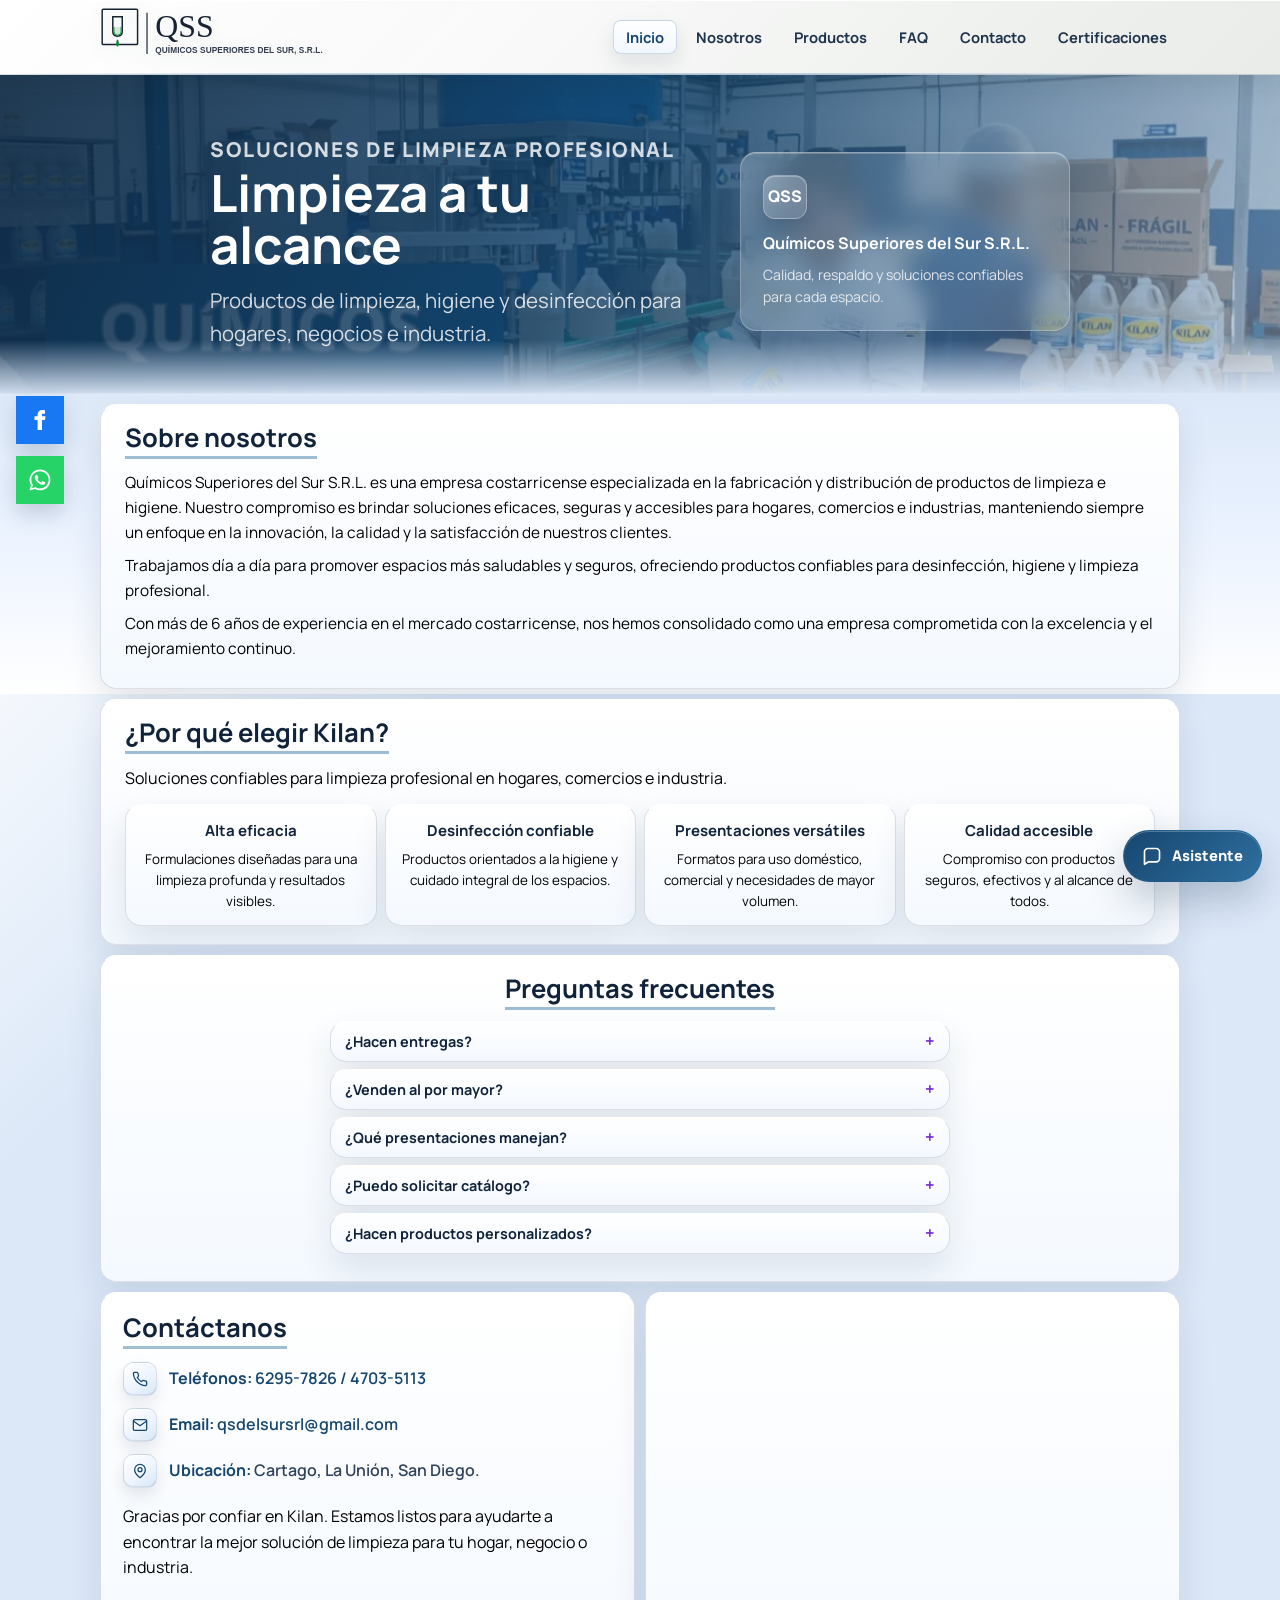
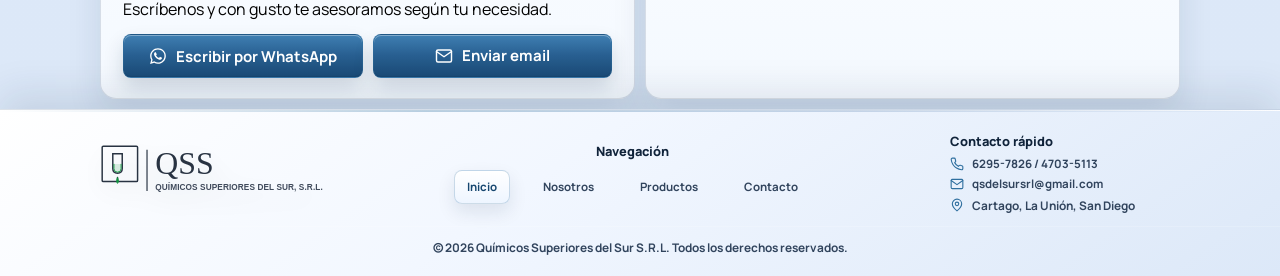
<file: index.html>
<!DOCTYPE html>
<html lang="es">
<head>
<meta charset="UTF-8" />
<meta name="viewport" content="width=device-width, initial-scale=1.0" />
<link rel="icon" type="image/png" href="images/favicon.png">
<title>Productos de limpieza CR | Químicos Superiores del Sur</title>
<meta name="description" content="Productos de limpieza, desinfectantes e higiene profesional en Costa Rica. Químicos Superiores del Sur.">
<meta name="robots" content="index, follow" />
<meta name="theme-color" content="#0f5132" />
<link rel="canonical" href="https://quimicossuperioresdelsur.com/" />
<meta property="og:type" content="website" />
<meta property="og:locale" content="es_CR" />
<meta property="og:site_name" content="QSS Químicos Superiores del Sur">
<meta property="og:title" content="Kilan | Químicos Superiores del Sur S.R.L." />
<meta property="og:description" content="Productos de limpieza, higiene y desinfección para hogares, negocios e industria en Costa Rica." />

<meta property="og:url" content="https://quimicossuperioresdelsur.com/" />
<meta property="og:image" content="https://quimicossuperioresdelsur.com/images/image-upload1778200246.webp" />

<meta name="twitter:card" content="summary_large_image" />
<link rel="preconnect" href="https://fonts.googleapis.com">
<link rel="preconnect" href="https://fonts.gstatic.com" crossorigin>
<link href="https://fonts.googleapis.com/css2?family=Manrope:wght@400;500;600;700;800&display=swap" rel="stylesheet">
<link rel="stylesheet" href="css/styles.css?v=20260525-pyme-grid-card" />
<script src="js/chatbot.js?v=20260523-chatbot" defer></script>
<script type="application/ld+json">
{
  "@context": "https://schema.org",
  "@type": "Organization",
  "name": "QSS Químicos Superiores del Sur",
  "url": "https://quimicossuperioresdelsur.com/",
  "logo": "https://quimicossuperioresdelsur.com/logo.svg"
}
</script>
<script type="application/ld+json">
{
  "@context": "https://schema.org",
  "@type": "LocalBusiness",
  "name": "Químicos Superiores del Sur S.R.L.",
  "alternateName": "Kilan",
  "url": "https://quimicossuperioresdelsur.com/",
  "logo": "https://quimicossuperioresdelsur.com/logo.svg",
  "image": "https://quimicossuperioresdelsur.com/images/image-upload1778200246.webp",
  "description": "Fabricación y distribución de productos de limpieza, higiene y desinfección para hogares, comercios e industria.",
  "telephone": "+50662957826",
  "email": "qsdelsursrl@gmail.com",
  "address": {
    "@type": "PostalAddress",
    "addressLocality": "San Diego",
    "addressRegion": "Cartago",
    "addressCountry": "CR"
  },
  "sameAs": [
    "https://www.facebook.com/osokilan/?locale=es_LA"
  ]
}
</script>
</head>
<body>
<header class="site-header" id="top">
  <div class="container nav-container">
    <div class="brand-lockup">
      <a href="index.html" class="brand brand-logo" aria-label="Químicos Superiores del Sur">
        <img src="logo.svg?v=20260523-logo-text" alt="Químicos Superiores del Sur" />
      </a>
    </div>
    <nav class="nav-links">
      <a href="index.html">Inicio</a>
      <a href="index.html#nosotros">Nosotros</a>
      <a href="catalog.html">Productos</a>
      <a href="index.html#faq">FAQ</a>
      <a href="index.html#contacto">Contacto</a>
      <a href="Certificaciones.html">Certificaciones</a>

    </nav>
  </div>
</header>

<aside class="floating-social" aria-label="Redes sociales">
  <a class="floating-social-link facebook-link" href="https://www.facebook.com/osokilan/?locale=es_LA" target="_blank" rel="noopener noreferrer" aria-label="Facebook">
    <svg viewBox="0 0 24 24" aria-hidden="true" focusable="false"><path fill="currentColor" d="M14 8.2V6.8c0-.7.3-1.1 1.2-1.1H17V2.3c-.9-.1-1.8-.2-2.7-.2-2.8 0-4.7 1.7-4.7 4.8v1.3H6.5V12h3.1v9.9H14V12h3l.5-3.8H14z"/></svg>
  </a>
  <a class="floating-social-link whatsapp-link" href="https://wa.me/50662957826?text=Hola%2C%20quiero%20informaci%C3%B3n%20sobre%20productos%20Kilan." target="_blank" rel="noopener noreferrer" aria-label="WhatsApp">
    <svg viewBox="0 0 448 512" aria-hidden="true" focusable="false"><path fill="currentColor" d="M380.9 97.1C339 55.1 283.2 32 223.9 32 101 32 1 132 1 254.9c0 39.1 10.2 77.3 29.6 111L0 480l116.7-30.6c32.4 17.7 68.9 27 107.1 27h.1c122.9 0 222.9-100 222.9-222.9 0-59.3-23.1-115.1-65.9-156.4zM223.9 438.8c-33.7 0-66.7-9.1-95.5-26.2l-6.8-4-69.2 18.2 18.5-67.4-4.4-6.9c-18.8-29.9-28.7-64.4-28.7-99.6 0-102.1 83.1-185.2 185.2-185.2 49.5 0 96 19.3 131 54.3s54.3 81.5 54.3 131c.1 102.1-83 185.8-184.4 185.8zm101.6-138.7c-5.5-2.8-32.8-16.2-37.9-18-5.1-1.9-8.8-2.8-12.5 2.8s-14.3 18-17.6 21.8c-3.2 3.7-6.5 4.2-12 1.4-32.8-16.4-54.2-29.2-75.7-66.2-5.7-9.8 5.7-9.1 16.4-30.3 1.8-3.7.9-6.9-.5-9.7s-12.5-30.1-17.1-41.2c-4.5-10.8-9.1-9.3-12.5-9.5-3.2-.2-6.9-.2-10.6-.2s-9.7 1.4-14.8 6.9c-5.1 5.6-19.4 19-19.4 46.3s19.9 53.7 22.6 57.4c2.8 3.7 39.1 59.7 94.8 83.8 35.2 15.2 49 16.5 66.6 13.9 10.7-1.6 32.8-13.4 37.4-26.4 4.6-13 4.6-24.1 3.2-26.4-1.3-2.5-5-3.9-10.4-6.4z"/></svg>
  </a>
</aside>

<section class="catalog-hero home-hero reveal" id="inicio">
  <div class="container home-hero-grid">
    <div>
      <p class="cert-eyebrow">Soluciones de limpieza profesional</p>
      <h1>Limpieza a tu alcance</h1>
      <p>Productos de limpieza, higiene y desinfección para hogares, negocios e industria.</p>
    </div>
    <div class="cert-hero-note home-hero-note">
      <span>QSS</span>
      <strong>Químicos Superiores del Sur S.R.L.</strong>
      <p>Calidad, respaldo y soluciones confiables para cada espacio.</p>
    </div>
  </div>
</section>

<section class="section about reveal" id="nosotros">
  <div class="container narrow">
    <h2 class="section-title">Sobre nosotros</h2>
    <p>Químicos Superiores del Sur S.R.L. es una empresa costarricense especializada en la fabricación y distribución de productos de limpieza e higiene. Nuestro compromiso es brindar soluciones eficaces, seguras y accesibles para hogares, comercios e industrias, manteniendo siempre un enfoque en la innovación, la calidad y la satisfacción de nuestros clientes.</p>
    <p>Trabajamos día a día para promover espacios más saludables y seguros, ofreciendo productos confiables para desinfección, higiene y limpieza profesional.</p>
    <p>Con más de 6 años de experiencia en el mercado costarricense, nos hemos consolidado como una empresa comprometida con la excelencia y el mejoramiento continuo.</p>
  </div>
</section>

<section class="section benefits-section reveal">
  <div class="container">
    <div class="section-intro">
      <h2 class="section-title">¿Por qué elegir Kilan?</h2>
      <p>Soluciones confiables para limpieza profesional en hogares, comercios e industria.</p>
    </div>
    <div class="benefits-grid">
      <article class="benefit-card">
        <h3>Alta eficacia</h3>
        <p>Formulaciones diseñadas para una limpieza profunda y resultados visibles.</p>
      </article>
      <article class="benefit-card">
        <h3>Desinfección confiable</h3>
        <p>Productos orientados a la higiene y cuidado integral de los espacios.</p>
      </article>
      <article class="benefit-card">
        <h3>Presentaciones versátiles</h3>
        <p>Formatos para uso doméstico, comercial y necesidades de mayor volumen.</p>
      </article>
      <article class="benefit-card">
        <h3>Calidad accesible</h3>
        <p>Compromiso con productos seguros, efectivos y al alcance de todos.</p>
      </article>
    </div>
  </div>
</section>


<section class="section faq-section reveal" id="faq">
  <div class="container narrow">
    <h2 class="section-title">Preguntas frecuentes</h2>
    <div class="faq-list">
      <details><summary>¿Hacen entregas?</summary><p>Sí, coordinamos entregas según zona y volumen del pedido.</p></details>
      <details><summary>¿Venden al por mayor?</summary><p>Sí, atendemos hogares, comercios y clientes mayoristas.</p></details>
      <details><summary>¿Qué presentaciones manejan?</summary><p>Trabajamos desde 75ml y 240ml hasta litro y galón, según la línea de producto.</p></details>
      <details><summary>¿Puedo solicitar catálogo?</summary><p>Sí, escríbenos por WhatsApp o correo y te compartimos el catálogo actualizado.</p></details>
      <details><summary>¿Hacen productos personalizados?</summary><p>Podemos evaluar desarrollos específicos según necesidad y volumen.</p></details>
    </div>
  </div>
</section>

<section class="section contact-section reveal" id="contacto">
  <div class="container contact-grid">
    <div class="contact-card">
      <h2 class="section-title">Contáctanos</h2>
      <ul class="contact-list">
        <li>
          <svg viewBox="0 0 24 24" aria-hidden="true" focusable="false"><path d="M22 16.92v3a2 2 0 0 1-2.18 2A19.79 19.79 0 0 1 11.19 19 19.5 19.5 0 0 1 5 12.81 19.79 19.79 0 0 1 2.08 4.18 2 2 0 0 1 4.06 2h3a2 2 0 0 1 2 1.72c.12.9.33 1.77.63 2.6a2 2 0 0 1-.45 2.11L8 9.67a16 16 0 0 0 6.33 6.33l1.24-1.24a2 2 0 0 1 2.11-.45c.83.3 1.7.51 2.6.63A2 2 0 0 1 22 16.92z"/></svg>
          <span><strong>Teléfonos:</strong> <a href="https://wa.me/50662957826?text=Hola%2C%20quiero%20informaci%C3%B3n%20sobre%20productos%20Kilan." target="_blank" rel="noopener noreferrer">6295-7826 / 4703-5113</a></span>
        </li>
        <li>
          <svg viewBox="0 0 24 24" aria-hidden="true" focusable="false"><path d="M4 4h16a2 2 0 0 1 2 2v12a2 2 0 0 1-2 2H4a2 2 0 0 1-2-2V6a2 2 0 0 1 2-2z"/><path d="m22 6-10 7L2 6"/></svg>
          <span><strong>Email:</strong> <a href="mailto:qsdelsursrl@gmail.com">qsdelsursrl@gmail.com</a></span>
        </li>
        <li>
          <svg viewBox="0 0 24 24" aria-hidden="true" focusable="false"><path d="M20 10c0 6-8 12-8 12S4 16 4 10a8 8 0 1 1 16 0z"/><circle cx="12" cy="10" r="3"/></svg>
          <span><strong>Ubicación:</strong> Cartago, La Unión, San Diego.</span>
        </li>
      </ul>
      <p>Gracias por confiar en Kilan. Estamos listos para ayudarte a encontrar la mejor solución de limpieza para tu hogar, negocio o industria.</p>
      <p>Escríbenos y con gusto te asesoramos según tu necesidad.</p>
      <div class="contact-actions">
        <a class="btn btn-primary whatsapp-btn" href="https://wa.me/50662957826?text=Hola%2C%20quiero%20informaci%C3%B3n%20sobre%20productos%20Kilan." target="_blank" rel="noopener noreferrer">
          <svg class="whatsapp-icon" viewBox="0 0 448 512" aria-hidden="true" focusable="false">
            <path fill="currentColor" d="M380.9 97.1C339 55.1 283.2 32 223.9 32 101 32 1 132 1 254.9c0 39.1 10.2 77.3 29.6 111L0 480l116.7-30.6c32.4 17.7 68.9 27 107.1 27h.1c122.9 0 222.9-100 222.9-222.9 0-59.3-23.1-115.1-65.9-156.4zM223.9 438.8c-33.7 0-66.7-9.1-95.5-26.2l-6.8-4-69.2 18.2 18.5-67.4-4.4-6.9c-18.8-29.9-28.7-64.4-28.7-99.6 0-102.1 83.1-185.2 185.2-185.2 49.5 0 96 19.3 131 54.3s54.3 81.5 54.3 131c.1 102.1-83 185.8-184.4 185.8zm101.6-138.7c-5.5-2.8-32.8-16.2-37.9-18-5.1-1.9-8.8-2.8-12.5 2.8s-14.3 18-17.6 21.8c-3.2 3.7-6.5 4.2-12 1.4-32.8-16.4-54.2-29.2-75.7-66.2-5.7-9.8 5.7-9.1 16.4-30.3 1.8-3.7.9-6.9-.5-9.7s-12.5-30.1-17.1-41.2c-4.5-10.8-9.1-9.3-12.5-9.5-3.2-.2-6.9-.2-10.6-.2s-9.7 1.4-14.8 6.9c-5.1 5.6-19.4 19-19.4 46.3s19.9 53.7 22.6 57.4c2.8 3.7 39.1 59.7 94.8 83.8 35.2 15.2 49 16.5 66.6 13.9 10.7-1.6 32.8-13.4 37.4-26.4 4.6-13 4.6-24.1 3.2-26.4-1.3-2.5-5-3.9-10.4-6.4z" />
          </svg>
          <span>Escribir por WhatsApp</span>
        </a>
        <a class="btn email-btn" href="mailto:qsdelsursrl@gmail.com?subject=Consulta%20sobre%20productos%20Kilan&body=Hola%2C%20quiero%20informaci%C3%B3n%20sobre%20productos%20Kilan.">
          <svg viewBox="0 0 24 24" aria-hidden="true" focusable="false"><path d="M4 4h16a2 2 0 0 1 2 2v12a2 2 0 0 1-2 2H4a2 2 0 0 1-2-2V6a2 2 0 0 1 2-2z"/><path d="m22 6-10 7L2 6"/></svg>
          <span>Enviar email</span>
        </a>
      </div>
    </div>
    <div class="map-card">
      <iframe src="https://maps.google.com/maps?q=Cartago%2C%20La%20Uni%C3%B3n%2C%20San%20Diego&t=&z=14&ie=UTF8&iwloc=&output=embed" allowfullscreen loading="lazy" referrerpolicy="no-referrer-when-downgrade"></iframe>
    </div>
  </div>
</section>

<footer class="footer">
  <div class="container footer-grid">
    <div class="footer-brand">
      <a href="index.html" class="footer-logo-link" aria-label="Ir al inicio">
        <img src="logo.svg?v=20260523-logo-text" alt="Kilan" />
      </a>
    </div>
    <div class="footer-nav">
      <h4>Navegación</h4>
      <a href="index.html">Inicio</a>
      <a href="index.html#nosotros">Nosotros</a>
      <a href="catalog.html">Productos</a>
      <a href="index.html#contacto">Contacto</a>
    </div>
    <div class="footer-contact">
      <h4>Contacto rápido</h4>
      <p>
        <svg viewBox="0 0 24 24" aria-hidden="true" focusable="false"><path d="M22 16.92v3a2 2 0 0 1-2.18 2A19.79 19.79 0 0 1 11.19 19 19.5 19.5 0 0 1 5 12.81 19.79 19.79 0 0 1 2.08 4.18 2 2 0 0 1 4.06 2h3a2 2 0 0 1 2 1.72c.12.9.33 1.77.63 2.6a2 2 0 0 1-.45 2.11L8 9.67a16 16 0 0 0 6.33 6.33l1.24-1.24a2 2 0 0 1 2.11-.45c.83.3 1.7.51 2.6.63A2 2 0 0 1 22 16.92z"/></svg>
        <a href="https://wa.me/50662957826?text=Hola%2C%20quiero%20informaci%C3%B3n%20sobre%20productos%20Kilan." target="_blank" rel="noopener noreferrer">6295-7826 / 4703-5113</a>
      </p>
      <p>
        <svg viewBox="0 0 24 24" aria-hidden="true" focusable="false"><path d="M4 4h16a2 2 0 0 1 2 2v12a2 2 0 0 1-2 2H4a2 2 0 0 1-2-2V6a2 2 0 0 1 2-2z"/><path d="m22 6-10 7L2 6"/></svg>
        <a href="mailto:qsdelsursrl@gmail.com?subject=Consulta%20sobre%20productos%20Kilan&body=Hola%2C%20quiero%20informaci%C3%B3n%20sobre%20productos%20Kilan.">qsdelsursrl@gmail.com</a>
      </p>
      <p>
        <svg viewBox="0 0 24 24" aria-hidden="true" focusable="false"><path d="M20 10c0 6-8 12-8 12S4 16 4 10a8 8 0 1 1 16 0z"/><circle cx="12" cy="10" r="3"/></svg>
        <span>Cartago, La Unión, San Diego</span>
      </p>
    </div>
  </div>
  <p class="footer-copy">© 2026 Químicos Superiores del Sur S.R.L. Todos los derechos reservados.</p>
</footer>


<script>
function activateReveal() {
  const revealItems = document.querySelectorAll('.reveal');
  if (!('IntersectionObserver' in window)) {
    revealItems.forEach(item => item.classList.add('visible'));
    return;
  }

  const observer = new IntersectionObserver(entries => {
    entries.forEach(entry => {
      if (entry.isIntersecting) entry.target.classList.add('visible');
    });
  }, { threshold: 0.16 });

  revealItems.forEach(item => observer.observe(item));
}

if ('scrollRestoration' in history) {
  history.scrollRestoration = 'manual';
}

function keepHomeAtTop() {
  if (!window.location.hash || window.location.hash === '#inicio') {
    if (window.location.hash === '#inicio') {
      history.replaceState(null, '', window.location.pathname);
    }
    window.scrollTo({ top: 0, left: 0, behavior: 'auto' });
  }
}

keepHomeAtTop();
window.addEventListener('pageshow', keepHomeAtTop);

activateReveal();

function markActiveNavigation() {
  const current = `${window.location.pathname.split('/').pop() || 'index.html'}${window.location.hash}`;
  document.querySelectorAll('.nav-links a, .footer-nav a').forEach(link => {
    const url = new URL(link.getAttribute('href'), window.location.href);
    const target = `${url.pathname.split('/').pop() || 'index.html'}${url.hash}`;
    const isHome = !window.location.hash && target === 'index.html';
    link.classList.toggle('active', target === current || isHome);
  });
}

markActiveNavigation();
window.addEventListener('hashchange', markActiveNavigation);
</script>
</body>
</html>
</file>
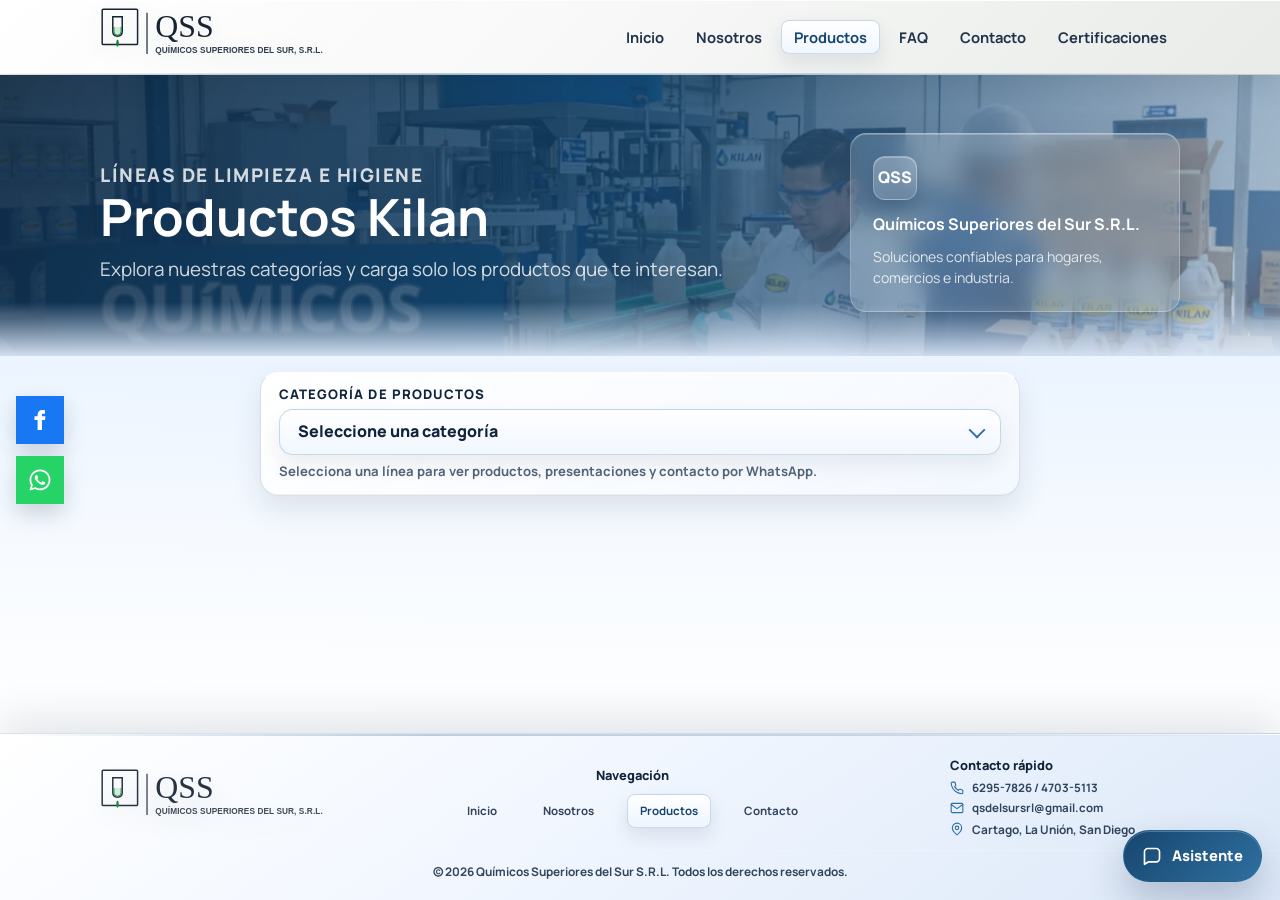
<file: catalog.html>
<!DOCTYPE html>
<html lang="es">
<head>
<meta charset="UTF-8" />
<meta name="viewport" content="width=device-width, initial-scale=1.0" />
<link rel="icon" type="image/png" href="images/favicon.png">
<title>Productos de limpieza CR | Químicos Superiores del Sur</title>
<meta name="description" content="Productos de limpieza, desinfectantes e higiene profesional en Costa Rica. Químicos Superiores del Sur.">
<meta name="robots" content="index, follow" />
<meta name="theme-color" content="#0f5132" />
<link rel="canonical" href="https://quimicossuperioresdelsur.com/" />
<meta property="og:type" content="website" />
<meta property="og:locale" content="es_CR" />
<meta property="og:site_name" content="Kilan | Químicos Superiores del Sur" />
<meta property="og:title" content="Productos Kilan | Químicos Superiores del Sur S.R.L." />
<meta property="og:description" content="Productos de cloros, desinfectantes, alcoholes, lavamanos, lavaplatos, aromatizantes y más líneas Kilan." />
<meta property="og:url" content="https://quimicossuperioresdelsur.com/" />
<meta property="og:image" content="https://quimicossuperioresdelsur.com/images/image-upload1778200246.webp" />
<meta name="twitter:card" content="summary_large_image" />
<link rel="preconnect" href="https://fonts.googleapis.com">
<link rel="preconnect" href="https://fonts.gstatic.com" crossorigin>
<link href="https://fonts.googleapis.com/css2?family=Manrope:wght@400;500;600;700;800&display=swap" rel="stylesheet">
<link rel="stylesheet" href="css/styles.css?v=20260530-styled-touch-category-v2" />
<script src="js/chatbot.js?v=20260523-chatbot" defer></script>
</head>
<body>
<header class="site-header" id="top">
  <div class="container nav-container">
    <div class="brand-lockup">
      <a href="index.html" class="brand brand-logo" aria-label="Químicos Superiores del Sur">
        <img src="logo.svg?v=20260523-logo-text" alt="Químicos Superiores del Sur" />
      </a>
    </div>
    <nav class="nav-links">
      <a href="index.html">Inicio</a>
      <a href="index.html#nosotros">Nosotros</a>
      <a href="catalog.html">Productos</a>
      <a href="index.html#faq">FAQ</a>
      <a href="index.html#contacto">Contacto</a>
      <a href="Certificaciones.html">Certificaciones</a>

    </nav>
  </div>
</header>
<aside class="floating-social" aria-label="Redes sociales">
  <a class="floating-social-link facebook-link" href="https://www.facebook.com/osokilan/?locale=es_LA" target="_blank" rel="noopener noreferrer" aria-label="Facebook">
    <svg viewBox="0 0 24 24" aria-hidden="true" focusable="false"><path fill="currentColor" d="M14 8.2V6.8c0-.7.3-1.1 1.2-1.1H17V2.3c-.9-.1-1.8-.2-2.7-.2-2.8 0-4.7 1.7-4.7 4.8v1.3H6.5V12h3.1v9.9H14V12h3l.5-3.8H14z"/></svg>
  </a>
  <a class="floating-social-link whatsapp-link" href="https://wa.me/50662957826?text=Hola%2C%20quiero%20informaci%C3%B3n%20sobre%20productos%20Kilan." target="_blank" rel="noopener noreferrer" aria-label="WhatsApp">
    <svg viewBox="0 0 448 512" aria-hidden="true" focusable="false"><path fill="currentColor" d="M380.9 97.1C339 55.1 283.2 32 223.9 32 101 32 1 132 1 254.9c0 39.1 10.2 77.3 29.6 111L0 480l116.7-30.6c32.4 17.7 68.9 27 107.1 27h.1c122.9 0 222.9-100 222.9-222.9 0-59.3-23.1-115.1-65.9-156.4zM223.9 438.8c-33.7 0-66.7-9.1-95.5-26.2l-6.8-4-69.2 18.2 18.5-67.4-4.4-6.9c-18.8-29.9-28.7-64.4-28.7-99.6 0-102.1 83.1-185.2 185.2-185.2 49.5 0 96 19.3 131 54.3s54.3 81.5 54.3 131c.1 102.1-83 185.8-184.4 185.8zm101.6-138.7c-5.5-2.8-32.8-16.2-37.9-18-5.1-1.9-8.8-2.8-12.5 2.8s-14.3 18-17.6 21.8c-3.2 3.7-6.5 4.2-12 1.4-32.8-16.4-54.2-29.2-75.7-66.2-5.7-9.8 5.7-9.1 16.4-30.3 1.8-3.7.9-6.9-.5-9.7s-12.5-30.1-17.1-41.2c-4.5-10.8-9.1-9.3-12.5-9.5-3.2-.2-6.9-.2-10.6-.2s-9.7 1.4-14.8 6.9c-5.1 5.6-19.4 19-19.4 46.3s19.9 53.7 22.6 57.4c2.8 3.7 39.1 59.7 94.8 83.8 35.2 15.2 49 16.5 66.6 13.9 10.7-1.6 32.8-13.4 37.4-26.4 4.6-13 4.6-24.1 3.2-26.4-1.3-2.5-5-3.9-10.4-6.4z"/></svg>
  </a>
</aside>
<section class="cert-hero catalog-hero reveal">
  <div class="container cert-hero-grid catalog-hero-grid">
    <div>
      <p class="cert-eyebrow">Líneas de limpieza e higiene</p>
      <h1>Productos Kilan</h1>
      <p>Explora nuestras categorías y carga solo los productos que te interesan.</p>
    </div>
    <div class="cert-hero-note catalog-hero-note">
      <span>QSS</span>
      <strong>Químicos Superiores del Sur S.R.L.</strong>
      <p>Soluciones confiables para hogares, comercios e industria.</p>
    </div>
  </div>
</section>
<section class="section catalog-page reveal">
  <div class="container">
    <div class="category-menu category-select-panel" id="categoryMenu"></div>
  </div>

</section>
<footer class="footer">
  <div class="container footer-grid">
    <div class="footer-brand">
      <a href="index.html" class="footer-logo-link" aria-label="Ir al inicio">
        <img src="logo.svg?v=20260523-logo-text" alt="Kilan" />
      </a>
    </div>
    <div class="footer-nav">
      <h4>Navegación</h4>
      <a href="index.html">Inicio</a>
      <a href="index.html#nosotros">Nosotros</a>
      <a href="catalog.html">Productos</a>
      <a href="index.html#contacto">Contacto</a>
    </div>
    <div class="footer-contact">
      <h4>Contacto rápido</h4>
      <p>
        <svg viewBox="0 0 24 24" aria-hidden="true" focusable="false"><path d="M22 16.92v3a2 2 0 0 1-2.18 2A19.79 19.79 0 0 1 11.19 19 19.5 19.5 0 0 1 5 12.81 19.79 19.79 0 0 1 2.08 4.18 2 2 0 0 1 4.06 2h3a2 2 0 0 1 2 1.72c.12.9.33 1.77.63 2.6a2 2 0 0 1-.45 2.11L8 9.67a16 16 0 0 0 6.33 6.33l1.24-1.24a2 2 0 0 1 2.11-.45c.83.3 1.7.51 2.6.63A2 2 0 0 1 22 16.92z"/></svg>
        <a href="https://wa.me/50662957826?text=Hola%2C%20quiero%20informaci%C3%B3n%20sobre%20productos%20Kilan." target="_blank" rel="noopener noreferrer">6295-7826 / 4703-5113</a>
      </p>
      <p>
        <svg viewBox="0 0 24 24" aria-hidden="true" focusable="false"><path d="M4 4h16a2 2 0 0 1 2 2v12a2 2 0 0 1-2 2H4a2 2 0 0 1-2-2V6a2 2 0 0 1 2-2z"/><path d="m22 6-10 7L2 6"/></svg>
        <a href="mailto:qsdelsursrl@gmail.com?subject=Consulta%20sobre%20productos%20Kilan&body=Hola%2C%20quiero%20informaci%C3%B3n%20sobre%20productos%20Kilan.">qsdelsursrl@gmail.com</a>
      </p>
      <p>
        <svg viewBox="0 0 24 24" aria-hidden="true" focusable="false"><path d="M20 10c0 6-8 12-8 12S4 16 4 10a8 8 0 1 1 16 0z"/><circle cx="12" cy="10" r="3"/></svg>
        <span>Cartago, La Unión, San Diego</span>
      </p>
    </div>
  </div>
  <p class="footer-copy">© 2026 Químicos Superiores del Sur S.R.L. Todos los derechos reservados.</p>
</footer>
<script>
const catalogData = [
  {
    "category": "Cloro",
    "image": "images/productos-hd/CLORO KILAN PREMIUM.jpeg",
    "description": "Cloros y derivados para limpieza y desinfección de uso general.",
    "products": [
      {
        "name": "Cloro 4%",
        "image": "images/productos-hd/CLORO KILAN PREMIUM.jpeg",
        "presentation": "Galón",
        "description": "Desinfectante clorado para superficies lavables. Presentación Galón."
      },
      {
        "name": "Cloro 3.5%",
        "image": "images/productos-hd/CLORO AROMA LIMON 1000 ML.jpeg",
        "presentation": "1 Litro",
        "description": "Desinfectante clorado para superficies lavables. Presentación 1 Litro."
      },
      {
        "name": "Cloro 3,5%",
        "image": "images/productos-hd/CLORO-KILAN-GALON-3500.jpeg",
        "presentation": "Galón",
        "description": "Desinfectante clorado para superficies lavables. Presentación Galón."
      },
      {
        "name": "Cloro 4%",
        "image": "images/productos-hd/cloro medio galón.jpeg",
        "presentation": "Medio Galón",
        "description": "Desinfectante clorado para superficies lavables. Presentación Medio Galón."
      },
      
    ]
  },

  {
    "category": "Desinfectantes",
    "image": "images/productos-hd/desinfectante neutro.jpeg",
    "description": "Desinfectantes por aroma y variante para pisos y superficies.",
    "products": [
      {
        "name": "Desinfectante Neutro",
        "image": "images/productos-hd/desinfectante neutro.jpeg",
        "presentation": "Galón",
        "description": "Desinfección de uso general con aroma discreto. Presentación Galón."
      },
      {
        "name": "Desinfectante Bebe niño",
        "image": "images/productos-hd/bebe niño.jpeg",
        "presentation": "Galón",
        "description": "Desinfectante aroma bebe niño para pisos y superficies. Presentación Galón."
      },
      {
        "name": "Desinfectante Cipres",
        "image": "images/productos-hd/cipres.jpeg",
        "presentation": "Galón",
        "description": "Desinfectante aroma ciprés para pisos y superficies. Presentación Galón."
      },
      {
        "name": "Desinfectante Citronela",
        "image": "images/productos-hd/citronela.jpeg",
        "presentation": "Galón",
        "description": "Desinfectante aroma citronela para pisos y superficies. Presentación Galón."
      },
      {
        "name": "Desinfectante Maracuya",
        "image": "images/productos-hd/Desinfectante Galon maracuya.jpeg",
        "presentation": "Galón",
        "description": "Desinfectante aroma maracuyá para pisos y superficies. Presentación Galón."
      },
      {
        "name": "Desinfectante Caramelo",
        "image": "images/productos-hd/Desinfectante Galon floral.jpeg",
        "presentation": "Galón",
        "description": "Desinfectante aroma caramelo para pisos y superficies. Presentación Galón."
      },
      {
        "name": "Desinfectante Bouquet",
        "image": "images/productos-hd/bouquet.jpeg",
        "presentation": "Galón",
        "description": "Desinfectante aroma bouquet para pisos y superficies. Presentación Galón."
      },
      {
        "name": "Desinfectante Floral",
        "image": "images/productos-hd/Desinfectante Galon floral.jpeg",
        "presentation": "Galón",
        "description": "Desinfectante aroma floral para pisos y superficies. Presentación Galón."
      },
      {
        "name": "Desinfectante Lavanda",
        "image": "images/productos-hd/Desinfectante Galon lavanda.jpeg",
        "presentation": "Galón",
        "description": "Desinfectante aroma lavanda para pisos y superficies. Presentación Galón."
      },
      {
        "name": "Desinfectante Pino",
        "image": "images/productos-hd/Desinfectante Galon pino.jpeg",
        "presentation": "Galón",
        "description": "Desinfectante aroma pino para pisos y superficies. Presentación Galón."
      },
      {
        "name": "Desinfectante Bebe niña",
        "image": "images/productos-hd/bebe niña.jpeg",
        "presentation": "Galón",
        "description": "Desinfectante aroma bebe niña para pisos y superficies. Presentación Galón."
      },
      {
        "name": "Desinfectante Manzana Verde",
        "image": "images/productos-hd/Desinfectante Galon manzana verde.jpeg",
        "presentation": "Galón",
        "description": "Desinfectante aroma manzana verde para pisos y superficies. Presentación Galón."
      },
      {
        "name": "Desinfectante Manzana Canela",
        "image": "images/productos-hd/Desinfectante Galon manzan canela.jpeg",
        "presentation": "Galón",
        "description": "Desinfectante aroma manzana canela para pisos y superficies. Presentación Galón."
      }
    ]
  },
  {
    "category": "Desinfectantes concentrados",
    "image": "images/productos-hd/desinfectante concentrado limon 120 ml.jpeg",
    "description": "Presentaciones concentradas de 120 ml para preparar solución desinfectante.",
    "products": [
      {
        "name": "Desinfectante concentrado Limon",
        "image": "images/productos-hd/desinfectante concentrado limon 120 ml.jpeg",
        "presentation": "120 ml",
        "description": "Fragancia cítrica de limón que brinda frescura y limpieza duradera. Presentación 120 ml."
      },
      {
        "name": "Desinfectante concentrado Floral",
        "image": "images/productos-hd/desinfectante concentrado 120 ml.jpeg",
        "presentation": "120 ml",
        "description": "Aroma floral suave y agradable, ideal para mantener los espacios frescos. Presentación 120 ml."
      },
      {
        "name": "Desinfectante concentrado Bouquet",
        "image": "images/productos-hd/desinfectante concentrado bouquet 120 ml.jpeg",
        "presentation": "120 ml",
        "description": "Fragancia bouquet con notas delicadas que dejan un ambiente limpio y perfumado. Presentación 120 ml."
      }
    ]
  },
  {
    "category": "Desinfectantes trigger",
    "image": "images/productos-hd/Desinfectante Limon TRIGEER 1 LITRO.jpeg",
    "description": "Desinfectantes en formato trigger de 1 litro para aplicación directa.",
    "products": [
       {
        "name": "Desinfectante Lavanda trigger",
        "image": "images/productos-hd/Desinfectante Limon TRIGEER 1 LITRO.jpeg",
        "presentation": "1 Litro",
        "description": "Aplicación directa en spray con aroma lavanda. Presentación 1 Litro."
      },
     
      {
        "name": "Desinfectante Floral trigger",
        "image": "images/productos-hd/DESINFECTANTE MARACUYA 1 LITRO.jpeg",
        "presentation": "1 Litro",
        "description": "Aplicación directa en spray con aroma floral. Presentación 1 Litro."
      }
    ]
  },
  {
    "category": "Aromatizantes",
    "image": "images/productos-hd/AROMATIZANTE FLORAL 1000 ML.jpeg",
    "description": "Aromatizantes líquidos de 1 litro para refrescar ambientes.",
    "products": [
      {
        "name": "Aromatizante Floral",
        "image": "images/productos-hd/AROMATIZANTE FLORAL 1000 ML.jpeg",
        "presentation": "1 Litro",
        "description": "Aromatizante ambiental aroma floral para refrescar espacios. Presentación 1 Litro."
      },
      {
        "name": "Aromatizante modernity",
        "image": "images/productos-hd/AROMATIZANTE MODERNITY.jpeg",
        "presentation": "1 Litro",
        "description": "Aromatizante ambiental aroma modernity para refrescar espacios. Presentación 1 Litro."
      },
      {
        "name": "Aromatizante ballerina",
        "image": "images/productos-hd/AROMATIZANTE BALLERINA 1000 ML.jpeg",
        "presentation": "1 Litro",
        "description": "Aromatizante ambiental aroma ballerina para refrescar espacios. Presentación 1 Litro."
      }
    ]
  },
  {
    "category": "Lavamanos",
    "image": "images/productos-hd/lavamanos aloe galón y 1 litro.jpeg",
    "description": "Jabones lavamanos por aroma y presentación.",
    "products": [
      {
        "name": "Lavamanos Aloe",
        "image": "images/productos-hd/lavamanos aloe galón y 1 litro.jpeg",
        "presentation": "Galón/Litro",
        "description": "Jabón lavamanos aroma aloe para uso frecuente. Presentación GALÓN 3.500 ML Y 1 LITRO."
      },
    
      {
        "name": "Lavamanos Floral",
        "image": "images/productos-hd/lavamanos floral galon 3.500 ml 1 litro.jpeg",
        "presentation": "Galón/Litro",
        "description": "Jabón lavamanos aroma floral para uso frecuente. Presentación GALÓN 3.500 ML Y 1 LITRO."
      },
      {
        "name": "Lavamanos Fresh",
        "image": "images/productos-hd/lavamanos fres galon 30500 ml y 1 litro.jpeg",
        "presentation": "Galón/Litro",
        "description": "Jabón lavamanos aroma fresh para uso frecuente. Presentación GALÓN 3.500 ML Y 1 LITRO."
      },
      {
        "name": "Lavamanos Coco",
        "image": "images/productos-hd/lavamanos coco galón 3.500 ml y 1 litro.jpeg",
        "presentation": "Galon/Litro",
        "description": "Jabón lavamanos aroma coco para uso frecuente. Presentación GALÓN 3.500 ML Y 1 LITRO."
      },
      {
        "name": "Lavamanos Durazno-Yogurt",
        "image": "images/productos-hd/LAVAMANOS DURAZNO GALÓN 3.500 ML Y 1 LITRO.jpeg",
        "presentation": "Galon/Litro",
        "description": "Jabón lavamanos aroma durazno-yogurt para uso frecuente. Presentación GALÓN 3.500 ML Y 1 LITRO."
      },
    
      {
        "name": "Lavamanos Fresh",
        "image": "images/productos-hd/lavamanos fres galon 30500 ml y 1 litro.jpeg",
        "presentation": "Galon/Litro",
        "description": "Jabón lavamanos aroma fresh para uso frecuente. Presentación GALÓN 3.500 ML Y 1 LITRO."
      },
      {
        "name": "Lavamanos Manzana Canela",
        "image": "images/productos-hd/lavamanos manzan canela 1 litro.jpeg",
        "presentation": "1 Litro",
        "description": "Jabón lavamanos aroma manzana canela para uso frecuente. Presentación 1 Litro."
      },
      {
        "name": "Lavamanos Neutro",
        "image": "images/productos-hd/lavamanos neutro.jpeg",
        "presentation": "1 Litro",
        "description": "Jabón lavamanos suave de aroma neutro. Presentación 1 Litro."
      }
    ]
  },
  {
    "category": "Lavamanos antibacteriales",
    "image": "images/productos-hd/lavamanos kilan kids.jpeg",
    "description": "Lavamanos antibacteriales para higiene frecuente.",
    "products": [
      {
        "name": "Lavamanos Antibacterial Aloe",
        "image": "images/productos-hd/lavamanos kilan kids.jpeg",
        "presentation": "Kids",
        "description": "Lavamanos antibacterial aroma aloe para higiene diaria. Presentación Kids."
      },
      {
        "name": "Lavamanos Antibacterial Fresh",
        "image": "images/productos-hd/lavamanos fresh.jpeg",
        "presentation": "Galón",
        "description": "Lavamanos antibacterial aroma fresh para higiene diaria. Presentacion 1 Litro."
      },
      {
        "name": "Lavamanos Antibacterial Floral",
        "image": "images/productos-hd/lavamanos floral.jpeg",
        "presentation": "1 Litro",
        "description": "Lavamanos antibacterial aroma floral para higiene diaria. Presentación 1 Litro."
      },
      {
        "name": "Lavamanos Antibacterial Cucumber",
        "image": "images/productos-hd/lavamanos pepino.jpeg",
        "presentation": "1 Litro",
        "description": "Lavamanos antibacterial aroma cucumber para higiene diaria. Presentación 1 Litro."
      }
    ]
  },
  {
    "category": "Lavaplatos",
    "image": "images/productos-hd/LAVAPLATOS CREMA LIMON 1 KILO.jpeg",
    "description": "Lavaplatos en crema y líquido para cocina y uso general.",
    "products": [
      {
        "name": "Lavaplatos Crema Aroma Limón",
        "image": "images/productos-hd/LAVAPLATOS CREMA LIMON 1 KILO.jpeg",
        "presentation": "Kilo",
        "description": "Lavaplatos en crema aroma limón para remover grasa. Presentación Kilo."
      },
      {
        "name": "Lavaplatos Crema Aroma Naranja",
        "image": "images/productos-hd/CREMA LAVAPLATOS NARANJA 1 KILO.jpeg",
        "presentation": "Kilo",
        "description": "Lavaplatos en crema  para remover grasa. Presentación Kilo."
      },
      {
        "name": "Lavaplatos Crema Aroma Avena",
        "image": "images/productos-hd/LAVAPLATOS AVENA 1 KILO.jpeg",
        "presentation": "Kilo",
        "description": "Lavaplatos en crema  para remover grasa. Presentación Kilo."
      },
      {
        "name": "Lavaplatos Crema Aroma Manzana Canela",
        "image": "images/productos-hd/LAVAPLATOS MANZANA CANELA 1 KILO.jpeg",
        "presentation": "Kilo",
        "description": "Lavaplatos en crema aroma manzana canela para remover grasa. Presentación Kilo."
      },
      {
        "name": "Lavaplatos liquido Aroma Limon",
        "image": "images/productos-hd/LAVAPLATOS LIQUIDO AROMA LIMON 3.500 ML.jpeg",
        "presentation": "Galón",
        "description": "Lavaplatos líquido aroma limón para vajilla y cocina. Presentación Galón."
      }
    ]
  },
  {
    "category": "Limpiavidrios",
    "image": "images/productos-hd/LIMPIAVIDRIOS GALÓN 3.500 ML 1 LITRO 1000 ML.jpeg",
    "description": "Limpiadores para vidrios en galón, litro y trigger.",
    "products": [
    
      {
        "name": "Limpiavidrios Trigger",
        "image": "images/productos-hd/LIMPIAVIDRIOS TRIGEER 1 LITRO.jpeg",
        "presentation": "1 Litro",
        "description": "Limpiavidrios listo para aplicar en spray. Presentación 1 Litro."
      },
      {
        "name": "Limpiavidrios",
        "image": "images/productos-hd/LIMPIAVIDRIOS GALÓN 3.500 ML 1 LITRO 1000 ML.jpeg",
        "presentation": "Galon/Litro",
        "description": "Limpieza de vidrios y superficies brillantes sin opacar. Presentación GALÓN 3.500 ML Y 1 LITRO."
      }
    ]
  },
  {
    "category": "Productos para autos",
    "image": "images/productos-hd/shampoo autobrillo galón y 1 litro.jpeg",
    "description": "Productos para lavado, brillo y cuidado automotriz.",
    "products": [
    
      {
        "name": "Shampoo para carro autobrillo",
        "image": "images/productos-hd/shampoo autobrillo galón y 1 litro.jpeg",
        "presentation": "Galón/Litro",
        "description": "Shampoo automotriz autobrillo para acabado limpio. Presentación GALÓN 3.500 ML Y 1 LITRO."
      },
      {
        "name": "Shampoo para carro c/cera",
        "image": "images/productos-hd/SHAMPOO CON CERA GALÓN 3.500 ML Y 1 LITRO.jpeg",
        "presentation": "Galón/Litro",
        "description": "Shampoo automotriz con cera para lavar y proteger. Presentación GALÓN 3.500 ML Y 1 LITRO."
      },
      {
        "name": "Llantín",
        "image": "images/productos-hd/ABRILLANTADOR PARA LLANTAS LLANTIN GALON 3.500 ML.jpeg",
        "presentation": "Galón",
        "description": "Limpiador para llantas con acabado renovado. Presentación Galón."
      }
    ]
  },
  {
    "category": "Suavizantes",
    "image": "images/productos-hd/SUAVIZANTE ABRAZO GALÓN 3.500 ML Y 1 LITRO.jpeg",
    "description": "Suavizantes de telas por aroma y presentación.",
    "products": [
      {
        "name": "Suavizante Abrazos de Amor",
        "image": "images/productos-hd/SUAVIZANTE ABRAZO GALÓN 3.500 ML Y 1 LITRO.jpeg",
        "presentation": "Galón/Litro",
        "description": "Suavizante de telas aroma abrazos de amor para ropa fresca y suave. Presentación GALÓN 3.500 ML Y 1 LITRO."
      },
      {
        "name": "Suavizante Bebe",
        "image": "images/productos-hd/SUAVIZANTE BEBE GALON 3.500ML Y 1 LITRO.jpeg",
        "presentation": "Galón/Litro",
        "description": "Suavizante de telas  para ropa fresca y suave. Presentación GALÓN 3.500 ML Y 1 LITRO."
      },
      {
        "name": "Suavizante Bouquet",
        "image": "images/productos-hd/SUAVIZANTE BOUQUET GALON 3500 ML Y LITRO.jpeg",
        "presentation": "Galón/Litro",
        "description": "Suavizante de telas aroma bouquet para ropa fresca y suave. Presentación GALÓN 3.500 ML Y 1 LITRO."
      },
      {
        "name": "Suavizante Pink Soft",
        "image": "images/productos-hd/SUAVIZANTE PINK ROSE GALON 3.500ML Y LITRO.jpeg",
        "presentation": "Galón/Litro",
        "description": "Suavizante de telas aroma pink soft para ropa fresca y suave. Presentación GALÓN 3.500 ML Y 1 LITRO."
      },
      {
        "name": "Suavizante Primaveral",
        "image": "images/productos-hd/SUAVIZANTE PROMAVERAL GALON 3.500 ML Y 1 LIGTRO.jpeg",
        "presentation": "Galón/Litro",
        "description": "Suavizante de telas  para ropa fresca y suave. Presentación GALÓN 3.500 ML Y 1 LITRO."
      },
      {
        "name": "Suavizante sport Men",
        "image": "images/productos-hd/SUAVIZANTE SPORT MEN.jpeg",
        "presentation": "Galón",
        "description": "Suavizante de telas aroma sport men para ropa fresca y suave. Presentación Galón."
      },
              
    ]
  },
  {
    "category": "Detergentes",
    "image": "images/productos-hd/DETERGENTE LIQUIDO PARA ROPA AROMA FRESCO GALÓN 3.500 ML Y 1 LITRO.jpeg",
    "description": "Detergentes líquidos y en polvo para ropa.",
    "products": [
   
      {
        "name": "Detergente Liquido",
        "image": "images/productos-hd/DETERGENTE LIQUIDO PARA ROPA AROMA FRESCO GALÓN 3.500 ML Y 1 LITRO.jpeg",
        "presentation": "Galon/Litro",
        "description": "Detergente líquido para lavado de ropa. Presentación GALÓN 3.500 ML Y 1 LITRO."
      },
      {
        "name": "Detergente Liquido Pepino",
        "image": "images/productos-hd/DETERGENTE LIQUIDO PARA ROPA AROMA PEPINO GALÓN 3.500 ML Y 1 LITRO.jpeg",
        "presentation": "Galon/Litro",
        "description": "Detergente líquido aroma pepino para ropa. Presentación GALÓN 3.500 ML Y 1 LITRO."
      },
      {
        "name": "Detergente en polvo 1 KILO",
        "image": "images/productos-hd/detergente en polvo blanco de 1 kilo.jpeg",
        "presentation": "1 Kilo",
        "description": "Detergente en polvo para lavado de ropa. Presentación 1 Kilo."
      },
      {
        "name": "Detergente en polvo 5 KILO",
        "image": "images/productos-hd/detergente en polvo de 5 kilos.jpeg",
        "presentation": "5 Kilo",
        "description": "Detergente en polvo para lavado de ropa. Presentación 5 Kilo."
      }
    ]
  },
  {
    "category": "Ceras",
    "image": "images/productos-hd/CERA BLANCA GALON 3.500 ML Y LITRO.jpeg",
    "description": "Ceras líquidas para acabado y mantenimiento de pisos.",
    "products": [
    
      {
        "name": "Cera Blaca",
        "image": "images/productos-hd/CERA BLANCA GALON 3.500 ML Y LITRO.jpeg",
        "presentation": "Galon/Litro",
        "description": "Cera líquida color blanco para brillo y mantenimiento de pisos. Presentación GALÓN 3.500 ML Y 1 LITRO."
      },
      {
        "name": "Cera Roja",
        "image": "images/productos-hd/CERA ROJA GALÓN 3.500 ML Y 1 LITRO.jpeg",
        "presentation": "Galon/Litro",
        "description": "Cera líquida color rojo para brillo y mantenimiento de pisos. Presentación GALÓN 3.500 ML Y 1 LITRO."
      }
    ]
  },


  {
    "category": "Biodegradables",
    // "image": "images/productos-hd/CERA BLANCA GALON 3.500 ML Y LITRO.jpeg",
    "description": "Ceras líquidas para acabado y mantenimiento de pisos.",
    "products": [
      {
        "name": "Desinfectante Flores Bless",
        "image": "images/productos-hd/desinfectante floral bless 3.785 ml.jpeg",
        "presentation": "Galón",
        "description": "Cera líquida color blanco para brillo y mantenimiento de pisos. Presentación Galón."
      },
      {
        "name": "Desinfectante Lavanda Bless",
        "image": "images/productos-hd/desinfectante lavanda 3.785 ml bless.jpeg",
        "presentation": "Galón",
        "description": "Cera líquida color rojo para brillo y mantenimiento de pisos. Presentación Galón."
      },
      {
        "name": "Desinfectante Limon Bless",
        "image": "images/productos-hd/desinfectante limon 3.785 ml bless.jpeg",
        "presentation": "Galón",
        "description": "Cera líquida color blanco para brillo y mantenimiento de pisos. Presentación Galón."
      },
      {
        "name": "Sustituto de Cloro Bless",
        "image": "images/productos-hd/sustituto de cloro bless 3.785 ml.jpeg",
        "presentation": "Galón",
        "description": "Cera líquida color rojo para brillo y mantenimiento de pisos. Presentación Galón."
      },

       {
        "name": "Desengrasante Biodegradable Bless",
        "image": "images/productos-hd/desengrasante bless 5 litros bless.jpeg",
        "presentation": "Galón",
        "description": "Cera líquida color rojo para brillo y mantenimiento de pisos. Presentación Galón."
      }
    ]
  },

  
  {
    "category": "Alcoholes",
    "image": "images/productos-hd/ALCOHOL LIQUIDO GALÓN 3.500 ML.jpeg",
    "description": "Alcohol líquido y alcohol en gel.",
    "products": [
       {
        "name": "Alcohol en gel",
        "image": "images/productos-hd/ALCOHOL GEL LITRO.jpeg",
        "presentation": "1 Litro",
        "description": "Alcohol en gel para higiene rápida de manos. Presentación 1 Litro."
      },
      {
        "name": "Alcohol en Gel",
        "image": "images/productos-hd/ALCOHOL GEL GALÓN.jpeg",
        "presentation": "Galón",
        "description": "Alcohol en gel para higiene rápida de manos. Presentación Galón."
      }
    ]
  },
  {
    "category": "Varios",
    "image": "images/productos-hd/potaza 300 gr.jpeg",
    "description": "Productos complementarios del listado principal.",
    "products": [
      {
        "name": "Potasa",
        "image": "images/productos-hd/potaza 300 gr.jpeg",
        "presentation": "300 GRMS",
        "description": "Producto alcalino para limpieza pesada controlada. Presentación 300 GRMS."
      },
      {
        "name": "Controlador de Malos Olores",
        "image": "images/productos-hd/CONTROLADOR DE MALOS OLORES 3.500 ML.jpeg",
        "presentation": "Galón",
        "description": "Ayuda a neutralizar malos olores en áreas de alto uso. Presentación Galón."
      },
      {
        "name": "Silicon",
        "image": "images/productos-hd/SILICON ABRILLANTADOR GALON 3.500 ML Y 1 LITRO.jpeg",
        "presentation": "Galón/Litro",
        "description": "Silicón abrillantador para brillo y protección. Presentación GALÓN 3.500 ML Y 1 LITRO."
      },
      {
        "name": "Silicon",
        "image": "images/productos-hd/SILICON TRIGEER 1 LITRO.jpeg",
        "presentation": "1 Litro",
        "description": "Silicón abrillantador para brillo y protección. Presentación 1 Litro."
      },
      {
        "name": "Desengrasante",
        "image": "images/productos-hd/DESENGRASANRE GALÓN 3.500 ML  Y 1 LITRO.jpeg",
        "presentation": "Galón/Litro",
        "description": "Desengrasante multiuso para grasa difícil. Presentación GALÓN 3.500 ML Y 1 LITRO."
      },
     
      {
        "name": "Desengrasante Trigger",
        "image": "images/productos-hd/DESENGRASANTE TRIGEER 1 LITRO.jpeg",
        "presentation": "1 Litro",
        "description": "Desengrasante en spray para aplicar directo. Presentación 1 Litro."
      }
    ]
  }
];
const categoryMenu = document.getElementById('categoryMenu');
let selectedProductsWrap = document.getElementById('selectedProductsWrap');
const selectedCategoryTitle = document.getElementById('selectedCategoryTitle');
const resultsCount = document.getElementById('resultsCount');
const productImageVersion = '20260519-ultrahd-uniform';


function escapeAttribute(value) {
  return String(value || '')
    .replace(/&/g, '&amp;')
    .replace(/"/g, '&quot;')
    .replace(/</g, '&lt;')
    .replace(/>/g, '&gt;');
}

function productImageSrc(src) {
  const image = src;
  if (!image) return '';
  return image.includes('?') ? `${image}&v=${productImageVersion}` : `${image}?v=${productImageVersion}`;
}

function productImageMarkup(product) {
  if (!product.image) {
    return '<div class="selected-product-image-placeholder" aria-hidden="true"></div>';
  }
  return `<img src="${productImageSrc(product.image)}" alt="${escapeAttribute(product.name)}" />`;
}

function bindProductImageZoomReset(scope) {
  scope.querySelectorAll('.selected-product-media').forEach(media => {
    const resetImageZoom = () => {
      media.classList.add('is-zoom-reset');
      media.closest('.selected-product-card')?.blur();
    };

    media.addEventListener('pointerdown', resetImageZoom);
    media.addEventListener('click', resetImageZoom);
    media.addEventListener('dblclick', event => {
      event.preventDefault();
      resetImageZoom();
    });
    media.addEventListener('pointerleave', () => {
      media.classList.remove('is-zoom-reset');
    });
  });
}

function getSelectedProductsWrap() {
  if (!selectedProductsWrap) {
    selectedProductsWrap = document.createElement('div');
    selectedProductsWrap.className = 'selected-products-wrap';
    selectedProductsWrap.id = 'selectedProductsWrap';
    categoryMenu.insertAdjacentElement('afterend', selectedProductsWrap);
  }

  return selectedProductsWrap;
}

function activateReveal() {
  const revealItems = document.querySelectorAll('.reveal');
  if (!('IntersectionObserver' in window)) {
    revealItems.forEach(item => item.classList.add('visible'));
    return;
  }

  const observer = new IntersectionObserver(entries => {
    entries.forEach(entry => {
      if (entry.isIntersecting) entry.target.classList.add('visible');
    });
  }, { threshold: 0.16 });
  revealItems.forEach(item => observer.observe(item));
}

/*  <img src="${category.image}" alt="${category.category}" /> */

function categoryInitials(name) {
  return name
    .split(/\s+/)
    .filter(Boolean)
    .slice(0, 2)
    .map(word => word.charAt(0))
    .join('')
    .toUpperCase();
}

function renderCategoryMenu() {
  if (resultsCount) {
    resultsCount.textContent = `${catalogData.length} categorías disponibles`;
  }
  const sortedCategories = [...catalogData].sort((a, b) => a.category.localeCompare(b.category, 'es', { sensitivity: 'base' }));
  categoryMenu.innerHTML = `
    <span class="category-select-label" id="categorySelectLabel">Categoría de productos</span>
    <div class="category-select-shell">
      <button class="category-select" id="categorySelectButton" type="button" aria-haspopup="listbox" aria-expanded="false" aria-labelledby="categorySelectLabel categorySelectValue" aria-describedby="categorySelectHelp">
        <span id="categorySelectValue">Seleccione una categoría</span>
      </button>
      <div class="category-select-list" id="categorySelectList" role="listbox" aria-labelledby="categorySelectLabel">
        ${sortedCategories.map(category => `
          <button class="category-select-option" type="button" role="option" data-category="${escapeAttribute(category.category)}" aria-selected="false">
            <span class="category-option-name">${category.category}</span>
            <span class="category-option-count">${category.products.length} productos</span>
          </button>
        `).join('')}
      </div>
    </div>
    <p class="category-select-help" id="categorySelectHelp">Selecciona una línea para ver productos, presentaciones y contacto por WhatsApp.</p>
  `;

  const categorySelectButton = document.getElementById('categorySelectButton');
  const categorySelectValue = document.getElementById('categorySelectValue');
  const categorySelectList = document.getElementById('categorySelectList');
  const categoryOptions = categoryMenu.querySelectorAll('.category-select-option');
  let categoryPointerStart = null;
  let categoryPointerMoved = false;

  function closeCategoryDropdown() {
    categoryMenu.classList.remove('is-open');
    document.body.classList.remove('category-picker-open');
    categorySelectButton.setAttribute('aria-expanded', 'false');
  }

  function updateCategoryListHeight() {
    const buttonRect = categorySelectButton.getBoundingClientRect();
    const availableHeight = window.innerHeight - buttonRect.bottom - 18;
    const listHeight = Math.max(160, Math.min(520, availableHeight));
    categoryMenu.style.setProperty('--category-list-max-height', `${listHeight}px`);
  }

  function openCategoryDropdown() {
    updateCategoryListHeight();
    categoryMenu.classList.add('is-open');
    document.body.classList.add('category-picker-open');
    categorySelectButton.setAttribute('aria-expanded', 'true');
  }

  categorySelectButton.addEventListener('click', () => {
    if (categoryMenu.classList.contains('is-open')) {
      closeCategoryDropdown();
    } else {
      openCategoryDropdown();
    }
  });

  function selectCategory(category, selectedOption) {
    if (!category) return;

    categoryOptions.forEach(item => item.setAttribute('aria-selected', 'false'));
    const option = selectedOption || Array.from(categoryOptions).find(item => item.dataset.category === category.category);
    if (option) option.setAttribute('aria-selected', 'true');
    categorySelectValue.textContent = `${category.category} - ${category.products.length} productos`;
    closeCategoryDropdown();

    renderCategoryProducts(category);
  }

  function selectCategoryOption(option) {
    const category = catalogData.find(item => item.category === option.dataset.category);
    selectCategory(category, option);
  }

  categorySelectList.addEventListener('pointerdown', event => {
    categoryPointerStart = {
      x: event.clientX,
      y: event.clientY,
      scrollTop: categorySelectList.scrollTop
    };
    categoryPointerMoved = false;
  }, { passive: true });

  categorySelectList.addEventListener('pointermove', event => {
    if (!categoryPointerStart) return;
    const movedX = Math.abs(event.clientX - categoryPointerStart.x);
    const movedY = Math.abs(event.clientY - categoryPointerStart.y);
    if (movedX > 8 || movedY > 8) categoryPointerMoved = true;
  }, { passive: true });

  categorySelectList.addEventListener('scroll', () => {
    if (categoryPointerStart && categorySelectList.scrollTop !== categoryPointerStart.scrollTop) {
      categoryPointerMoved = true;
    }
  }, { passive: true });

  categorySelectList.addEventListener('pointerup', () => {
    categoryPointerStart = null;
  });

  categorySelectList.addEventListener('click', event => {
    const option = event.target.closest('.category-select-option');
    if (!option) return;

    if (categoryPointerMoved) {
      event.preventDefault();
      event.stopPropagation();
      categoryPointerMoved = false;
      return;
    }

    selectCategoryOption(option);
  });

  document.addEventListener('click', event => {
    if (!categoryMenu.contains(event.target)) closeCategoryDropdown();
  });

  categorySelectList.addEventListener('keydown', event => {
    if (event.key === 'Escape') closeCategoryDropdown();
  });

  window.addEventListener('resize', () => {
    if (categoryMenu.classList.contains('is-open')) updateCategoryListHeight();
  });
}

let currentPage = 1;
const productsPerPage = 3;



function renderCategoryProducts(category, page = 1) {
  currentPage = page;
  const productsWrap = getSelectedProductsWrap();

  const totalPages = Math.ceil(category.products.length / productsPerPage);
  const start = (currentPage - 1) * productsPerPage;
  const end = start + productsPerPage;
  const productsToShow = category.products.slice(start, end);

  if (selectedCategoryTitle) {
    selectedCategoryTitle.textContent = category.category;
  }
  productsWrap.classList.remove('active');

  window.requestAnimationFrame(() => {
    productsWrap.innerHTML = `
      <div class="selected-products-grid">
        ${productsToShow.map(product => `
          <article class="selected-product-card" tabindex="0" data-comment="${escapeAttribute(product.description)}">
            <div class="selected-product-media">
              ${productImageMarkup(product)}
            </div>
            <div class="selected-product-content">
              <h4>${product.name}</h4>
              <p class="selected-product-presentation">${product.presentation}</p>
              <p>${product.description}</p>
              <a class="btn btn-primary selected-product-wa whatsapp-btn" href="https://wa.me/50662957826?text=${encodeURIComponent(`Hola, quiero cotizar ${product.name} de la categoría ${category.category}.`)}" target="_blank" rel="noopener noreferrer">
                <svg class="whatsapp-icon" viewBox="0 0 448 512" aria-hidden="true" focusable="false">
                  <path fill="currentColor" d="M380.9 97.1C339 55.1 283.2 32 223.9 32 101 32 1 132 1 254.9c0 39.1 10.2 77.3 29.6 111L0 480l116.7-30.6c32.4 17.7 68.9 27 107.1 27h.1c122.9 0 222.9-100 222.9-222.9 0-59.3-23.1-115.1-65.9-156.4zM223.9 438.8c-33.7 0-66.7-9.1-95.5-26.2l-6.8-4-69.2 18.2 18.5-67.4-4.4-6.9c-18.8-29.9-28.7-64.4-28.7-99.6 0-102.1 83.1-185.2 185.2-185.2 49.5 0 96 19.3 131 54.3s54.3 81.5 54.3 131c.1 102.1-83 185.8-184.4 185.8zm101.6-138.7c-5.5-2.8-32.8-16.2-37.9-18-5.1-1.9-8.8-2.8-12.5 2.8s-14.3 18-17.6 21.8c-3.2 3.7-6.5 4.2-12 1.4-32.8-16.4-54.2-29.2-75.7-66.2-5.7-9.8 5.7-9.1 16.4-30.3 1.8-3.7.9-6.9-.5-9.7s-12.5-30.1-17.1-41.2c-4.5-10.8-9.1-9.3-12.5-9.5-3.2-.2-6.9-.2-10.6-.2s-9.7 1.4-14.8 6.9c-5.1 5.6-19.4 19-19.4 46.3s19.9 53.7 22.6 57.4c2.8 3.7 39.1 59.7 94.8 83.8 35.2 15.2 49 16.5 66.6 13.9 10.7-1.6 32.8-13.4 37.4-26.4 4.6-13 4.6-24.1 3.2-26.4-1.3-2.5-5-3.9-10.4-6.4z" />
                </svg>
                <span>Contactar por WhatsApp</span>
              </a>
            </div>
          </article>
        `).join('')}
      </div>

      <div class="pagination-wrap">
        <button class="btn btn-pagination" id="prevPage" ${currentPage === 1 ? 'disabled' : ''}>Anterior</button>
        <span>Página ${currentPage} de ${totalPages}</span>
        <button class="btn btn-pagination" id="nextPage" ${currentPage === totalPages ? 'disabled' : ''}>Siguiente</button>
      </div>
    `;

    

    const prevPageButton = document.getElementById('prevPage');
    const nextPageButton = document.getElementById('nextPage');
    if (prevPageButton) {
      prevPageButton.addEventListener('click', () => {
        renderCategoryProducts(category, currentPage - 1);
      });
    }
    if (nextPageButton) {
      nextPageButton.addEventListener('click', () => {
        renderCategoryProducts(category, currentPage + 1);
      });
    }

    bindProductImageZoomReset(productsWrap);

    productsWrap.classList.add('active');
  });
}

  renderCategoryMenu();
  activateReveal();

function markActiveNavigation() {
  const current = `${window.location.pathname.split('/').pop() || 'index.html'}${window.location.hash}`;
  document.querySelectorAll('.nav-links a, .footer-nav a').forEach(link => {
    const url = new URL(link.getAttribute('href'), window.location.href);
    const target = `${url.pathname.split('/').pop() || 'index.html'}${url.hash}`;
    link.classList.toggle('active', target === current);
  });
}

markActiveNavigation();
window.addEventListener('hashchange', markActiveNavigation);

</script>
</body>
</html>
</file>
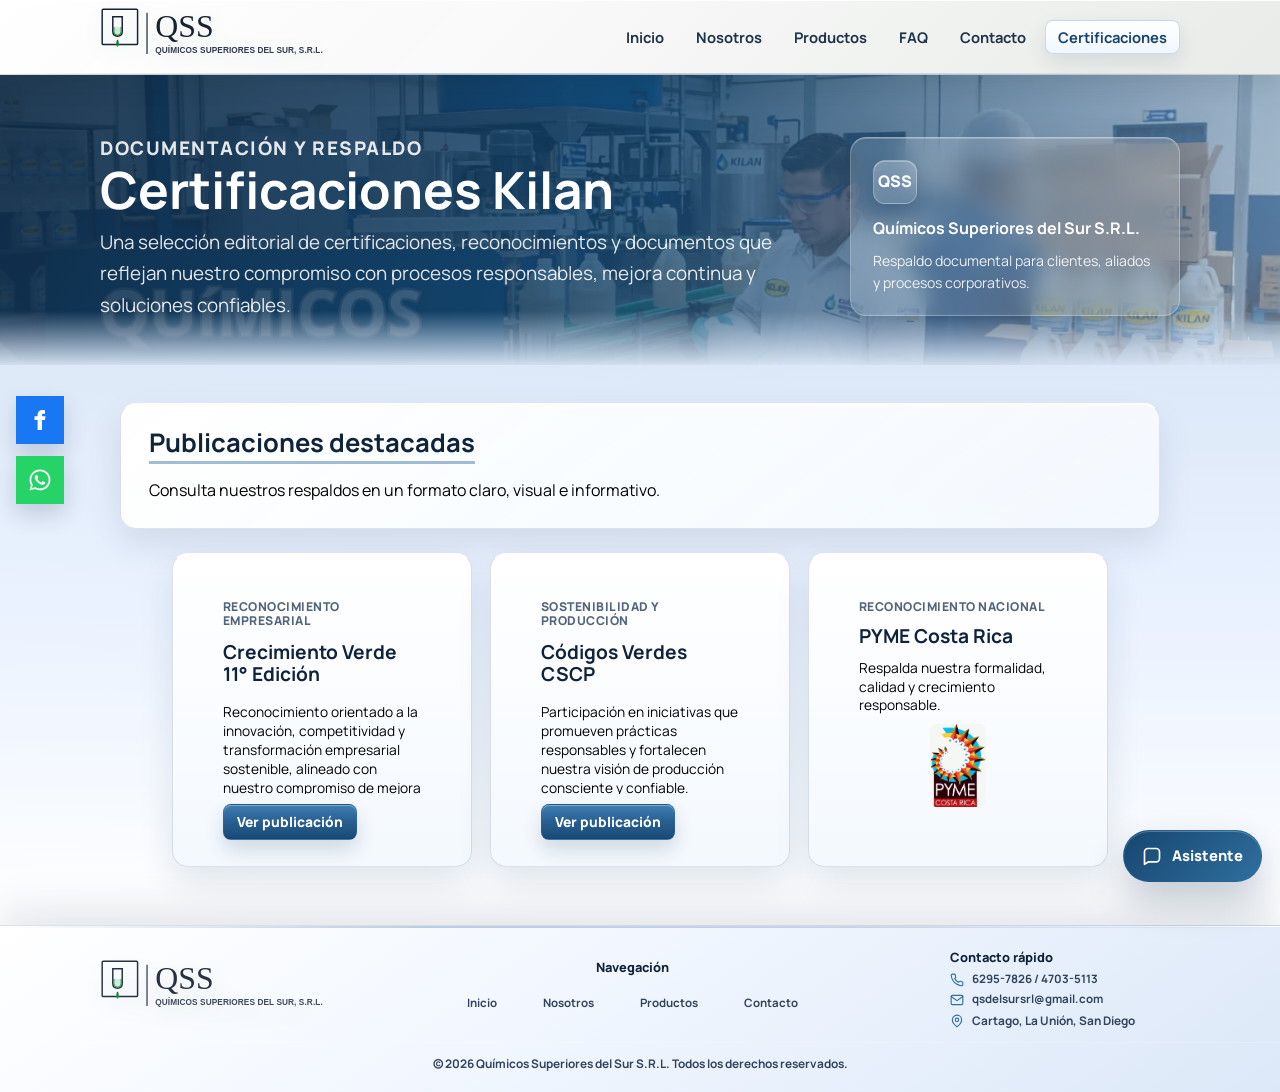
<file: Certificaciones.html>
<!DOCTYPE html>
<html lang="es">
<head>
<meta charset="UTF-8" />
<meta name="viewport" content="width=device-width, initial-scale=1.0" />
<link rel="icon" type="image/png" href="images/favicon.png">
<title>Productos de limpieza CR | Químicos Superiores del Sur</title>
<meta name="description" content="Productos de limpieza, desinfectantes e higiene profesional en Costa Rica. Químicos Superiores del Sur.">
<meta name="robots" content="index, follow" />
<meta name="theme-color" content="#0f5132" />
<link rel="canonical" href="https://quimicossuperioresdelsur.com/" />
<meta property="og:type" content="website" />
<meta property="og:locale" content="es_CR" />
<meta property="og:site_name" content="Kilan | Químicos Superiores del Sur" />
<meta property="og:title" content="Certificaciones Kilan | Químicos Superiores del Sur S.R.L." />
<meta property="og:description" content="Certificaciones, respaldos y publicaciones oficiales de Químicos Superiores del Sur S.R.L." />
<meta property="og:url" content="https://quimicossuperioresdelsur.com/" />
<meta property="og:image" content="https://quimicossuperioresdelsur.com/images/image-upload1778200246.webp" />
<meta name="twitter:card" content="summary_large_image" />
<link rel="preconnect" href="https://fonts.googleapis.com">
<link rel="preconnect" href="https://fonts.gstatic.com" crossorigin>
<link href="https://fonts.googleapis.com/css2?family=Manrope:wght@400;500;600;700;800&display=swap" rel="stylesheet">
<link rel="stylesheet" href="css/styles.css?v=20260525-pyme-grid-card" />
<script src="js/chatbot.js?v=20260523-chatbot" defer></script>
</head>
<body class="certifications-page">
<header class="site-header" id="top">
  <div class="container nav-container">
    <div class="brand-lockup">
      <a href="index.html" class="brand brand-logo" aria-label="Químicos Superiores del Sur">
        <img src="logo.svg?v=20260523-logo-text" alt="Químicos Superiores del Sur" />
      </a>
    </div>
    <nav class="nav-links">
      <a href="index.html">Inicio</a>
      <a href="index.html#nosotros">Nosotros</a>
      <a href="catalog.html">Productos</a>
      <a href="index.html#faq">FAQ</a>
      <a href="index.html#contacto">Contacto</a>
      <a href="Certificaciones.html">Certificaciones</a>
    </nav>
  </div>
</header>

<aside class="floating-social" aria-label="Redes sociales">
  <a class="floating-social-link facebook-link" href="https://www.facebook.com/osokilan/?locale=es_LA" target="_blank" rel="noopener noreferrer" aria-label="Facebook">
    <svg viewBox="0 0 24 24" aria-hidden="true" focusable="false"><path fill="currentColor" d="M14 8.2V6.8c0-.7.3-1.1 1.2-1.1H17V2.3c-.9-.1-1.8-.2-2.7-.2-2.8 0-4.7 1.7-4.7 4.8v1.3H6.5V12h3.1v9.9H14V12h3l.5-3.8H14z"/></svg>
  </a>
  <a class="floating-social-link whatsapp-link" href="https://wa.me/50662957826?text=Hola%2C%20quiero%20informaci%C3%B3n%20sobre%20productos%20Kilan." target="_blank" rel="noopener noreferrer" aria-label="WhatsApp">
    <svg viewBox="0 0 448 512" aria-hidden="true" focusable="false"><path fill="currentColor" d="M380.9 97.1C339 55.1 283.2 32 223.9 32 101 32 1 132 1 254.9c0 39.1 10.2 77.3 29.6 111L0 480l116.7-30.6c32.4 17.7 68.9 27 107.1 27h.1c122.9 0 222.9-100 222.9-222.9 0-59.3-23.1-115.1-65.9-156.4zM223.9 438.8c-33.7 0-66.7-9.1-95.5-26.2l-6.8-4-69.2 18.2 18.5-67.4-4.4-6.9c-18.8-29.9-28.7-64.4-28.7-99.6 0-102.1 83.1-185.2 185.2-185.2 49.5 0 96 19.3 131 54.3s54.3 81.5 54.3 131c.1 102.1-83 185.8-184.4 185.8zm101.6-138.7c-5.5-2.8-32.8-16.2-37.9-18-5.1-1.9-8.8-2.8-12.5 2.8s-14.3 18-17.6 21.8c-3.2 3.7-6.5 4.2-12 1.4-32.8-16.4-54.2-29.2-75.7-66.2-5.7-9.8 5.7-9.1 16.4-30.3 1.8-3.7.9-6.9-.5-9.7s-12.5-30.1-17.1-41.2c-4.5-10.8-9.1-9.3-12.5-9.5-3.2-.2-6.9-.2-10.6-.2s-9.7 1.4-14.8 6.9c-5.1 5.6-19.4 19-19.4 46.3s19.9 53.7 22.6 57.4c2.8 3.7 39.1 59.7 94.8 83.8 35.2 15.2 49 16.5 66.6 13.9 10.7-1.6 32.8-13.4 37.4-26.4 4.6-13 4.6-24.1 3.2-26.4-1.3-2.5-5-3.9-10.4-6.4z"/></svg>
  </a>
</aside>

<section class="cert-hero reveal">
  <div class="container cert-hero-grid">
    <div>
      <p class="cert-eyebrow">Documentación y respaldo</p>
      <h1>Certificaciones Kilan</h1>
      <p>Una selección editorial de certificaciones, reconocimientos y documentos que reflejan nuestro compromiso con procesos responsables, mejora continua y soluciones confiables.</p>
    </div>
    <div class="cert-hero-note">
      <span>QSS</span>
      <strong>Químicos Superiores del Sur S.R.L.</strong>
      <p>Respaldo documental para clientes, aliados y procesos corporativos.</p>
    </div>
  </div>
</section>

<main id="certificaciones" class="certifications-section certifications-editorial reveal">
  <div class="container">
    <div class="section-intro cert-section-heading">
      <h2 class="section-title">Publicaciones destacadas</h2>
      <p>Consulta nuestros respaldos en un formato claro, visual e informativo.</p>
    </div>

    <div class="certifications-grid cert-publication-grid">
      <article class="cert-card cert-publication-card cert-text-only">
        <div class="cert-card-body">
          <p class="cert-meta">Reconocimiento empresarial</p>
          <h3>Crecimiento Verde 11° Edición</h3>
          <p>Reconocimiento orientado a la innovación, competitividad y transformación empresarial sostenible, alineado con nuestro compromiso de mejora continua.</p>
          <a class="cert-read-link" href="pdf/CRECIMIENTO VERDE 11° EDICION.pdf" target="_blank" rel="noopener noreferrer">Ver publicación</a>
        </div>
      </article>

      <article class="cert-card cert-publication-card cert-text-only">
        <div class="cert-card-body">
          <p class="cert-meta">Sostenibilidad y producción</p>
          <h3>Códigos Verdes CSCP</h3>
          <p>Participación en iniciativas que promueven prácticas responsables y fortalecen nuestra visión de producción consciente y confiable.</p>
          <a class="cert-read-link" href="pdf/CODIGOS VERDES (CSCP) (1).pdf" target="_blank" rel="noopener noreferrer">Ver publicación</a>
        </div>
      </article>

      <article class="cert-card cert-publication-card cert-text-only pyme-publication-card">
        <div class="cert-card-body">
          <p class="cert-meta">Reconocimiento nacional</p>
          <h3>PYME Costa Rica</h3>
          <p>Respalda nuestra formalidad, calidad y crecimiento responsable.</p>
          <img src="images/pyme.gif" alt="PYME Costa Rica" loading="lazy" />
        </div>
      </article>
    </div>
  </div>
</main>

<footer class="footer">
  <div class="container footer-grid">
    <div class="footer-brand">
      <a href="index.html" class="footer-logo-link" aria-label="Ir al inicio">
        <img src="logo.svg?v=20260523-logo-text" alt="Kilan" />
      </a>
    </div>
    <div class="footer-nav">
      <h4>Navegación</h4>
      <a href="index.html">Inicio</a>
      <a href="index.html#nosotros">Nosotros</a>
      <a href="catalog.html">Productos</a>
      <a href="index.html#contacto">Contacto</a>
    </div>
    <div class="footer-contact">
      <h4>Contacto rápido</h4>
      <p>
        <svg viewBox="0 0 24 24" aria-hidden="true" focusable="false"><path d="M22 16.92v3a2 2 0 0 1-2.18 2A19.79 19.79 0 0 1 11.19 19 19.5 19.5 0 0 1 5 12.81 19.79 19.79 0 0 1 2.08 4.18 2 2 0 0 1 4.06 2h3a2 2 0 0 1 2 1.72c.12.9.33 1.77.63 2.6a2 2 0 0 1-.45 2.11L8 9.67a16 16 0 0 0 6.33 6.33l1.24-1.24a2 2 0 0 1 2.11-.45c.83.3 1.7.51 2.6.63A2 2 0 0 1 22 16.92z"/></svg>
        <a href="https://wa.me/50662957826?text=Hola%2C%20quiero%20informaci%C3%B3n%20sobre%20productos%20Kilan." target="_blank" rel="noopener noreferrer">6295-7826 / 4703-5113</a>
      </p>
      <p>
        <svg viewBox="0 0 24 24" aria-hidden="true" focusable="false"><path d="M4 4h16a2 2 0 0 1 2 2v12a2 2 0 0 1-2 2H4a2 2 0 0 1-2-2V6a2 2 0 0 1 2-2z"/><path d="m22 6-10 7L2 6"/></svg>
        <a href="mailto:qsdelsursrl@gmail.com?subject=Consulta%20sobre%20productos%20Kilan&body=Hola%2C%20quiero%20informaci%C3%B3n%20sobre%20productos%20Kilan.">qsdelsursrl@gmail.com</a>
      </p>
      <p>
        <svg viewBox="0 0 24 24" aria-hidden="true" focusable="false"><path d="M20 10c0 6-8 12-8 12S4 16 4 10a8 8 0 1 1 16 0z"/><circle cx="12" cy="10" r="3"/></svg>
        <span>Cartago, La Unión, San Diego</span>
      </p>
    </div>
  </div>
  <p class="footer-copy">© 2026 Químicos Superiores del Sur S.R.L. Todos los derechos reservados.</p>
</footer>

<script>
function activateReveal() {
  const revealItems = document.querySelectorAll('.reveal');
  if (!('IntersectionObserver' in window)) {
    revealItems.forEach(item => item.classList.add('visible'));
    return;
  }

  const observer = new IntersectionObserver(entries => {
    entries.forEach(entry => {
      if (entry.isIntersecting) entry.target.classList.add('visible');
    });
  }, { threshold: 0.16 });

  revealItems.forEach(item => observer.observe(item));
}

function markActiveNavigation() {
  const current = `${window.location.pathname.split('/').pop() || 'index.html'}${window.location.hash}`;
  document.querySelectorAll('.nav-links a, .footer-nav a').forEach(link => {
    const url = new URL(link.getAttribute('href'), window.location.href);
    const target = `${url.pathname.split('/').pop() || 'index.html'}${url.hash}`;
    link.classList.toggle('active', target === current);
  });
}

activateReveal();
markActiveNavigation();
window.addEventListener('hashchange', markActiveNavigation);
</script>
</body>
</html>
</file>
<file: css/styles.css>
:root {
  --brand: #0f5132;
  --brand-deep: #0b3d25;
  --brand-accent: #1f9a63;
  --white: #ffffff;
  --bg: #dce8f8;
  --text: #1b2a22;
  --muted: #607068;
  --border: #d8e1dc;
  --shadow: 0 14px 40px rgba(15, 81, 50, 0.14);
}
* {
  box-sizing: border-box;
}
html {
  scroll-behavior: smooth;
}
body {
  margin: 0;
  font-family: 'Manrope', 'Segoe UI', system-ui, -apple-system, sans-serif;
  background: var(--bg);
  color: var(--text);
}
a {
  text-decoration: none;
  color: inherit;
}
img {
  max-width: 100%;
  display: block;
}
.container {
  width: min(1120px, 92%);
  margin: 0 auto;
}
.narrow {
  width: min(900px, 100%);
}
.section {
  padding: 64px 0;
}
.section-title {
  margin: 0 0 14px;
  font-size: clamp(1.6rem, 2.5vw, 2.2rem);
  color: var(--brand);
}
.btn {
  border: 0;
  border-radius: 999px;
  padding: 12px 22px;
  font-weight: 700;
  cursor: pointer;
  display: inline-flex;
  align-items: center;
  justify-content: center;
  gap: 8px;
  transition: transform .24s ease, background-color .24s ease, box-shadow .24s ease;
}
.btn:hover {
  transform: translateY(-2px);
}
.btn-primary {
  background: var(--brand-accent);
  color: var(--white);
}
.btn-primary:hover {
  background: var(--brand);
  box-shadow: 0 10px 26px rgba(15, 81, 50, 0.26);
}
.btn-outline {
  border: 1px solid var(--border);
  color: var(--brand);
  background: var(--white);
}
.btn-outline-light {
  border: 1px solid rgba(255, 255, 255, 0.72);
  color: var(--white);
  background: rgba(255, 255, 255, 0.1);
}
.site-header {
  position: sticky;
  top: 0;
  z-index: 50;
  background: rgba(255, 255, 255, 0.94);
  border-bottom: 1px solid var(--border);
  backdrop-filter: blur(8px);
}
.nav-container {
  display: flex;
  justify-content: space-between;
  align-items: center;
  min-height: 132px;
}
.brand {
  display: flex;
  align-items: center;
  gap: 18px;
  font-weight: 800;
  color: var(--brand);
  font-size: 2.25rem;
  line-height: 1;
  letter-spacing: 0;
}
.brand span {
  font-family: 'Manrope', 'Segoe UI', system-ui, -apple-system, sans-serif;
  font-size: 2.25rem;
  font-weight: 800;
  line-height: 1;
  letter-spacing: 0;
}
.brand img {
  width: 280px;
  height: auto;
  max-height: 120px;
  object-fit: contain;
}
.nav-links {
  display: flex;
  flex-wrap: wrap;
  gap: 18px;
}
.nav-links a {
  font-family: 'Manrope', 'Segoe UI', system-ui, -apple-system, sans-serif;
  font-size: 1.08rem;
  font-weight: 600;
  line-height: 1.25;
  letter-spacing: 0;
  color: var(--text);
}
.nav-links a:hover {
  color: var(--brand);
}
.hero {
  position: relative;
  min-height: 58vh;
  display: flex;
  align-items: center;
  overflow: hidden;
  background: linear-gradient(120deg, rgba(11, 61, 37, 0.92), rgba(15, 81, 50, 0.79)), url('../images/productos-hd/desinfectante neutro.jpeg') center/cover no-repeat;
}
.hero-overlay {
  position: absolute;
  inset: 0;
  background: radial-gradient(circle at top right, rgba(255, 255, 255, 0.18), transparent 44%);
}
.hero-content {
  position: relative;
  color: var(--white);
  text-align: center;
  padding: 70px 0;
}
.eyebrow {
  margin: 0;
  font-size: .9rem;
  letter-spacing: .12em;
  text-transform: uppercase;
  opacity: .88;
}
.hero h1 {
  margin: 10px 0 14px;
  font-size: clamp(2rem, 4.8vw, 3.8rem);
  line-height: 1.08;
}
.hero-subtitle {
  margin: 0 auto;
  max-width: 760px;
  font-size: clamp(1rem, 2vw, 1.25rem);
  opacity: .95;
}
.hero-actions {
  margin-top: 30px;
  display: flex;
  justify-content: center;
  gap: 12px;
  flex-wrap: wrap;
}
.about {
  background: var(--white);
}
.about p {
  color: var(--muted);
  line-height: 1.75;
  font-size: 1.03rem;
}
.section-intro p {
  margin: 0;
  color: var(--muted);
}
.benefits-section {
  background: linear-gradient(180deg, #eef5f1, #f6f8f7);
}
.benefits-grid {
  margin-top: 18px;
  display: grid;
  grid-template-columns: repeat(4, minmax(0, 1fr));
  gap: 14px;
}
.benefit-card {
  background: var(--white);
  border: 1px solid var(--border);
  border-radius: 16px;
  padding: 18px;
  box-shadow: var(--shadow);
}
.benefit-card h3 {
  margin: 0 0 8px;
  color: var(--brand);
  font-size: 1.04rem;
}
.benefit-card p {
  margin: 0;
  color: var(--muted);
  line-height: 1.6;
}
.featured-section {
  background: var(--white);
}
.featured-grid {
  margin-top: 18px;
  display: grid;
  grid-template-columns: repeat(3, minmax(0, 1fr));
  gap: 14px;
}
.featured-card {
  border: 1px solid var(--border);
  border-radius: 16px;
  overflow: hidden;
  background: #fbfdfc;
  transition: transform .22s ease, box-shadow .22s ease;
}
.featured-card:hover {
  transform: translateY(-4px);
  box-shadow: var(--shadow);
}
.featured-card img {
  width: 100%;
  height: 180px;
  object-fit: cover;
}
.featured-card div {
  padding: 14px;
}
.featured-card h3 {
  margin: 0 0 7px;
  color: var(--brand);
  font-size: 1rem;
}
.featured-card p {
  margin: 0;
  color: var(--muted);
  font-size: .92rem;
}
.featured-cta {
  margin-top: 16px;
  text-align: center;
}
.brand-showcase-section {
  background: var(--white);
  padding-top: 24px;
  padding-bottom: 28px;
}
.brand-showcase-card {
  border: 1px solid var(--border);
  border-radius: 18px;
  overflow: hidden;
  box-shadow: var(--shadow);
}
.brand-showcase-card img {
  width: 100%;
  height: auto;
  display: block;
}
.catalog-heading p {
  margin: 0 0 22px;
  color: var(--muted);
}
.catalog-hero {
  background: linear-gradient(120deg, rgba(11, 61, 37, 0.92), rgba(15, 81, 50, 0.79)), url('../images/productos-hd/LAVAPLATOS CREMA LIMON 1 KILO.jpeg') center/cover no-repeat;
  color: var(--white);
  padding: 70px 0;
}
.catalog-hero h1 {
  margin: 0 0 8px;
  font-size: clamp(2rem, 4vw, 3rem);
}
.catalog-hero p {
  margin: 0;
  opacity: .92;
  max-width: 740px;
}
.catalog-page {
  background: var(--bg);
}
.catalog-controls {
  background: var(--white);
  border: 1px solid var(--border);
  border-radius: 18px;
  padding: 16px;
  box-shadow: var(--shadow);
  margin-bottom: 22px;
}
.catalog-intro h2 {
  margin: 0 0 8px;
  color: var(--brand);
  font-size: clamp(1.35rem, 2.2vw, 1.9rem);
}
.catalog-intro p {
  margin: 0;
  color: var(--muted);
}
.catalog-results-head p {
  margin: 8px 0 14px;
  color: var(--muted);
}
.selected-category-head h3 {
  margin: 0 0 18px;
  color: var(--brand);
  font-size: clamp(1.35rem, 2.2vw, 1.9rem);
}
.category-menu {
  display: grid;
  grid-template-columns: repeat(3, minmax(0, 1fr));
  gap: 14px;
  margin-bottom: 26px;
}
.category-menu-item {
  border: 1px solid var(--border);
  background: var(--white);
  border-radius: 16px;
  padding: 12px;
  display: flex;
  gap: 10px;
  align-items: center;
  text-align: left;
  cursor: pointer;
  transition: border-color .24s ease, box-shadow .24s ease, background-color .24s ease;
}
.category-menu-item:hover {
  border-color: rgba(31, 154, 99, 0.45);
}
.category-menu-item.active {
  border-color: var(--brand-accent);
  background: rgba(31, 154, 99, 0.09);
  box-shadow: 0 12px 28px rgba(15, 81, 50, 0.14);
}
.category-menu-item img {
  width: 62px;
  height: 62px;
  object-fit: contain;
  background: #f6faf8;
  border-radius: 10px;
  border: 1px solid var(--border);
  padding: 6px;
  flex-shrink: 0;
}
.category-menu-item strong {
  display: block;
  color: var(--brand);
  font-size: .98rem;
}
.category-menu-item span {
  color: var(--muted);
  font-size: .85rem;
}
.selected-products-wrap {
  min-height: 180px;
  opacity: 0;
  transform: translateY(12px);
  transition: opacity .28s ease, transform .28s ease;
}
.selected-products-wrap.active {
  opacity: 1;
  transform: translateY(0);
}
.selected-products-empty {
  border: 1px dashed var(--border);
  border-radius: 16px;
  padding: 40px 24px;
  background: var(--white);
  text-align: center;
  color: var(--muted);
}
 .selected-products-grid {
  display: grid;
  grid-template-columns: repeat(2, minmax(0, 1fr));
  gap: 18px;
  display: grid;
  grid-template-columns: repeat(4, 1fr);
  gap: 14px;

} 

@media (max-width: 1024px) {
  .selected-products-grid {
    grid-template-columns: repeat(2, 1fr);
  }
}

@media (max-width: 768px) {
  .selected-products-grid {
    grid-template-columns: 1fr;
  }
}

.selected-product-card {
  position: relative;
  height: 330px;
  background: #cbcbc5;
  /* border: 1px solid var(--border); */
  /*border: 3px solid rgba(41, 163, 34, 0.45);*/
   border: 4px solid #056e0f; 
  border-radius: 18px;
  overflow: hidden;
  box-shadow: 0 8px 22px rgba(0, 0, 0, 0.829);
  transition: 0.3s ease;
  cursor: pointer;
}

.selected-product-card:hover {
  transform: translateY(-6px);
  box-shadow: 0 16px 34px rgba(0,0,0,0.14);
}

.product-card img,
.selected-product-card img {
  width: 100%;
  height: 250px;
  object-fit: contain;   /* mantiene la forma */
  object-position: center;
  display: block;
  padding: 0;            /* quita espacio blanco */
  background: #ffffff;
}

.selected-product-content {
  position: absolute;
  left: 0;
  right: 0;
  bottom: 0;
  min-height: 88px;
  background: #ffffff;
  padding: 12px 14px;
  text-align: center;
  transition: 0.3s ease;
}

.product-card,
.selected-product-card {
  display: flex;
  flex-direction: column;
}

.selected-product-content h4 {
  margin: 0;
  color: var(--brand);
  font-size: 1rem;
  font-weight: 800;
}

.selected-product-presentation,
.selected-product-content p,
.selected-product-wa {
  opacity: 0;
  max-height: 0;
  overflow: hidden;
  margin: 0;
  transition: 0.3s ease;
}

/* .selected-product-card:hover .selected-product-content {
  min-height: 145px;
}

.selected-product-card:hover .selected-product-presentation,
.selected-product-card:hover .selected-product-content p,
.selected-product-card:hover .selected-product-wa {
  opacity: 1;
  max-height: 80px;
  margin-top: 8px;
} */

.selected-product-presentation {
  display: inline-flex;
  background: rgba(31, 154, 99, 0.12);
  color: var(--brand);
  border-radius: 999px;
  padding: 5px 10px;
  font-weight: 700;
  font-size: 0.72rem;
}

.selected-product-content p {
  color: var(--muted);
  font-size: 0.78rem;
  line-height: 1.35;
}

.selected-product-wa {
  font-size: 0.72rem;
  padding: 7px 12px;
}

.product-card {
  border: 1px solid var(--border);
  border-radius: 14px;
  padding: 14px;
  text-align: left;
  background: linear-gradient(180deg, #ffffff, #f9fcfa);
  transition: transform .24s ease, box-shadow .24s ease, border-color .24s ease;
  cursor: pointer;
}
.product-card:hover {
  transform: translateY(-4px);
  border-color: rgba(31, 154, 99, 0.55);
  box-shadow: 0 12px 28px rgba(15, 81, 50, 0.18);
}
.product-badge {
  display: inline-block;
  font-size: .72rem;
  font-weight: 700;
  border-radius: 999px;
  padding: 4px 10px;
  color: var(--brand);
  background: rgba(31, 154, 99, 0.12);
}
.product-card p {
  margin: 10px 0 6px;
  font-weight: 700;
  color: var(--text);
}
.product-card span {
  color: var(--muted);
  font-size: .86rem;
}
.faq-section {
  background: var(--white);
}
.faq-list details {
  border: 1px solid var(--border);
  border-radius: 14px;
  background: #fdfefe;
  padding: 12px 14px;
  margin-bottom: 10px;
}
.faq-list summary {
  cursor: pointer;
  font-weight: 700;
  color: var(--brand);
}
.faq-list p {
  margin: 8px 0 0;
  color: var(--muted);
}

/* .faq-section {
  padding-bottom: 5px !important;
}

.contact-section {
  padding-top: 5px !important;
  padding-bottom: 15px !important;
}

.faq-list {
  margin-bottom: 0 !important;
}

.footer {
  margin-top: 10 !important;
}
 */



.contact-grid {
  display: grid;
  grid-template-columns: 1fr 1fr;
  gap: 18px;
}
.contact-card,
.map-card {
  background: var(--white);
  border: 1px solid var(--border);
  border-radius: 20px;
  padding: 20px;
  box-shadow: var(--shadow);
}
.contact-list {
  list-style: none;
  margin: 0 0 18px;
  padding: 0;
}
.contact-list li {
  margin-bottom: 8px;
  color: var(--muted);
}
.newsletter-box label {
  display: block;
  font-weight: 700;
  color: var(--brand);
  margin-bottom: 8px;
}
.newsletter-row {
  display: flex;
  gap: 8px;
}
.newsletter-row input {
  flex: 1;
  border: 1px solid var(--border);
  border-radius: 10px;
  padding: 10px 12px;
  font: inherit;
}
.socials {
  display: flex;
  gap: 8px;
  margin-top: 16px;
}
.socials a {
  width: 38px;
  height: 38px;
  border-radius: 50%;
  border: 1px solid var(--border);
  display: grid;
  place-content: center;
  font-size: .78rem;
  font-weight: 700;
  color: var(--brand);
  transition: .2s ease;
}
.socials a:hover {
  background: var(--brand);
  color: var(--white);
  border-color: var(--brand);
}
.map-card iframe {
  width: 100%;
  min-height: 340px;
  border: 0;
  border-radius: 14px;
}
.footer {
  background: var(--brand-deep);
  color: #d6e4dd;
  padding: 46px 0 24px;
}
/* .footer-grid {
  display: grid;
  grid-template-columns: 2fr 1fr 1fr;
  gap: 18px;
} */

.footer-grid {
  display: grid;
  grid-template-columns: 2fr 1fr 1fr;
  gap: 50px;
}

.footer h3,
.footer h4 {
  color: var(--white);
  margin: 0 0 10px;
}
.footer p,
.footer a {
  display: block;
  margin: 0 0 7px;
  color: #d6e4dd;
}
.footer a:hover {
  color: var(--white);
}
/* .footer-copy {
  text-align: center;
  margin: 16px auto 0;
  color: #b8cac1;
  font-size: .88rem;
} */

.footer-copy {
  text-align: center;
  margin-top: 35px;
  padding-top: 20px;
  border-top: 1px solid rgba(255,255,255,0.15);
  color: #b8cac1;
  font-size: .88rem;
}

.whatsapp-float {
  position: fixed;
  right: 18px;
  bottom: 18px;
  z-index: 70;
  border: 0;
  background: #25d366;
  color: var(--white);
  font-weight: 800;
  border-radius: 999px;
  padding: 12px 18px;
  box-shadow: 0 12px 28px rgba(0, 0, 0, 0.2);
  cursor: pointer;
  animation: floaty 2.2s ease-in-out infinite;
}
@keyframes floaty {
  0%, 100% {
    transform: translateY(0);
  }
  50% {
    transform: translateY(-4px);
  }
}
.modal-overlay {
  position: fixed;
  inset: 0;
  background: rgba(9, 23, 16, 0.62);
  display: none;
  align-items: center;
  justify-content: center;
  padding: 16px;
  z-index: 100;
}
.modal-overlay.active {
  display: flex;
}
.modal-content {
  background: var(--white);
  width: min(560px, 96%);
  border-radius: 16px;
  padding: 24px;
  position: relative;
  box-shadow: 0 18px 50px rgba(0, 0, 0, 0.25);
}
.modal-content h3 {
  margin: 0 0 12px;
  color: var(--brand);
}
.modal-content p {
  margin: 0 0 8px;
  color: var(--muted);
}
.modal-category-image {
  width: 100%;
  max-height: 210px;
  object-fit: contain;
  border-radius: 12px;
  margin-bottom: 12px;
  border: 1px solid var(--border);
  background: #f7faf8;
  padding: 8px;
}
.modal-product-list-wrap {
  margin-top: 14px;
}
.modal-product-list-wrap h4 {
  margin: 0 0 8px;
  color: var(--brand);
}
.modal-product-list {
  margin: 0;
  padding-left: 18px;
  display: grid;
  gap: 4px;
}
.modal-product-list li {
  color: var(--muted);
}
.modal-whatsapp-message {
  margin-top: 12px !important;
  background: #f3faf6;
  border: 1px solid #d7e8df;
  border-radius: 10px;
  padding: 10px 12px;
}
.modal-close {
  position: absolute;
  top: 8px;
  right: 12px;
  border: 0;
  background: none;
  font-size: 2rem;
  cursor: pointer;
  color: var(--muted);
}
.modal-cta {
  margin-top: 10px;
}
.reveal {
  opacity: 0;
  transform: translateY(26px);
  transition: opacity .72s ease, transform .72s ease;
}
.reveal.visible {
  opacity: 1;
  transform: translateY(0);
}
.catalog-product-card img {
  width: 100%;
  height: 130px;
  border-radius: 10px;
  object-fit: cover;
  margin-bottom: 10px;
}
.pagination-wrap {
  margin-top: 18px;
  display: flex;
  align-items: center;
  justify-content: center;
  gap: 10px;
}
.btn-pagination {
  background: var(--white);
  border: 1px solid var(--border);
  color: var(--brand);
  padding: 9px 16px;
}
.btn-pagination:disabled {
  opacity: .45;
  cursor: not-allowed;
}
.empty-results {
  grid-column: 1 / -1;
  background: var(--white);
  border: 1px dashed var(--border);
  border-radius: 16px;
  padding: 24px;
  text-align: center;
  color: var(--muted);
}
@media (max-width: 960px) {
  .nav-container {
    flex-direction: column;
    justify-content: center;
    padding: 10px 0;
    gap: 10px;
  }
  .brand {
    font-size: 1.65rem;
    gap: 12px;
  }
  .brand span {
    font-size: 1.65rem;
    line-height: 1;
    letter-spacing: 0;
  }
   .brand img {
    width: 180px;
    height: auto;
    max-height: 90px;
  } 

  .nav-links a {
    font-size: 1rem;
    line-height: 1.25;
    letter-spacing: 0;
  }
  .benefits-grid {
    grid-template-columns: repeat(2, minmax(0, 1fr));
  }
  .featured-grid {
    grid-template-columns: repeat(2, minmax(0, 1fr));
  }
  .category-menu {
    grid-template-columns: repeat(2, minmax(0, 1fr));
  }
  .selected-products-grid {
    grid-template-columns: 1fr;
  }
  .contact-grid,
  .footer-grid {
    grid-template-columns: 1fr;
  }
}
@media (max-width: 720px) {
  .section {
    padding: 40px 0;
  }
  .hero {
    min-height: 50vh;
  }
  .category-menu {
    display: flex;
    overflow-x: auto;
    gap: 10px;
    padding-bottom: 6px;
    scroll-snap-type: x proximity;
  }
  .category-menu-item {
    min-width: 240px;
    flex: 0 0 auto;
    scroll-snap-align: start;
  }
  .newsletter-row {
    flex-direction: column;
  }
  .benefits-grid,
  .featured-grid {
    grid-template-columns: 1fr;
  }
  .selected-products-grid {
    grid-template-columns: 1fr;
  }
}

/* ===== Admin Layout ===== */
.admin-body { display: flex; min-height: 100vh; }
.sidebar {
  width: 230px; background: #fff; border-right: 1px solid var(--border); display: flex; flex-direction: column;
}
.sidebar-header {
  padding: 14px 16px; font-weight: 700; color: var(--brand); display: flex; align-items: center; gap: 8px;
  border-bottom: 1px solid var(--border);
}
.sidebar nav a {
  display: flex; align-items: center; gap: 10px; padding: 10px 16px; color: var(--text); font-size: .95rem;
}
.sidebar nav a:hover, .sidebar nav a.active { background: #f0fdf4; color: var(--brand); }
.sidebar .spacer { flex: 1; }
.main { flex: 1; padding: 20px 24px; overflow: auto; }

/* ===== Admin Components ===== */
.welcome-card {
  background: #ffffff; border: 1px solid var(--border); border-radius: 8px; padding: 16px;
  display: flex; align-items: center; gap: 16px; margin-bottom: 20px;
}
.turtle {
  font-size: 2.4rem; line-height: 1;
}

.analytics-card {
  background: linear-gradient(135deg, #064e3b, #008f39); color: #fff; border-radius: 8px; padding: 16px;
}
.analytics-header { display: flex; align-items: center; justify-content: space-between; }
.analytics-header .badge {
  background: rgba(255,255,255,.2); padding: 4px 10px; border-radius: 999px; font-size: .75rem; text-transform: uppercase;
}
.analytics-title { margin: 8px 0 4px; font-size: 1.3rem; }
.analytics-range { opacity: .85; font-size: .9rem; }
.analytics-chart { width: 100%; height: 220px; margin-top: 10px; }

/* Tabs */
.tabs { display: flex; gap: 0; border-bottom: 2px solid var(--border); margin-bottom: 16px; }
.tab {
  padding: 10px 18px; border: 0; background: transparent; cursor: pointer; font-weight: 600; color: var(--muted); border-bottom: 3px solid transparent;
}
.tab.active { color: var(--brand); border-bottom-color: var(--brand); }

/* Filters */
.filters { display: grid; grid-template-columns: repeat(auto-fit,minmax(180px,1fr)); gap: 10px; align-items: end; margin-bottom: 12px; }
.filter-actions { display: flex; gap: 8px; margin-bottom: 16px; }

/* Tables */
table { width: 100%; border-collapse: collapse; background: #ffffff; border: 1px solid var(--border); border-radius: 8px; overflow: hidden; }
th, td { padding: 10px 12px; text-align: left; border-bottom: 1px solid var(--border); font-size: .95rem; }
th { background: #f8fafc; font-weight: 600; color: var(--muted); text-transform: uppercase; font-size: .78rem; }
tr:hover { background: #f8fafc; }

/* Actions */
.actions { display: flex; gap: 8px; }
.actions .btn { padding: 6px 12px; font-size: .85rem; border-radius: 4px; }

/* Category row */
.cat-row {
  display: flex; align-items: center; justify-content: space-between; background: #ffffff; border: 1px solid var(--border); border-radius: 8px; padding: 12px 14px; margin-bottom: 10px;
}
.cat-actions { display: flex; gap: 8px; align-items: center; }
.toggle { appearance: none; width: 40px; height: 22px; border-radius: 999px; background: var(--border); position: relative; cursor: pointer; }
.toggle::after { content: ''; position: absolute; top: 2px; left: 2px; width: 18px; height: 18px; border-radius: 50%; background: #fff; transition: .2s; }
.toggle:checked { background: var(--brand); }
.toggle:checked::after { left: 20px; }

/* Helpers */
.text-right { text-align: right; }
.mb-2 { margin-bottom: 8px; }
.mb-3 { margin-bottom: 12px; }
.mb-4 { margin-bottom: 16px; }
.hidden { display: none !important; }

.certifications-grid {
  display: grid;
  grid-template-columns: repeat(3, 1fr);
  gap: 24px;
}

.cert-card {
  background: white;
  border-radius: 20px;
  padding: 30px;
  text-decoration: none;
  color: inherit;
  box-shadow: 0 8px 20px rgba(0,0,0,0.08);
  transition: 0.3s ease;
}

.cert-card:hover {
  transform: translateY(-8px);
  box-shadow: 0 16px 30px rgba(0,0,0,0.15);
}

html {
  scroll-behavior: smooth;
}

.certifications-section {
  min-height: 650px; /* empuja el footer hacia abajo */
  padding: 60px 0 100px 0;
}

.certifications-grid {
  display: grid;
  grid-template-columns: repeat(2, 1fr);
  gap: 50px;
  width: 100%;
}


.cert-card img {
  width: 100%;
  height: 600px;
  object-fit: contain;
}

.certifications-section .container {
  max-width: 1600px;
  width: 95%;
  margin: 0 auto;
}

/* .selected-products-empty {
  padding: 30px;
  text-align: center;
}

.selected-products-empty video {
  width: 100%;
  height: 260px;
  object-fit: cover;
  border-radius: 20px;
  display: block;
  margin-bottom: 20px;
  pointer-events: none;
}

.selected-products-empty p {
  font-size: 1rem;
  color: #4b5563;
  margin: 0;
} */

/* ===== Modern public site refresh ===== */
:root {
  --brand: #105a3a;
  --brand-deep: #07351f;
  --brand-accent: #16a36a;
  --brand-soft: #e9f6ef;
  --gold: #d7a642;
  --white: #ffffff;
  --bg: #dce8f8;
  --surface: #ffffff;
  --surface-alt: #f0f4f1;
  --text: #15231c;
  --muted: #64736b;
  --border: #dbe5de;
  --shadow: 0 18px 45px rgba(8, 45, 27, 0.1);
  --shadow-soft: 0 8px 22px rgba(8, 45, 27, 0.08);
}

body {
  background:
    linear-gradient(180deg, rgba(255,255,255,0.9), rgba(220,232,248,0.96) 28rem),
    var(--bg);
  color: var(--text);
  font-size: 16px;
  line-height: 1.6;
}

.container {
  width: min(1180px, calc(100% - 40px));
}

.narrow {
  width: min(860px, calc(100% - 40px));
}

.section {
  padding: 84px 0;
}

.section-title {
  margin-bottom: 16px;
  color: var(--brand-deep);
  font-size: clamp(1.75rem, 3vw, 2.45rem);
  line-height: 1.12;
}

.section-intro {
  max-width: 760px;
  margin-bottom: 28px;
}

.section-intro p,
.about p,
.catalog-heading p,
.catalog-intro p,
.catalog-results-head p {
  color: var(--muted);
  font-size: 1rem;
}

.site-header {
  background: rgba(255, 255, 255, 0.88);
  border-bottom: 1px solid rgba(219, 229, 222, 0.82);
  box-shadow: 0 8px 28px rgba(8, 45, 27, 0.06);
  backdrop-filter: blur(14px);
}

.nav-container {
  min-height: 86px;
  gap: 24px;
}

.brand {
  gap: 12px;
  font-size: 1.4rem;
}

.brand span {
  font-size: 1.4rem;
}

.brand img {
  width: 168px;
  max-height: 70px;
}

.nav-links {
  align-items: center;
  gap: 6px;
}

.nav-links a {
  border-radius: 999px;
  padding: 10px 14px;
  color: #314239;
  font-size: 0.94rem;
  font-weight: 700;
  transition: background-color .2s ease, color .2s ease;
}

.nav-links a:hover {
  background: var(--brand-soft);
  color: var(--brand);
}

.btn {
  min-height: 44px;
  border-radius: 8px;
  padding: 12px 20px;
  font-size: 0.94rem;
  letter-spacing: 0;
}

.btn-primary {
  background: linear-gradient(135deg, var(--brand-accent), var(--brand));
  box-shadow: 0 12px 24px rgba(16, 90, 58, 0.18);
}

.btn-outline,
.btn-pagination {
  border-color: rgba(16, 90, 58, 0.18);
  background: #ffffff;
}

.catalog-hero,
.hero {
  position: relative;
  min-height: 430px;
  display: flex;
  align-items: center;
  overflow: hidden;
  background:
    linear-gradient(115deg, rgba(7, 53, 31, 0.94), rgba(16, 90, 58, 0.78) 52%, rgba(13, 81, 73, 0.62)),
    url('../images/image-upload1778200246.webp') center/cover no-repeat;
  color: var(--white);
}

.catalog-hero::after,
.hero::after {
  content: "";
  position: absolute;
  inset: auto 0 0;
  height: 90px;
  background: linear-gradient(180deg, transparent, rgba(247, 248, 246, 0.95));
  pointer-events: none;
}

.catalog-hero .container,
.hero-content {
  position: relative;
  z-index: 1;
  max-width: 860px;
}

.catalog-hero h1,
.hero h1 {
  margin: 0 0 14px;
  color: #ffffff;
  font-size: clamp(2.35rem, 6vw, 4.6rem);
  line-height: 1.02;
  letter-spacing: 0;
}

.catalog-hero p,
.hero-subtitle {
  max-width: 690px;
  color: rgba(255,255,255,0.9);
  font-size: clamp(1.05rem, 2vw, 1.28rem);
}

.brand-showcase-section {
  padding-top: 40px;
  background: var(--bg);
}

.brand-showcase-card,
.benefit-card,
.featured-card,
.catalog-controls,
.category-menu-item,
.selected-products-empty,
.selected-product-card,
.product-card,
.faq-list details,
.contact-card,
.map-card,
.modal-content,
.cert-card {
  border: 1px solid rgba(219, 229, 222, 0.9);
  border-radius: 8px;
  box-shadow: var(--shadow-soft);
}

.brand-showcase-card {
  background: #fff;
  padding: 10px;
}

.brand-showcase-card img {
  border-radius: 6px;
  max-height: 520px;
  object-fit: cover;
}

.about {
  background: #ffffff;
}

.about .narrow {
  padding-left: 28px;
  border-left: 4px solid var(--brand-accent);
}

.benefits-section {
  background: linear-gradient(180deg, #f7f8f6, #edf4ef);
}

.benefits-grid {
  gap: 20px;
}

.benefit-card {
  padding: 24px;
  background: linear-gradient(180deg, #ffffff, #fbfdfc);
}

.benefit-card h3,
.featured-card h3,
.selected-product-content h4,
.catalog-intro h2,
.selected-category-head h3,
.faq-list summary,
.modal-content h3,
.modal-product-list-wrap h4,
.cert-card h3 {
  color: var(--brand-deep);
  letter-spacing: 0;
}

.featured-grid,
.category-menu {
  gap: 20px;
}

.catalog-page {
  background: var(--bg);
}

.catalog-controls {
  padding: 22px 24px;
  background: #ffffff;
  margin-bottom: 28px;
}

.catalog-results-head {
  display: flex;
  align-items: end;
  justify-content: space-between;
  gap: 16px;
  margin-bottom: 18px;
}

.catalog-results-head p,
.selected-category-head h3 {
  margin: 0;
}

.category-menu {
  grid-template-columns: repeat(3, minmax(0, 1fr));
  margin-bottom: 34px;
}

.category-menu-item {
  min-height: 96px;
  padding: 18px;
  background: #ffffff;
}

.category-menu-item:hover {
  border-color: rgba(22, 163, 106, 0.55);
  box-shadow: var(--shadow);
  transform: translateY(-2px);
}

.category-menu-item:focus-visible {
  outline: 2px solid rgba(10, 110, 209, 0.35);
  outline-offset: 1px;
}

.category-menu-item.active {
  border-color: rgba(22, 163, 106, 0.75);
  background: linear-gradient(180deg, #ffffff, #eef9f3);
  box-shadow: 0 18px 35px rgba(16, 90, 58, 0.13);
}

.category-menu-item strong {
  font-size: 1.02rem;
}

.category-menu-item span {
  display: block;
  margin-top: 5px;
  font-size: 0.86rem;
}

.selected-products-grid {
  grid-template-columns: repeat(4, minmax(0, 1fr));
  gap: 22px;
}

.selected-product-card {
  height: auto;
  min-height: 100%;
  overflow: hidden;
  background: #ffffff;
  border-width: 1px;
  border-color: rgba(219, 229, 222, 0.95);
  box-shadow: var(--shadow-soft);
  cursor: default;
}

.selected-product-card:hover {
  transform: translateY(-5px);
  box-shadow: var(--shadow);
}

.product-card img,
.selected-product-card img {
  height: 230px;
  padding: 16px;
  background: linear-gradient(180deg, #ffffff, #f3f7f4);
}

.selected-product-content {
  position: static;
  min-height: 0;
  padding: 18px;
  text-align: left;
  border-top: 1px solid var(--border);
}

.selected-product-card:hover .selected-product-content {
  min-height: 0;
}

.selected-product-presentation,
.selected-product-content p,
.selected-product-wa {
  opacity: 1;
  max-height: none;
  overflow: visible;
}

.selected-product-presentation {
  width: fit-content;
  margin-top: 10px;
  border-radius: 999px;
  background: var(--brand-soft);
  font-size: 0.76rem;
}

.selected-product-content p:not(.selected-product-presentation) {
  margin-top: 10px;
  color: var(--muted);
  font-size: 0.9rem;
  line-height: 1.5;
}



.selected-product-wa {
  margin-top: 14px;
  width: 100%;
  font-size: 0.82rem;
}

.pagination-wrap {
  margin-top: 28px;
}

.pagination-wrap span {
  color: var(--muted);
  font-weight: 700;
}

.faq-list details {
  padding: 18px 20px;
  background: #ffffff;
  box-shadow: none;
}

.contact-section {
  background: linear-gradient(180deg, #ffffff, #f7f8f6);
}

.contact-grid {
  gap: 24px;
  align-items: stretch;
}

.contact-card,
.map-card {
  padding: 28px;
}

.contact-list li {
  margin-bottom: 10px;
}

.map-card iframe {
  min-height: 380px;
  border-radius: 8px;
}

.footer {
  background:
    linear-gradient(135deg, rgba(7, 53, 31, 0.98), rgba(8, 69, 45, 0.96)),
    var(--brand-deep);
  padding: 56px 0 26px;
}

.footer-grid {
  grid-template-columns: 1.6fr 1fr 1fr;
  gap: 48px;
}

.footer h3,
.footer h4 {
  margin-bottom: 14px;
}

.footer p,
.footer a {
  color: rgba(235, 246, 239, 0.82);
  line-height: 1.55;
}

.whatsapp-float {
  border-radius: 8px;
}

.certifications-section {
  min-height: auto;
  padding: 84px 0 110px;
  background: linear-gradient(180deg, #f7f8f6, #edf4ef);
}

.certifications-section .container {
  width: min(1180px, calc(100% - 40px));
}

.certifications-grid {
  grid-template-columns: repeat(2, minmax(0, 1fr));
  gap: 28px;
}

.cert-card {
  display: flex;
  flex-direction: column;
  padding: 22px;
  background: #ffffff;
}

.cert-card img {
  height: 430px;
  margin-bottom: 18px;
  border-radius: 6px;
  background: #f5f7f5;
}

.cert-card h3 {
  margin: 0 0 8px;
  font-size: 1.15rem;
}

.cert-card p {
  margin: 0;
  color: var(--muted);
}

@media (max-width: 1100px) {
  .selected-products-grid {
    grid-template-columns: repeat(3, minmax(0, 1fr));
  }
}

@media (max-width: 960px) {
  .nav-container {
    min-height: auto;
    padding: 14px 0;
  }

  .nav-links {
    justify-content: center;
  }

  .selected-products-grid,
  .certifications-grid {
    grid-template-columns: repeat(2, minmax(0, 1fr));
  }
}

@media (max-width: 720px) {
  .container,
  .narrow {
    width: min(100% - 28px, 1180px);
  }

  .section {
    padding: 58px 0;
  }

  .catalog-hero,
  .hero {
    min-height: 360px;
  }

  .brand img {
    width: 138px;
  }

  .brand span {
    display: none;
  }

  .nav-links {
    width: 100%;
    overflow: visible;
    flex-wrap: wrap;
    justify-content: center;
    padding-bottom: 0;
  }

  .nav-links a {
    flex: 0 0 auto;
    padding: 9px 12px;
    font-size: 0.9rem;
  }

  .about .narrow {
    padding-left: 18px;
  }

  .catalog-results-head {
    align-items: flex-start;
    flex-direction: column;
  }

  .category-menu {
    display: grid;
    grid-template-columns: 1fr;
    overflow: visible;
  }

  .category-menu-item {
    min-width: 0;
  }

  .selected-products-grid,
  .certifications-grid,
  .contact-grid,
  .footer-grid {
    grid-template-columns: 1fr;
  }

  .product-card img,
  .selected-product-card img {
    height: 220px;
  }

  .cert-card img {
    height: 360px;
  }
}

@media (max-width: 460px) {
  .catalog-hero h1,
  .hero h1 {
    font-size: 2.25rem;
  }

  .catalog-controls,
  .contact-card,
  .map-card,
  .benefit-card,
  .cert-card {
    padding: 18px;
  }

  .cert-card img {
    height: 300px;
  }
}

/* ===== Enterprise catalog/product layout ===== */
.catalog-page {
  background: #f5f6f7;
}

.catalog-controls {
  border-color: #d9e1e6;
  background: #ffffff;
  box-shadow: 0 1px 2px rgba(14, 30, 37, 0.06);
}

.catalog-intro h2,
.selected-category-head h3 {
  color: #223548;
  font-weight: 800;
}

.catalog-results-head p,
.category-menu-item span,
.pagination-wrap span {
  color: #5b6b7a;
}

.category-menu {
  grid-template-columns: repeat(3, minmax(0, 1fr));
  gap: 16px;
}

.category-menu-item {
  min-height: 88px;
  border: 1px solid #d9e1e6;
  border-radius: 6px;
  background: #ffffff;
  box-shadow: none;
  transition: border-color .18s ease, box-shadow .18s ease, background-color .18s ease, transform .18s ease;
}

.category-menu-item:focus:not(:focus-visible) {
  outline: none;
}

.category-menu-item:hover {
  border-color: #7aa7c7;
  box-shadow: 0 2px 8px rgba(14, 30, 37, 0.08);
  transform: translateY(-1px);
}

.category-menu-item.active {
  border-color: #0a6ed1;
  background: #f7fbff;
  box-shadow: inset 4px 0 0 #0a6ed1, 0 2px 8px rgba(14, 30, 37, 0.08);
}

.category-menu-item strong {
  color: #223548;
  font-size: 0.98rem;
  font-weight: 800;
}

.selected-products-wrap {
  min-height: 260px;
}

.selected-products-grid {
  display: grid;
  grid-template-columns: repeat(4, minmax(0, 1fr));
  gap: 20px;
  align-items: stretch;
}

.selected-product-card {
  display: grid;
  grid-template-rows: 280px 1fr;
  min-height: 530px;
  height: 100%;
  border: 1px solid #d9e1e6;
  border-radius: 6px;
  background: linear-gradient(180deg, #f8fafb 0 280px, #ffffff 280px);
  box-shadow: 0 1px 2px rgba(14, 30, 37, 0.06);
  overflow: hidden;
  transition: border-color .18s ease, box-shadow .18s ease, transform .18s ease;
}

.selected-product-card:hover {
  border-color: #a9bbc8;
  box-shadow: 0 8px 18px rgba(14, 30, 37, 0.11);
  transform: translateY(-2px);
}

.selected-product-card img {
  width: 100%;
  height: 280px;
  padding: 10px 18px 0;
  background: transparent;
  mix-blend-mode: multiply;
  object-fit: contain;
  object-position: center;
}

.selected-product-content {
  display: flex;
  flex-direction: column;
  gap: 10px;
  min-height: 0;
  padding: 18px;
  border-top: 1px solid #edf1f4;
  background: #ffffff;
  text-align: left;
}

.selected-product-content h4 {
  margin: 0;
  color: #223548;
  font-size: 1rem;
  font-weight: 800;
  line-height: 1.3;
}

.selected-product-presentation {
  display: inline-flex;
  width: fit-content;
  max-width: 100%;
  margin: 0;
  border: 1px solid #d7e8f7;
  border-radius: 4px;
  background: #f5faff;
  color: #0a6ed1;
  padding: 4px 8px;
  font-size: 0.74rem;
  font-weight: 800;
  line-height: 1.35;
}

.selected-product-content p:not(.selected-product-presentation) {
  margin: 0;
  color: #5b6b7a;
  font-size: 0.88rem;
  line-height: 1.55;
}

.selected-product-wa {
  width: 100%;
  margin-top: auto;
  min-height: 40px;
  border-radius: 4px;
  background: #0a6ed1;
  box-shadow: none;
  color: #ffffff;
  font-size: 0.84rem;
  font-weight: 800;
}

.selected-product-wa:hover {
  background: #0854a0;
  box-shadow: 0 4px 10px rgba(10, 110, 209, 0.18);
}

.pagination-wrap {
  gap: 12px;
}

.btn-pagination {
  min-height: 38px;
  border-color: #bccbd6;
  border-radius: 4px;
  background: #ffffff;
  color: #0a6ed1;
  box-shadow: none;
}

.btn-pagination:hover:not(:disabled) {
  background: #f5faff;
  border-color: #0a6ed1;
}

.selected-products-empty {
  border-color: #d9e1e6;
  border-radius: 6px;
  background: #ffffff;
  box-shadow: 0 1px 2px rgba(14, 30, 37, 0.06);
}

@media (max-width: 1180px) {
  .selected-products-grid {
    grid-template-columns: repeat(3, minmax(0, 1fr));
  }
}

@media (max-width: 900px) {
  .category-menu,
  .selected-products-grid {
    grid-template-columns: repeat(2, minmax(0, 1fr));
  }
}

@media (max-width: 620px) {
  .category-menu,
  .selected-products-grid {
    grid-template-columns: 1fr;
  }

  .selected-product-card {
    grid-template-rows: 250px 1fr;
    min-height: 500px;
    background: linear-gradient(180deg, #f8fafb 0 250px, #ffffff 250px);
  }

  .selected-product-card img {
    height: 250px;
  }
}

/* ===== Premium catalog visual layer ===== */
.catalog-page {
  background:
    linear-gradient(180deg, #f7f9fb 0, #eef3f7 420px, #f6f8fa 100%);
}

.catalog-page .container {
  perspective: 1400px;
}

.catalog-controls {
  position: relative;
  overflow: hidden;
  border: 1px solid rgba(188, 203, 214, 0.72);
  border-radius: 8px;
  background:
    linear-gradient(135deg, rgba(255,255,255,0.98), rgba(245,250,255,0.94)),
    #ffffff;
  box-shadow: 0 14px 34px rgba(34, 53, 72, 0.08);
}

.catalog-controls::before {
  content: "";
  position: absolute;
  inset: 0 0 auto;
  height: 4px;
  background: linear-gradient(90deg, #0a6ed1, #16a36a, #d7a642);
}

.catalog-intro h2 {
  font-size: clamp(1.45rem, 2.2vw, 2rem);
  letter-spacing: 0;
}

.catalog-results-head {
  margin-top: 8px;
}

.selected-category-head h3 {
  position: relative;
  padding-bottom: 8px;
  font-size: clamp(1.55rem, 2.4vw, 2.15rem);
}

.selected-category-head h3::after {
  content: "";
  position: absolute;
  right: 0;
  bottom: 0;
  width: 68px;
  height: 3px;
  border-radius: 999px;
  background: linear-gradient(90deg, #0a6ed1, #16a36a);
}

.category-menu {
  gap: 18px;
}

.category-menu-item {
  position: relative;
  overflow: hidden;
  min-height: 96px;
  border-color: rgba(188, 203, 214, 0.78);
  background:
    linear-gradient(180deg, rgba(255,255,255,0.98), rgba(250,252,254,0.98));
  box-shadow: 0 8px 20px rgba(34, 53, 72, 0.05);
}

.category-menu-item::before {
  content: "";
  position: absolute;
  inset: 0 auto 0 0;
  width: 4px;
  background: transparent;
  transition: background-color .22s ease;
}

.category-menu-item:hover {
  border-color: rgba(10, 110, 209, 0.35);
  box-shadow: 0 14px 26px rgba(34, 53, 72, 0.1);
  transform: translateY(-3px);
}

.category-menu-item.active {
  border-color: rgba(10, 110, 209, 0.42);
  background:
    linear-gradient(180deg, #ffffff, #f4f9ff);
  box-shadow: 0 16px 32px rgba(10, 110, 209, 0.12);
}

.category-menu-item.active::before {
  background: #0a6ed1;
}

.selected-products-wrap {
  transform-style: preserve-3d;
}

.selected-products-grid {
  grid-template-columns: repeat(4, minmax(0, 1fr));
  gap: 24px;
  align-items: stretch;
}

.selected-product-card {
  position: relative;
  isolation: isolate;
  display: grid;
  grid-template-rows: 315px 1fr;
  min-height: 610px;
  border: 1px solid rgba(188, 203, 214, 0.76);
  border-radius: 8px;
  background:
    linear-gradient(180deg, #f7fafc 0 315px, #ffffff 315px);
  box-shadow:
    0 1px 1px rgba(34, 53, 72, 0.05),
    0 15px 34px rgba(34, 53, 72, 0.09);
  transform: translateY(0) rotateX(0) rotateY(0);
  transform-origin: center bottom;
  transition:
    transform .28s cubic-bezier(.2,.8,.2,1),
    box-shadow .28s ease,
    border-color .28s ease,
    background .28s ease;
}

.selected-product-card::before {
  content: "";
  position: absolute;
  inset: 0;
  z-index: -1;
  opacity: 0;
  background:
    linear-gradient(135deg, rgba(255,255,255,0.85), transparent 40%),
    linear-gradient(180deg, rgba(10,110,209,0.08), transparent 46%);
  transition: opacity .28s ease;
}

.selected-product-card::after {
  content: "";
  position: absolute;
  left: 18px;
  right: 18px;
  bottom: -18px;
  z-index: -2;
  height: 34px;
  border-radius: 50%;
  background: rgba(34, 53, 72, 0.22);
  filter: blur(16px);
  opacity: 0;
  transition: opacity .28s ease, transform .28s ease;
}

.selected-product-card:hover {
  border-color: rgba(10, 110, 209, 0.42);
  box-shadow:
    0 2px 4px rgba(34, 53, 72, 0.08),
    0 28px 58px rgba(34, 53, 72, 0.18);
  transform: translateY(-10px) rotateX(1.2deg);
}

.selected-product-card:focus-visible {
  outline: 3px solid rgba(10, 110, 209, 0.28);
  outline-offset: 3px;
}

.selected-product-card:hover::before,
.selected-product-card:hover::after {
  opacity: 1;
}

.selected-product-card:hover::after {
  transform: translateY(8px) scaleX(0.92);
}

.selected-product-card img {
  height: 315px;
  padding: 16px 18px 2px;
  filter: saturate(1.04) contrast(1.02);
  transform: translateZ(18px) scale(1);
  transition: transform .32s cubic-bezier(.2,.8,.2,1), filter .32s ease;
}

.selected-product-card:hover img {
  filter: saturate(1.08) contrast(1.04);
  transform: translateZ(0) scale(1);
}

.selected-product-content {
  gap: 12px;
  padding: 22px 20px 20px;
  border-top: 1px solid rgba(217, 225, 230, 0.72);
  background:
    linear-gradient(180deg, rgba(255,255,255,0.98), #ffffff);
}

.selected-product-content h4 {
  color: #162b3f;
  font-size: 1.06rem;
  line-height: 1.25;
}

.selected-product-presentation {
  border-color: rgba(10, 110, 209, 0.18);
  background: linear-gradient(180deg, #f7fbff, #edf6ff);
  box-shadow: inset 0 -1px 0 rgba(10, 110, 209, 0.08);
}

.selected-product-content p:not(.selected-product-presentation) {
  color: #526679;
  font-size: 0.9rem;
}

.selected-product-wa {
  min-height: 44px;
  border: 1px solid rgba(10, 110, 209, 0.2);
  border-radius: 6px;
  background: linear-gradient(180deg, #1683e8, #0a6ed1);
  box-shadow:
    inset 0 1px 0 rgba(255,255,255,0.22),
    0 10px 18px rgba(10, 110, 209, 0.18);
  transition: transform .2s ease, box-shadow .2s ease, background .2s ease;
}

.selected-product-wa:hover {
  background: linear-gradient(180deg, #0f79dc, #085caf);
  box-shadow:
    inset 0 1px 0 rgba(255,255,255,0.18),
    0 14px 24px rgba(10, 110, 209, 0.25);
  transform: translateY(-1px);
}

.selected-product-wa:active {
  transform: translateY(0);
}

.pagination-wrap {
  margin-top: 34px;
}

.btn-pagination {
  border-radius: 6px;
  box-shadow: 0 6px 14px rgba(34, 53, 72, 0.06);
}

@media (max-width: 1024px) {
  .selected-products-grid {
    grid-template-columns: repeat(2, minmax(0, 1fr));
  }
}

@media (max-width: 620px) {
  .selected-products-grid {
    grid-template-columns: 1fr;
    gap: 22px;
  }

  .selected-product-card {
    grid-template-rows: 300px 1fr;
    min-height: 590px;
    background: linear-gradient(180deg, #f7fafc 0 300px, #ffffff 300px);
  }

  .selected-product-card img {
    height: 300px;
    padding: 14px 18px 0;
  }

  .selected-product-card:hover {
    transform: translateY(-4px);
  }
}

/* ===== Compact hover-reveal product cards ===== */
.selected-products-grid {
  grid-template-columns: repeat(4, minmax(0, 1fr));
}

.selected-product-card {
  display: block;
  height: 395px;
  min-height: 0;
  background: linear-gradient(180deg, #f7fafc 0 315px, #ffffff 315px);
}

.selected-product-card img {
  height: 315px;
}

.selected-product-content {
  position: absolute;
  left: 0;
  right: 0;
  bottom: 0;
  display: flex;
  flex-direction: column;
  gap: 9px;
  min-height: 80px;
  max-height: 80px;
  padding: 20px;
  overflow: hidden;
  border-top: 1px solid rgba(217, 225, 230, 0.72);
  background:
    linear-gradient(180deg, rgba(255,255,255,0.96), #ffffff 34%),
    #ffffff;
  box-shadow: 0 -18px 34px rgba(34, 53, 72, 0.06);
  transition:
    max-height .3s cubic-bezier(.2,.8,.2,1),
    min-height .3s cubic-bezier(.2,.8,.2,1),
    box-shadow .3s ease,
    background .3s ease;
}

.selected-product-content h4 {
  flex: 0 0 auto;
}

.selected-product-presentation,
.selected-product-content p:not(.selected-product-presentation),
.selected-product-wa {
  visibility: hidden;
  opacity: 0;
  max-height: 0;
  margin: 0;
  padding-top: 0;
  padding-bottom: 0;
  border-color: transparent;
  overflow: hidden;
  pointer-events: none;
  transform: translateY(8px);
  transition:
    visibility .24s ease,
    opacity .24s ease,
    max-height .3s ease,
    padding .24s ease,
    border-color .24s ease,
    transform .28s ease,
    margin .24s ease;
}

.selected-product-card:hover .selected-product-content,
.selected-product-card:focus .selected-product-content,
.selected-product-card:focus-within .selected-product-content {
  min-height: 260px;
  max-height: 270px;
  background:
    linear-gradient(180deg, rgba(255,255,255,0.98), #ffffff 28%),
    #ffffff;
  box-shadow: 0 -24px 42px rgba(34, 53, 72, 0.12);
}

.selected-product-card:hover .selected-product-presentation,
.selected-product-card:hover .selected-product-content p:not(.selected-product-presentation),
.selected-product-card:hover .selected-product-wa,
.selected-product-card:focus .selected-product-presentation,
.selected-product-card:focus .selected-product-content p:not(.selected-product-presentation),
.selected-product-card:focus .selected-product-wa,
.selected-product-card:focus-within .selected-product-presentation,
.selected-product-card:focus-within .selected-product-content p:not(.selected-product-presentation),
.selected-product-card:focus-within .selected-product-wa {
  visibility: visible;
  opacity: 1;
  max-height: 120px;
  transform: translateY(0);
  pointer-events: auto;
}

.selected-product-card:hover .selected-product-presentation,
.selected-product-card:focus .selected-product-presentation,
.selected-product-card:focus-within .selected-product-presentation {
  max-height: 42px;
  padding-top: 4px;
  padding-bottom: 4px;
  border-color: rgba(10, 110, 209, 0.18);
}

.selected-product-card:hover .selected-product-wa,
.selected-product-card:focus .selected-product-wa,
.selected-product-card:focus-within .selected-product-wa {
  max-height: 48px;
  padding-top: 12px;
  padding-bottom: 12px;
  margin-top: auto;
  border-color: rgba(10, 110, 209, 0.2);
}

@media (max-width: 1024px) {
  .selected-products-grid {
    grid-template-columns: repeat(2, minmax(0, 1fr));
  }
}

@media (max-width: 620px) {
  .selected-products-grid {
    grid-template-columns: 1fr;
  }

  .selected-product-card {
    height: 380px;
    background: linear-gradient(180deg, #f7fafc 0 300px, #ffffff 300px);
  }

  .selected-product-card img {
    height: 300px;
  }

  .selected-product-content {
    min-height: 80px;
    max-height: 80px;
  }
}

/* ===== Final premium stability and shell polish ===== */
body {
  background:
    linear-gradient(180deg, #ffffff 0, #eaf2ff 34rem, #dce8f8 100%);
}

.reveal,
.reveal.visible {
  opacity: 1;
  transform: none;
  transition: opacity .35s ease;
}

.site-header {
  background:
    linear-gradient(180deg, rgba(255,255,255,0.96), rgba(248,251,253,0.92));
  border-bottom: 1px solid rgba(188, 203, 214, 0.72);
  box-shadow:
    0 1px 0 rgba(255,255,255,0.82) inset,
    0 12px 30px rgba(34, 53, 72, 0.09);
}

.site-header::after {
  content: "";
  position: absolute;
  left: 0;
  right: 0;
  bottom: -1px;
  height: 1px;
  background: linear-gradient(90deg, transparent, rgba(10,110,209,0.38), rgba(22,163,106,0.28), transparent);
}

.nav-container {
  min-height: 92px;
}

.brand {
  color: #0c5736;
}

.brand img {
  flex: 0 0 auto;
  aspect-ratio: 4 / 1;
  filter: drop-shadow(0 6px 10px rgba(34, 53, 72, 0.08));
}

.nav-links a {
  position: relative;
  color: #2f3f4a;
  border: 1px solid transparent;
}

.nav-links a::after {
  content: "";
  position: absolute;
  left: 14px;
  right: 14px;
  bottom: 5px;
  height: 2px;
  border-radius: 999px;
  background: linear-gradient(90deg, #0a6ed1, #16a36a);
  opacity: 0;
  transform: scaleX(.45);
  transition: opacity .2s ease, transform .2s ease;
}

.nav-links a:hover {
  border-color: rgba(10, 110, 209, 0.12);
  background: linear-gradient(180deg, #ffffff, #f3f8fc);
  box-shadow: 0 8px 18px rgba(34, 53, 72, 0.07);
}

.nav-links a:hover::after {
  opacity: 1;
  transform: scaleX(1);
}

.catalog-hero,
.hero {
  box-shadow: inset 0 -1px 0 rgba(255,255,255,0.6);
}

.selected-product-card {
  will-change: box-shadow, transform;
  transform: translateY(0);
  transition:
    border-color .22s ease,
    box-shadow .22s ease,
    transform .22s ease;
}

.selected-product-card:hover,
.selected-product-card:focus-within {
  border-color: rgba(10, 110, 209, 0.34);
  box-shadow:
    0 1px 2px rgba(34, 53, 72, 0.08),
    0 18px 38px rgba(34, 53, 72, 0.16);
  transform: translateY(-2px);
}

.selected-product-card:hover::after,
.selected-product-card:focus-within::after {
  opacity: .55;
  transform: translateY(4px) scaleX(.96);
}

.selected-product-card img {
  transform: translateZ(0) scale(1);
  transition: transform .24s ease, filter .24s ease;
}

.selected-product-card:hover img,
.selected-product-card:focus-within img {
  transform: translateZ(0) scale(1);
}

.selected-product-content {
  transition:
    max-height .24s cubic-bezier(.2,.8,.2,1),
    min-height .24s cubic-bezier(.2,.8,.2,1),
    box-shadow .24s ease,
    background .24s ease;
}

.footer {
  position: relative;
  overflow: hidden;
  background:
    radial-gradient(circle at 12% 0%, rgba(22, 163, 106, 0.22), transparent 30%),
    radial-gradient(circle at 86% 18%, rgba(10, 110, 209, 0.18), transparent 34%),
    linear-gradient(135deg, #062b1b 0%, #0a3b2a 48%, #082f44 100%);
  box-shadow: inset 0 1px 0 rgba(255,255,255,0.08);
}

.footer::before {
  content: "";
  position: absolute;
  inset: 0 0 auto;
  height: 1px;
  background: linear-gradient(90deg, transparent, rgba(255,255,255,0.48), transparent);
}

.footer-grid {
  position: relative;
  z-index: 1;
  margin-top: 25px;
  margin-bottom: 35px;
}


/* .footer-grid > div {
  padding: 22px;
  margin-top: 12px; 
  border: 1px solid rgba(255,255,255,0.09);
  border-radius: 8px;
  background: rgba(255,255,255,0.035);
  box-shadow: inset 0 1px 0 rgba(255,255,255,0.06);
} */


.footer h3,
.footer h4 {
  color: #ffffff;
  letter-spacing: 0;
}


.footer a {
  position: relative;
  display: inline-block;
  width: fit-content;
  padding: 8px 16px;
  border-radius: 999px;
  transition: all .25s ease;
}

.footer a::after {
  content: "";
  position: absolute;
  left: 18%;
  bottom: 6px;
  width: 64%;
  height: 2px;
  border-radius: 999px;
  background: linear-gradient(90deg, #7c3aed, #d946ef);
  opacity: 0;
  transform: scaleX(.4);
  transition: all .25s ease;
}

.footer a:hover {
  color: #ffffff;
  background: rgba(255,255,255,0.08);
}

.footer a:hover::after {
  opacity: 1;
  transform: scaleX(1);
}

.footer a:hover {
  color: #ffffff;
  transform: translateX(2px);
}

.footer-copy {
  position: relative;
  z-index: 1;
  border-top-color: rgba(255,255,255,0.14);
}

@media (max-width: 720px) {
  .nav-container {
    min-height: 132px;
  }

  .brand img {
    aspect-ratio: 4 / 1;
  }

  .selected-product-card:hover,
  .selected-product-card:focus-within {
    transform: translateY(-1px);
  }
}

/* ===== Violet premium palette and refined footer ===== */
:root {
  --brand: #5b2aa0;
  --brand-deep: #201047;
  --brand-accent: #7c3aed;
  --brand-soft: #f3edff;
  --violet: #7c3aed;
  --violet-deep: #28115f;
  --violet-ink: #180d32;
  --pink-accent: #d946ef;
  --aqua-accent: #38bdf8;
  --bg: #dce8f8;
  --surface-alt: #f2effa;
  --text: #1c1730;
  --muted: #6a6279;
  --border: #ded6ec;
  --shadow: 0 18px 46px rgba(58, 31, 112, 0.14);
  --shadow-soft: 0 10px 24px rgba(58, 31, 112, 0.1);
}

body {
  background:
    radial-gradient(circle at 12% 12%, rgba(124, 58, 237, 0.12), transparent 28rem),
    radial-gradient(circle at 88% 8%, rgba(217, 70, 239, 0.1), transparent 24rem),
    linear-gradient(180deg, #ffffff 0, #eaf2ff 28rem, #dce8f8 100%);
  color: var(--text);
}

.site-header {
  background:
    linear-gradient(180deg, rgba(255,255,255,0.97), rgba(250,247,255,0.92));
  border-bottom: 1px solid rgba(124, 58, 237, 0.18);
  box-shadow:
    inset 0 1px 0 rgba(255,255,255,0.9),
    0 14px 34px rgba(38, 16, 79, 0.12);
}

.site-header::after {
  background: linear-gradient(90deg, transparent, rgba(124,58,237,0.55), rgba(217,70,239,0.35), transparent);
}

.brand {
  color: var(--violet-deep);
}

.nav-links a {
  color: #34294c;
}

.nav-links a::after {
  background: linear-gradient(90deg, var(--violet), var(--pink-accent));
}

.nav-links a:hover {
  color: var(--violet-deep);
  border-color: rgba(124, 58, 237, 0.15);
  background: linear-gradient(180deg, #ffffff, #f5f0ff);
  box-shadow: 0 10px 20px rgba(58, 31, 112, 0.1);
}

.catalog-hero,
.hero {
  background:
    linear-gradient(115deg, rgba(24, 13, 50, 0.94), rgba(74, 30, 132, 0.84) 48%, rgba(126, 47, 175, 0.58)),
    url('../images/image-upload1778200246.webp') center/cover no-repeat;
}

.catalog-hero::after,
.hero::after {
  background: linear-gradient(180deg, transparent, rgba(250, 248, 255, 0.96));
}

.btn-primary,
.selected-product-wa {
  background: linear-gradient(180deg, #8b5cf6, #6d28d9);
  box-shadow:
    inset 0 1px 0 rgba(255,255,255,0.24),
    0 12px 22px rgba(109, 40, 217, 0.22);
}

.btn-primary:hover,
.selected-product-wa:hover {
  background: linear-gradient(180deg, #7c3aed, #581c87);
  box-shadow:
    inset 0 1px 0 rgba(255,255,255,0.18),
    0 16px 28px rgba(109, 40, 217, 0.3);
}

.catalog-page {
  background:
    radial-gradient(circle at 8% 8%, rgba(124, 58, 237, 0.1), transparent 26rem),
    radial-gradient(circle at 92% 2%, rgba(217, 70, 239, 0.08), transparent 24rem),
    linear-gradient(180deg, #fbf9ff 0, #f2edf9 440px, #f7f4fb 100%);
}

.catalog-controls {
  border-color: rgba(124, 58, 237, 0.16);
  background: linear-gradient(135deg, rgba(255,255,255,0.98), rgba(247,242,255,0.94));
  box-shadow: 0 18px 38px rgba(58, 31, 112, 0.11);
}

.catalog-controls::before {
  background: linear-gradient(90deg, var(--violet), var(--pink-accent), var(--aqua-accent));
}

.catalog-intro h2,
.selected-category-head h3,
.category-menu-item strong,
.selected-product-content h4 {
  color: var(--violet-ink);
}

.selected-category-head h3::after {
  background: linear-gradient(90deg, var(--violet), var(--pink-accent));
}

.category-menu-item {
  border-color: rgba(124, 58, 237, 0.15);
  background: linear-gradient(180deg, rgba(255,255,255,0.98), rgba(250,247,255,0.98));
  box-shadow: 0 10px 24px rgba(58, 31, 112, 0.07);
}

.category-menu-item:hover,
.category-menu-item.active {
  border-color: rgba(124, 58, 237, 0.38);
  box-shadow: 0 16px 34px rgba(58, 31, 112, 0.12);
}

.category-menu-item.active {
  background: linear-gradient(180deg, #ffffff, #f4edff);
}

.category-menu-item.active::before {
  background: var(--violet);
}

.selected-product-card {
  border-color: rgba(124, 58, 237, 0.14);
  background: linear-gradient(180deg, #faf8ff 0 315px, #ffffff 315px);
  box-shadow:
    0 1px 2px rgba(38, 16, 79, 0.06),
    0 16px 36px rgba(58, 31, 112, 0.11);
}

.selected-product-card:hover,
.selected-product-card:focus,
.selected-product-card:focus-within {
  border-color: rgba(124, 58, 237, 0.34);
  box-shadow:
    0 1px 2px rgba(38, 16, 79, 0.08),
    0 18px 42px rgba(58, 31, 112, 0.18);
}

.selected-product-presentation {
  border-color: rgba(124, 58, 237, 0.18);
  background: linear-gradient(180deg, #fbf8ff, #f1eaff);
  color: #5b21b6;
}

.btn-pagination {
  color: var(--violet);
  border-color: rgba(124, 58, 237, 0.22);
}

.btn-pagination:hover:not(:disabled) {
  background: #f6f0ff;
  border-color: rgba(124, 58, 237, 0.45);
}

.footer {
  padding: 22px 0 16px;
  background:
    radial-gradient(circle at 12% 0%, rgba(217, 70, 239, 0.32), transparent 30%),
    radial-gradient(circle at 86% 8%, rgba(56, 189, 248, 0.18), transparent 28%),
    linear-gradient(135deg, #180d32 0%, #2b1160 48%, #4c1d95 100%);
  box-shadow:
    inset 0 1px 0 rgba(255,255,255,0.08),
    0 -18px 42px rgba(58, 31, 112, 0.1);
}

.footer::before {
  background: linear-gradient(90deg, transparent, rgba(255,255,255,0.5), rgba(217,70,239,0.45), transparent);
}

.footer-grid {
  grid-template-columns: 1.45fr 0.95fr 1fr;
  align-items: stretch;
  gap: 20px;
}

.footer-grid > div {
  min-height: 118px;
  padding: 18px 20px;
  border: 1px solid rgba(255,255,255,0.14);
  border-radius: 10px;
  background:
    linear-gradient(180deg, rgba(255,255,255,0.11), rgba(255,255,255,0.055));
  box-shadow:
    inset 0 1px 0 rgba(255,255,255,0.12),
    0 16px 34px rgba(13, 7, 31, 0.18);
  backdrop-filter: blur(12px);
}

.footer h3,
.footer h4 {
  margin-bottom: 12px;
  font-size: 1rem;
}

.footer h3 {
  font-size: 1.15rem;
}

.footer p,
.footer a {
  margin-bottom: 6px;
  color: rgba(250, 247, 255, 0.86);
  font-size: 0.92rem;
}

.footer-copy {
  margin-top: 14px;
  padding-top: 14px;
  color: rgba(250, 247, 255, 0.76);
  border-top: 1px solid rgba(255,255,255,0.13);
}

@media (max-width: 960px) {
  .footer {
    padding-top: 28px;
  }

  .footer-grid {
    grid-template-columns: 1fr;
    gap: 14px;
  }

  .footer-grid > div {
    min-height: auto;
  }
}

@media (max-width: 620px) {
  .selected-product-card {
    background: linear-gradient(180deg, #faf8ff 0 300px, #ffffff 300px);
  }
}

/* ===== Refined light-violet UI polish ===== */
:root {
  --brand: #6d38d6;
  --brand-deep: #24104f;
  --brand-accent: #8b5cf6;
  --brand-soft: #f5f0ff;
  --violet: #8b5cf6;
  --violet-deep: #3a177a;
  --violet-ink: #160b35;
  --pink-accent: #c084fc;
  --bg: #dce8f8;
  --surface-alt: #f7f3ff;
  --text: #211735;
  --muted: #645a77;
  --border: #e6def5;
  --shadow: 0 16px 42px rgba(54, 28, 112, 0.11);
  --shadow-soft: 0 8px 22px rgba(54, 28, 112, 0.08);
}

body {
  background:
    linear-gradient(135deg, rgba(234, 242, 255, 0.86) 0, rgba(255, 255, 255, 0.92) 22rem, rgba(220, 232, 248, 0.98) 52rem),
    linear-gradient(180deg, #ffffff 0, #dce8f8 100%);
}

.container {
  width: min(1080px, 90%);
}

.section {
  padding: 48px 0;
}

.section-title {
  color: var(--violet-ink);
  font-size: clamp(1.45rem, 2vw, 2rem);
  line-height: 1.16;
  letter-spacing: 0;
}

.section-title::after,
.selected-category-head h3::after {
  width: 42px;
  height: 3px;
  margin-top: 10px;
  border-radius: 999px;
  background: linear-gradient(90deg, #6d28d9, #b982ff);
}

.site-header {
  background:
    linear-gradient(135deg, rgba(243, 236, 255, 0.96), rgba(255, 255, 255, 0.96) 42%, rgba(246, 240, 255, 0.94));
  box-shadow: 0 12px 34px rgba(43, 18, 94, 0.09);
}

.nav-container {
  min-height: 82px;
}

.brand img {
  width: 210px;
  max-height: 82px;
}

.nav-links {
  gap: 10px;
}

.nav-links a {
  padding: 9px 12px;
  border-radius: 999px;
  font-size: .95rem;
}

.catalog-hero,
.hero {
  background:
    linear-gradient(118deg, rgba(31, 14, 72, 0.93) 0%, rgba(72, 33, 146, 0.82) 43%, rgba(157, 119, 235, 0.62) 100%),
    url('../images/image-upload1778200246.webp') center/cover no-repeat;
}

.catalog-hero {
  padding: 52px 0;
}

.brand-showcase-section {
  padding: 28px 0 36px;
  background: linear-gradient(180deg, #ffffff, #fbf8ff);
}

.brand-showcase-card {
  border-radius: 14px;
  box-shadow: 0 18px 44px rgba(48, 26, 101, 0.12);
}

.catalog-page {
  padding-top: 42px;
  background:
    linear-gradient(135deg, rgba(244, 237, 255, 0.9), rgba(255, 255, 255, 0.9) 46%, rgba(249, 245, 255, 0.95));
}

.catalog-controls {
  padding: 18px 20px;
  margin-bottom: 20px;
  border-radius: 14px;
  background: linear-gradient(135deg, rgba(255,255,255,0.96), rgba(248,243,255,0.94));
  box-shadow: 0 14px 34px rgba(52, 25, 108, 0.09);
}

.catalog-results-head {
  display: grid;
  justify-items: center;
  text-align: center;
  margin-bottom: 18px;
}

.catalog-results-head p {
  margin: 0 0 6px;
  font-size: .94rem;
}

.selected-category-head h3 {
  margin-bottom: 0;
  font-size: clamp(1.7rem, 2.8vw, 2.35rem);
}

.category-menu {
  gap: 18px 24px;
  margin: 0 auto 32px;
}

.category-menu-item {
  position: relative;
  min-height: 84px;
  padding: 16px 18px;
  gap: 16px;
  overflow: hidden;
  border: 1px solid rgba(139, 92, 246, 0.18);
  border-radius: 10px;
  background:
    linear-gradient(145deg, rgba(255,255,255,0.98), rgba(248,244,255,0.94));
  box-shadow:
    inset 0 1px 0 rgba(255,255,255,0.94),
    0 10px 22px rgba(54, 28, 112, 0.08),
    0 1px 0 rgba(54, 28, 112, 0.06);
  transform: translateY(0);
  transition: transform .22s ease, box-shadow .22s ease, border-color .22s ease, background .22s ease;
}

.category-menu-item::before {
  width: 3px;
  background: linear-gradient(180deg, transparent, rgba(139,92,246,0), transparent);
}

.category-menu-item::after {
  content: "";
  position: absolute;
  inset: 0;
  pointer-events: none;
  opacity: 0;
  background: linear-gradient(115deg, rgba(255,255,255,0.55), transparent 32%, rgba(139,92,246,0.08));
  transition: opacity .22s ease;
}

.category-menu-item:hover {
  border-color: rgba(139, 92, 246, 0.42);
  background: linear-gradient(145deg, #ffffff, #f5efff);
  box-shadow:
    inset 0 1px 0 rgba(255,255,255,1),
    0 18px 34px rgba(54, 28, 112, 0.15),
    0 5px 10px rgba(54, 28, 112, 0.06);
  transform: translateY(-4px);
}

.category-menu-item:hover::after,
.category-menu-item.active::after {
  opacity: 1;
}

.category-menu-item.active {
  border-color: rgba(109, 40, 217, 0.58);
  background: linear-gradient(145deg, #ffffff, #f3ebff);
  box-shadow:
    inset 0 1px 0 rgba(255,255,255,1),
    0 18px 36px rgba(84, 43, 177, 0.17);
}

.category-menu-item.active::before {
  background: linear-gradient(180deg, #7c3aed, #c084fc);
}

.category-menu-icon {
  width: 52px;
  height: 52px;
  flex: 0 0 52px;
  display: grid;
  place-items: center;
  border-radius: 50%;
  background:
    linear-gradient(145deg, #ffffff, #eee6ff);
  box-shadow:
    inset 0 1px 0 rgba(255,255,255,.95),
    0 8px 18px rgba(83, 42, 170, 0.12);
  color: #6d28d9;
  font-size: 1.05rem;
  font-weight: 800;
}

.category-menu-icon img {
  width: 32px;
  height: 32px;
  object-fit: contain;
  padding: 0;
  border: 0;
  border-radius: 0;
  background: transparent;
}

.category-menu-item strong {
  color: var(--violet-ink);
  font-size: .98rem;
  line-height: 1.25;
}

.category-menu-item span {
  margin-top: 3px;
  color: #4f4564;
  font-size: .82rem;
}

.selected-products-grid {
  gap: 18px;
}

.selected-product-card {
  height: 360px;
  border-radius: 10px;
  background: linear-gradient(180deg, #fbf8ff 0 276px, #ffffff 276px);
  box-shadow: 0 14px 30px rgba(54, 28, 112, 0.11);
}

.selected-product-card img {
  height: 276px;
  padding: 14px;
}

.selected-product-content {
  min-height: 76px;
  max-height: 76px;
  padding: 16px 18px;
}

.selected-product-card:hover .selected-product-content,
.selected-product-card:focus .selected-product-content,
.selected-product-card:focus-within .selected-product-content {
  min-height: 238px;
  max-height: 250px;
}

.selected-product-content h4 {
  font-size: .98rem;
}

.about,
.benefits-section,
.faq-section,
.contact-section {
  background: transparent;
}

.about .narrow {
  width: min(1080px, 90%);
  padding: 34px 42px;
  border: 1px solid rgba(139, 92, 246, 0.15);
  border-radius: 16px;
  background:
    linear-gradient(135deg, rgba(255,255,255,0.94), rgba(246,240,255,0.9)),
    radial-gradient(circle at 16% 0%, rgba(192,132,252,0.2), transparent 26rem);
  box-shadow: 0 18px 44px rgba(54, 28, 112, 0.1);
}

.about p {
  max-width: 760px;
  margin: 0 0 14px;
  color: #514761;
  font-size: .96rem;
  line-height: 1.75;
}

.benefits-section .container {
  padding: 34px 42px;
  border: 1px solid rgba(139, 92, 246, 0.13);
  border-radius: 16px;
  background:
    linear-gradient(135deg, rgba(248,244,255,0.94), rgba(255,255,255,0.9));
  box-shadow: 0 18px 44px rgba(54, 28, 112, 0.09);
}

.benefits-grid {
  gap: 12px;
}

.benefit-card {
  padding: 18px 16px;
  border-radius: 10px;
  text-align: center;
  border-color: rgba(139, 92, 246, 0.16);
  background: linear-gradient(180deg, rgba(255,255,255,0.96), rgba(250,247,255,0.95));
  box-shadow: 0 12px 26px rgba(54, 28, 112, 0.1);
}

.benefit-card h3 {
  margin-bottom: 8px;
  color: var(--violet-ink);
  font-size: .94rem;
}

.benefit-card p {
  color: #5f5570;
  font-size: .84rem;
  line-height: 1.55;
}

.faq-section .narrow {
  padding: 30px 36px;
  border: 1px solid rgba(139, 92, 246, 0.13);
  border-radius: 16px;
  background: linear-gradient(180deg, rgba(255,255,255,0.96), rgba(250,247,255,0.94));
  box-shadow: 0 16px 40px rgba(54, 28, 112, 0.09);
}

.faq-section .section-title {
  text-align: center;
}

.faq-section .section-title::after {
  margin-left: auto;
  margin-right: auto;
}

.faq-list {
  width: min(620px, 100%);
  margin: 20px auto 0;
}

.faq-list details {
  position: relative;
  margin-bottom: 9px;
  padding: 0;
  overflow: hidden;
  border-color: rgba(139, 92, 246, 0.18);
  border-radius: 8px;
  background: linear-gradient(180deg, #ffffff, #fbf8ff);
  box-shadow: 0 8px 18px rgba(54, 28, 112, 0.06);
}

.faq-list summary {
  display: flex;
  align-items: center;
  justify-content: space-between;
  gap: 12px;
  padding: 13px 16px;
  color: var(--violet-ink);
  font-size: .9rem;
  list-style: none;
}

.faq-list summary::-webkit-details-marker {
  display: none;
}

.faq-list summary::after {
  content: "+";
  color: #6d28d9;
  font-size: 1.05rem;
  line-height: 1;
}

.faq-list details[open] summary::after {
  content: "-";
}

.faq-list p {
  margin: 0;
  padding: 0 16px 14px;
  color: #5f5570;
  font-size: .88rem;
  line-height: 1.6;
}

.contact-grid {
  gap: 14px;
  align-items: stretch;
}

.contact-card,
.map-card {
  border-radius: 12px;
  border-color: rgba(139, 92, 246, 0.16);
  background: linear-gradient(180deg, rgba(255,255,255,0.97), rgba(250,247,255,0.94));
  box-shadow: 0 16px 40px rgba(54, 28, 112, 0.1);
}

.map-card iframe {
  min-height: 300px;
  border-radius: 10px;
}

.footer {
  padding: 28px 0 18px;
  background:
    linear-gradient(135deg, #1b0d3f 0%, #3d1789 48%, #7950d8 100%);
}

.footer-grid {
  gap: 18px;
}

.footer-grid > div {
  min-height: 104px;
  padding: 16px 18px;
  border-radius: 8px;
  background: linear-gradient(180deg, rgba(255,255,255,0.13), rgba(255,255,255,0.065));
}

@media (max-width: 960px) {
  .category-menu {
    grid-template-columns: repeat(2, minmax(0, 1fr));
  }

  .about .narrow,
  .benefits-section .container,
  .faq-section .narrow {
    padding: 28px 24px;
  }
}

@media (max-width: 720px) {
  .container,
  .about .narrow {
    width: min(100% - 28px, 1080px);
  }

  .section {
    padding: 34px 0;
  }

  .nav-container {
    min-height: 116px;
  }

  .brand img {
    width: 170px;
  }

  .category-menu {
    display: grid;
    grid-template-columns: 1fr;
    overflow: visible;
    padding-bottom: 0;
  }

  .category-menu-item {
    min-width: 0;
  }

  .selected-product-card {
    height: 350px;
    background: linear-gradient(180deg, #fbf8ff 0 270px, #ffffff 270px);
  }

  .selected-product-card img {
    height: 270px;
  }
}

/* ===== Final spacing, lighter chrome, compact controls ===== */
:root {
  --brand: #7e55dc;
  --brand-deep: #5430ad;
  --brand-accent: #9a6cff;
  --violet: #9a6cff;
  --violet-deep: #5930b8;
  --violet-ink: #160b35;
}

.section {
  padding: 30px 0;
}

.section-title,
.selected-category-head h3 {
  display: inline-block;
  width: auto;
  max-width: 100%;
  margin-bottom: 12px;
  padding-bottom: 9px;
  text-decoration-line: underline;
  text-decoration-thickness: 3px;
  text-underline-offset: 9px;
  text-decoration-color: #9a6cff;
}

.section-title::after,
.selected-category-head h3::after {
  content: none;
}

.faq-section .section-title {
  display: block;
  width: fit-content;
  margin-left: auto;
  margin-right: auto;
}

.site-header {
  background:
    linear-gradient(135deg, rgba(255,255,255,0.98) 0%, rgba(246,241,255,0.97) 44%, rgba(224,211,255,0.95) 100%);
  border-bottom: 1px solid rgba(154, 108, 255, 0.2);
  box-shadow: 0 10px 26px rgba(87, 52, 167, 0.08);
}

.site-header::after {
  background: linear-gradient(90deg, transparent, rgba(154,108,255,0.42), rgba(192,132,252,0.28), transparent);
}

.nav-container {
  min-height: 74px;
}

.nav-links {
  align-items: center;
  justify-content: flex-end;
  gap: 6px;
}

.nav-links a {
  min-height: 36px;
  display: inline-flex;
  align-items: center;
  justify-content: center;
  padding: 8px 12px;
  border-radius: 8px;
  color: #2a2140;
  font-size: .92rem;
  font-weight: 700;
  line-height: 1;
}

.nav-links a:hover {
  background: linear-gradient(180deg, #ffffff, #f5efff);
  box-shadow: 0 8px 18px rgba(89, 48, 184, 0.1);
}

.catalog-hero {
  padding: 42px 0;
}

.brand-showcase-section {
  padding: 18px 0 22px;
}

.about,
.benefits-section,
.faq-section,
.contact-section {
  padding-top: 22px;
  padding-bottom: 22px;
}

.about .narrow,
.benefits-section .container,
.faq-section .narrow {
  padding: 24px 30px;
}

.about p {
  margin-bottom: 10px;
}

.benefits-grid {
  margin-top: 12px;
}

.faq-list {
  margin-top: 12px;
}

.contact-grid {
  margin-top: 4px;
}

.catalog-page {
  padding-top: 28px;
}

.catalog-controls {
  padding: 15px 18px;
  margin-bottom: 14px;
}

.catalog-results-head {
  margin-bottom: 14px;
}

.category-menu {
  max-width: 980px;
  grid-template-columns: repeat(3, minmax(220px, 285px));
  justify-content: center;
  gap: 14px 18px;
  margin-bottom: 24px;
}

.category-menu-item {
  min-height: 68px;
  padding: 11px 14px;
  gap: 12px;
  border-radius: 9px;
  box-shadow:
    inset 0 1px 0 rgba(255,255,255,0.94),
    0 8px 18px rgba(54, 28, 112, 0.07);
}

.category-menu-item:hover {
  transform: translateY(-2px);
  box-shadow:
    inset 0 1px 0 rgba(255,255,255,1),
    0 14px 26px rgba(54, 28, 112, 0.13);
}

.category-menu-icon {
  width: 38px;
  height: 38px;
  flex-basis: 38px;
  font-size: .86rem;
  box-shadow:
    inset 0 1px 0 rgba(255,255,255,.95),
    0 6px 14px rgba(83, 42, 170, 0.1);
}

.category-menu-item strong {
  font-size: .9rem;
}

.category-menu-item span {
  font-size: .76rem;
}

.footer {
  padding: 24px 0 16px;
  background:
    linear-gradient(135deg, #6e45d6 0%, #8f68ea 48%, #c9b8ff 100%);
  color: rgba(255,255,255,0.9);
  box-shadow: 0 -14px 34px rgba(93, 55, 179, 0.1);
}

.footer-grid {
  gap: 16px;
}

.footer-grid > div {
  min-height: 96px;
  padding: 16px 18px;
  border-color: rgba(255,255,255,0.25);
  background: linear-gradient(180deg, rgba(255,255,255,0.17), rgba(255,255,255,0.08));
  box-shadow:
    inset 0 1px 0 rgba(255,255,255,0.2),
    0 12px 28px rgba(61, 35, 131, 0.13);
}

.footer-grid > div:nth-child(2) {
  display: grid;
  grid-template-columns: repeat(2, minmax(84px, 1fr));
  column-gap: 14px;
  row-gap: 8px;
  align-content: start;
}

.footer-grid > div:nth-child(2) h4 {
  grid-column: 1 / -1;
}

.footer h3,
.footer h4 {
  margin-bottom: 10px;
  color: #ffffff;
}

.footer p,
.footer a {
  margin: 0 0 6px;
  color: rgba(255,255,255,0.9);
}

.footer a {
  display: inline-flex;
  align-items: center;
  width: 100%;
  min-height: 26px;
  padding: 0;
  border-radius: 0;
  font-size: .9rem;
  line-height: 1.25;
}

.footer a::after {
  display: none;
}

.footer a:hover {
  background: transparent;
  transform: translateX(2px);
  color: #ffffff;
}

.footer-copy {
  margin-top: 12px;
  padding-top: 12px;
}

.whatsapp-btn {
  gap: 9px;
  min-height: 42px;
  padding: 11px 18px;
  border-radius: 8px;
  line-height: 1;
  background: linear-gradient(180deg, #25d366, #128c7e);
  box-shadow:
    inset 0 1px 0 rgba(255,255,255,0.26),
    0 12px 24px rgba(18, 140, 126, 0.22);
}

.whatsapp-btn:hover {
  background: linear-gradient(180deg, #22c55e, #0f766e);
  box-shadow:
    inset 0 1px 0 rgba(255,255,255,0.22),
    0 16px 28px rgba(18, 140, 126, 0.28);
}

.whatsapp-icon {
  width: 18px;
  height: 18px;
  flex: 0 0 18px;
  display: block;
}

.selected-product-wa.whatsapp-btn {
  min-height: 40px;
  padding: 10px 14px;
  font-size: .78rem;
}

.selected-product-card:hover .selected-product-wa.whatsapp-btn,
.selected-product-card:focus .selected-product-wa.whatsapp-btn,
.selected-product-card:focus-within .selected-product-wa.whatsapp-btn {
  display: inline-flex;
}

@media (max-width: 960px) {
  .category-menu {
    max-width: 640px;
    grid-template-columns: repeat(2, minmax(220px, 1fr));
  }

  .footer-grid > div:nth-child(2) {
    grid-template-columns: repeat(2, minmax(120px, 1fr));
  }
}

@media (max-width: 720px) {
  .section {
    padding: 24px 0;
  }

  .nav-container {
    min-height: 108px;
  }

  .nav-links {
    justify-content: center;
    gap: 5px;
  }

  .nav-links a {
    min-height: 34px;
    padding: 8px 9px;
    font-size: .86rem;
  }

  .about .narrow,
  .benefits-section .container,
  .faq-section .narrow {
    padding: 22px 18px;
  }

  .category-menu {
    max-width: 100%;
    grid-template-columns: 1fr;
    gap: 10px;
  }

  .category-menu-item {
    min-height: 64px;
  }
}

/* ===== Header and footer soft blue refresh ===== */
.site-header {
  background:
    linear-gradient(135deg, rgba(255, 255, 255, 0.98) 0%, rgba(244, 248, 255, 0.98) 48%, rgba(225, 236, 255, 0.96) 100%);
  border-bottom: 1px solid rgba(117, 149, 199, 0.18);
  box-shadow: 0 10px 24px rgba(72, 103, 154, 0.08);
}

.site-header::after {
  background: linear-gradient(90deg, transparent, rgba(123, 157, 213, 0.36), rgba(188, 214, 255, 0.48), transparent);
}

.footer {
  padding: 22px 0 12px;
  background:
    linear-gradient(135deg, #f9fbff 0%, #eef5ff 48%, #dfeeff 100%);
  color: #24344f;
  border-top: 1px solid rgba(117, 149, 199, 0.16);
  box-shadow: 0 -12px 30px rgba(72, 103, 154, 0.08);
}

.footer::before {
  background: linear-gradient(90deg, transparent, rgba(117, 149, 199, 0.35), rgba(154, 108, 255, 0.18), transparent);
}

.footer-grid {
  grid-template-columns: 1.1fr 1fr 1.15fr;
  align-items: center;
  gap: 28px;
  margin-top: 0;
  margin-bottom: 12px;
}

.footer-grid > div {
  min-height: auto;
  padding: 0;
  border: 0;
  border-radius: 0;
  background: transparent;
  box-shadow: none;
  backdrop-filter: none;
}

.footer-brand {
  display: flex;
  align-items: center;
  gap: 10px;
}

.footer-brand img {
  width: 42px;
  height: auto;
  object-fit: contain;
  filter: drop-shadow(0 4px 8px rgba(72, 103, 154, 0.08));
}

.footer-brand h3,
.footer h3 {
  margin: 0 0 2px;
  color: #211735;
  font-size: .96rem;
  font-weight: 800;
  line-height: 1.1;
}

.footer-brand p,
.footer p,
.footer a {
  color: #4c5c76;
  font-size: .74rem;
  line-height: 1.45;
}

.footer-brand p {
  margin: 0;
}

.footer-nav {
  display: grid;
  grid-template-columns: repeat(4, auto);
  justify-content: center;
  align-items: center;
  gap: 10px 20px;
  text-align: center;
}

.footer-grid > div.footer-nav {
  display: grid;
  grid-template-columns: repeat(4, auto);
  column-gap: 20px;
  row-gap: 8px;
  align-content: center;
}

.footer-nav h4,
.footer-contact h4,
.footer h4 {
  grid-column: 1 / -1;
  margin: 0 0 2px;
  color: #211735;
  font-size: .8rem;
  font-weight: 800;
  line-height: 1.2;
}

.footer-nav a,
.footer a {
  width: auto;
  min-height: 0;
  margin: 0;
  padding: 0;
  color: #4c5c76;
  font-size: .72rem;
  font-weight: 600;
  line-height: 1.3;
}

.footer-nav a:hover,
.footer a:hover {
  color: #4f46e5;
  transform: none;
}

.footer-contact {
  justify-self: end;
  display: grid;
  gap: 5px;
  min-width: 230px;
}

.footer-contact p {
  display: flex;
  align-items: center;
  gap: 8px;
  margin: 0;
  color: #4c5c76;
  font-weight: 600;
}

.footer-contact svg {
  width: 14px;
  height: 14px;
  flex: 0 0 14px;
  color: #7c3aed;
  stroke: currentColor;
  fill: none;
  stroke-width: 1.9;
  stroke-linecap: round;
  stroke-linejoin: round;
}

.footer-copy {
  margin-top: 8px;
  padding-top: 10px;
  border-top: 1px solid rgba(117, 149, 199, 0.15);
  color: #65738b;
  font-size: .72rem;
}

@media (max-width: 960px) {
  .footer-grid {
    grid-template-columns: 1fr;
    justify-items: center;
    text-align: center;
    gap: 18px;
  }

  .footer-contact {
    justify-self: center;
    min-width: 0;
  }

  .footer-contact p {
    justify-content: center;
  }
}

@media (max-width: 620px) {
  .footer-nav,
  .footer-grid > div.footer-nav {
    grid-template-columns: repeat(2, auto);
  }
}

/* ===== Final chrome, icons, video showcase, certifications editorial ===== */
.site-header {
  background:
    linear-gradient(135deg, rgba(255,255,255,0.98) 0%, rgba(250,248,255,0.98) 46%, rgba(239,234,250,0.96) 100%);
  border-bottom: 1px solid rgba(95, 72, 135, 0.14);
  box-shadow: 0 10px 24px rgba(38, 28, 59, 0.07);
}

.site-header::after {
  background: linear-gradient(90deg, transparent, rgba(124, 92, 180, 0.24), rgba(180, 162, 214, 0.34), transparent);
}

.nav-links a,
.footer-nav a {
  min-height: 34px;
  display: inline-flex;
  align-items: center;
  justify-content: center;
  padding: 8px 12px;
  border: 1px solid transparent;
  border-radius: 8px;
  color: #2a2140;
  font-weight: 700;
  line-height: 1;
  transition: color .2s ease, background .2s ease, border-color .2s ease, box-shadow .2s ease, transform .2s ease;
}

.nav-links a:hover,
.nav-links a.active,
.footer-nav a:hover,
.footer-nav a.active {
  color: #5f2fd6;
  border-color: rgba(124, 58, 237, 0.2);
  background: linear-gradient(180deg, rgba(255,255,255,0.96), rgba(247,242,255,0.95));
  box-shadow: 0 8px 18px rgba(85, 52, 150, 0.09);
}

.nav-links a:active,
.footer-nav a:active {
  transform: translateY(1px);
}

.footer {
  background:
    linear-gradient(135deg, #ffffff 0%, #f8f6fc 48%, #ece7f6 100%);
  color: #2a2140;
  border-top: 1px solid rgba(95, 72, 135, 0.12);
  box-shadow: 0 -12px 30px rgba(38, 28, 59, 0.06);
}

.footer::before {
  background: linear-gradient(90deg, transparent, rgba(124, 92, 180, 0.24), rgba(180, 162, 214, 0.34), transparent);
}

.footer-nav a,
.footer a {
  color: #2a2140;
  font-size: .72rem;
}

.footer-nav a:hover,
.footer-nav a.active,
.footer a:hover {
  color: #5f2fd6;
}

.footer-brand h3,
.footer h3,
.footer-nav h4,
.footer-contact h4,
.footer h4 {
  color: #211735;
}

.footer-brand p,
.footer p,
.footer-contact p {
  color: #544b66;
}

.footer-contact svg,
.contact-list svg {
  color: #6d38d6;
  stroke: currentColor;
  fill: none;
  stroke-width: 1.9;
  stroke-linecap: round;
  stroke-linejoin: round;
}

.contact-list {
  display: grid;
  gap: 10px;
}

.contact-list li {
  display: flex;
  align-items: center;
  gap: 10px;
  margin-bottom: 0;
}

.contact-list svg {
  width: 17px;
  height: 17px;
  flex: 0 0 17px;
}

.brand-showcase-card video {
  width: 100%;
  aspect-ratio: 16 / 6.2;
  min-height: 300px;
  max-height: 520px;
  display: block;
  object-fit: cover;
  object-position: center;
  border-radius: 14px;
  background: #f6f2ff;
}

.cert-hero {
  padding: 70px 0 52px;
  background:
    linear-gradient(118deg, rgba(31, 14, 72, 0.92) 0%, rgba(72, 33, 146, 0.78) 48%, rgba(157, 119, 235, 0.55) 100%),
    url('../images/image-upload1778200246.webp') center/cover no-repeat;
  color: #ffffff;
}

.cert-hero-grid {
  display: grid;
  grid-template-columns: minmax(0, 1fr) 310px;
  gap: 32px;
  align-items: end;
}

.cert-eyebrow {
  margin: 0 0 10px;
  font-size: .82rem;
  font-weight: 800;
  letter-spacing: .12em;
  text-transform: uppercase;
  color: rgba(255,255,255,.76);
}

.cert-hero h1 {
  margin: 0 0 12px;
  font-size: clamp(2.4rem, 5vw, 4.6rem);
  line-height: 1;
}

.cert-hero p {
  max-width: 760px;
  margin: 0;
  color: rgba(255,255,255,.88);
  font-size: clamp(1rem, 1.8vw, 1.18rem);
  line-height: 1.65;
}

.cert-hero-note {
  padding: 22px;
  border: 1px solid rgba(255,255,255,.24);
  border-radius: 14px;
  background: rgba(255,255,255,.11);
  box-shadow: inset 0 1px 0 rgba(255,255,255,.18), 0 18px 40px rgba(23, 12, 50, 0.22);
  backdrop-filter: blur(12px);
}

.cert-hero-note span {
  width: 44px;
  height: 44px;
  display: grid;
  place-items: center;
  margin-bottom: 12px;
  border-radius: 50%;
  background: rgba(255,255,255,.18);
  font-weight: 800;
}

.cert-hero-note strong {
  display: block;
  margin-bottom: 8px;
  font-size: 1rem;
}

.cert-hero-note p {
  font-size: .88rem;
  line-height: 1.55;
}

.certifications-editorial {
  min-height: 0;
  padding: 46px 0 58px;
  background:
    linear-gradient(135deg, rgba(255,255,255,0.96), rgba(250,247,255,0.94));
}

.cert-section-heading {
  margin-bottom: 22px;
}

.cert-section-heading p {
  color: #645a77;
  margin: 0;
}

.cert-publication-grid {
  display: grid;
  grid-template-columns: 1.35fr 1fr;
  gap: 22px;
  align-items: stretch;
}

.cert-publication-card {
  display: grid;
  grid-template-rows: auto 1fr;
  overflow: hidden;
  border: 1px solid rgba(139, 92, 246, 0.15);
  border-radius: 14px;
  background: linear-gradient(180deg, #ffffff, #fbf8ff);
  box-shadow: 0 16px 38px rgba(54, 28, 112, 0.1);
  transition: transform .22s ease, box-shadow .22s ease, border-color .22s ease;
}

.cert-publication-card:hover {
  transform: translateY(-4px);
  border-color: rgba(139, 92, 246, 0.32);
  box-shadow: 0 22px 48px rgba(54, 28, 112, 0.15);
}

.featured-cert {
  grid-row: span 2;
}

.cert-thumb {
  display: block;
  overflow: hidden;
  background: #f5f0ff;
}

.cert-thumb img {
  width: 100%;
  height: 260px;
  object-fit: cover;
  transition: transform .32s ease;
}

.featured-cert .cert-thumb img {
  height: 420px;
}

.cert-document-thumb {
  display: grid;
  min-height: 260px;
  place-items: center;
  background:
    linear-gradient(135deg, #ffffff, #f3effc);
}

.cert-document-thumb img {
  width: min(220px, 62%);
  height: auto;
  object-fit: contain;
}

.cert-publication-card:hover .cert-thumb img {
  transform: scale(1.035);
}

.cert-card-body {
  padding: 22px;
}

.cert-meta {
  margin: 0 0 9px;
  color: #6d38d6;
  font-size: .76rem;
  font-weight: 800;
  letter-spacing: .04em;
  text-transform: uppercase;
}

.cert-card-body h3 {
  margin: 0 0 10px;
  color: #160b35;
  font-size: clamp(1.2rem, 2vw, 1.65rem);
  line-height: 1.18;
}

.cert-card-body p:not(.cert-meta) {
  margin: 0 0 18px;
  color: #5f5570;
  font-size: .94rem;
  line-height: 1.7;
}

.cert-read-link {
  display: inline-flex;
  align-items: center;
  min-height: 38px;
  padding: 9px 14px;
  border: 1px solid rgba(124, 58, 237, 0.18);
  border-radius: 8px;
  color: #5f2fd6;
  font-weight: 800;
  font-size: .86rem;
  background: linear-gradient(180deg, #ffffff, #f5efff);
  transition: transform .2s ease, box-shadow .2s ease, border-color .2s ease;
}

.cert-read-link:hover {
  transform: translateY(-2px);
  border-color: rgba(124, 58, 237, 0.34);
  box-shadow: 0 10px 20px rgba(85, 52, 150, 0.11);
}

@media (max-width: 960px) {
  .cert-hero-grid,
  .cert-publication-grid {
    grid-template-columns: 1fr;
  }

  .featured-cert {
    grid-row: auto;
  }

  .featured-cert .cert-thumb img,
  .cert-thumb img {
    height: 300px;
  }
}

@media (max-width: 720px) {
  .brand-showcase-card video {
    aspect-ratio: 4 / 3;
    min-height: 240px;
  }

  .cert-hero {
    padding: 52px 0 36px;
  }

  .cert-hero-note,
  .cert-card-body {
    padding: 18px;
  }
}

/* ===== High-contrast 3D blue header/footer refinement ===== */
.site-header {
  background:
    linear-gradient(145deg, rgba(255,255,255,0.99) 0%, rgba(245,250,255,0.98) 38%, rgba(220,235,252,0.98) 100%);
  border-bottom: 1px solid rgba(79, 121, 173, 0.22);
  box-shadow:
    inset 0 1px 0 rgba(255,255,255,0.96),
    inset 0 -1px 0 rgba(255,255,255,0.74),
    0 10px 24px rgba(54, 88, 130, 0.12);
}

.site-header::after {
  height: 2px;
  background: linear-gradient(90deg, transparent, rgba(68, 124, 190, 0.4), rgba(157, 197, 242, 0.72), transparent);
}

.brand img {
  width: 236px;
  max-height: 90px;
  filter:
    drop-shadow(0 5px 9px rgba(28, 49, 80, 0.12))
    contrast(1.08)
    saturate(1.06);
}

.brand span {
  color: #201238;
  text-shadow: 0 1px 0 rgba(255,255,255,0.6);
}

.footer {
  background:
    linear-gradient(145deg, #ffffff 0%, #f4f9ff 42%, #dcecff 100%);
  color: #1f2b3d;
  border-top: 1px solid rgba(79, 121, 173, 0.2);
  box-shadow:
    inset 0 1px 0 rgba(255,255,255,0.9),
    0 -14px 34px rgba(54, 88, 130, 0.12);
}

.footer::before {
  height: 2px;
  background: linear-gradient(90deg, transparent, rgba(68, 124, 190, 0.42), rgba(157, 197, 242, 0.72), transparent);
}

.footer-brand {
  gap: 14px;
}

.footer-brand img {
  width: 78px;
  min-width: 78px;
  filter:
    drop-shadow(0 6px 10px rgba(28, 49, 80, 0.14))
    contrast(1.12)
    saturate(1.08);
}

.footer-brand h3,
.footer h3 {
  color: #130b27;
  font-size: 1.08rem;
  font-weight: 900;
}

.footer-brand p {
  color: #2c3d57;
  font-size: .84rem;
  font-weight: 700;
}

.footer-copy {
  color: #2c3d57;
  font-size: .78rem;
  font-weight: 700;
  letter-spacing: 0;
  border-top-color: rgba(79, 121, 173, 0.2);
}

.footer-contact p,
.footer-contact a,
.footer-nav a,
.footer p,
.footer a {
  color: #26374f;
  font-weight: 700;
}

.footer-contact a {
  text-decoration: none;
}

.footer-contact a:hover {
  color: #225ea8;
}

.footer-contact svg {
  color: #225ea8;
}

.contact-actions {
  display: flex;
  flex-wrap: wrap;
  gap: 10px;
  align-items: center;
  margin-top: 12px;
}

.email-btn {
  min-height: 42px;
  padding: 11px 18px;
  gap: 9px;
  border: 1px solid rgba(34, 94, 168, 0.22);
  border-radius: 8px;
  color: #174a8b;
  background: linear-gradient(180deg, #ffffff, #eaf4ff);
  box-shadow:
    inset 0 1px 0 rgba(255,255,255,0.9),
    0 10px 20px rgba(34, 94, 168, 0.12);
}

.email-btn:hover {
  color: #0f3d76;
  border-color: rgba(34, 94, 168, 0.36);
  background: linear-gradient(180deg, #ffffff, #ddecff);
  box-shadow:
    inset 0 1px 0 rgba(255,255,255,0.9),
    0 14px 26px rgba(34, 94, 168, 0.18);
}

.email-btn svg {
  width: 18px;
  height: 18px;
  flex: 0 0 18px;
  stroke: currentColor;
  fill: none;
  stroke-width: 1.9;
  stroke-linecap: round;
  stroke-linejoin: round;
}

@media (max-width: 960px) {
  .brand img {
    width: 190px;
    max-height: 82px;
  }

  .footer-brand img {
    width: 70px;
    min-width: 70px;
  }
}

@media (max-width: 620px) {
  .contact-actions {
    align-items: stretch;
    flex-direction: column;
  }

  .contact-actions .btn {
    width: 100%;
  }
}

/* ===== Compact 3D empty catalog state ===== */
.selected-products-wrap {
  min-height: 104px;
}

.selected-products-empty {
  position: relative;
  width: min(100%, 760px);
  min-height: 96px;
  margin: 0 auto;
  padding: 26px 34px 28px;
  border: 1px solid rgba(124, 58, 237, 0.16);
  border-radius: 10px;
  background:
    linear-gradient(145deg, rgba(255,255,255,0.98), rgba(247,244,255,0.92)),
    radial-gradient(circle at 18% 12%, rgba(255,255,255,0.95), transparent 38%);
  box-shadow:
    inset 0 1px 0 rgba(255,255,255,0.95),
    inset 0 -1px 0 rgba(88, 28, 135, 0.08),
    0 1px 0 rgba(255,255,255,0.95),
    0 14px 24px rgba(49, 24, 92, 0.10),
    0 26px 48px rgba(49, 24, 92, 0.08);
  text-align: center;
  color: #615576;
  transform: perspective(900px) rotateX(1.4deg);
  overflow: hidden;
}

.selected-products-empty::before {
  content: "";
  position: absolute;
  inset: 0;
  pointer-events: none;
  background:
    linear-gradient(90deg, transparent, rgba(255,255,255,0.68), transparent);
  transform: translateX(-76%) skewX(-18deg);
}

.selected-products-empty::after {
  content: "";
  position: absolute;
  left: 18%;
  right: 18%;
  bottom: -16px;
  height: 20px;
  border-radius: 999px;
  background: rgba(64, 35, 112, 0.14);
  filter: blur(14px);
  pointer-events: none;
}

.selected-products-empty p {
  position: relative;
  z-index: 1;
  max-width: 560px;
  margin: 0 auto;
  font-size: 0.96rem;
  line-height: 1.45;
  font-weight: 600;
  letter-spacing: 0;
}

@media (max-width: 720px) {
  .selected-products-wrap {
    min-height: 92px;
  }

  .selected-products-empty {
    width: min(100%, 520px);
    min-height: 84px;
    padding: 22px 20px 24px;
  }

  .selected-products-empty p {
    font-size: 0.88rem;
  }
}

/* ===== Professional marine refresh ===== */
.site-header {
  background:
    linear-gradient(135deg, rgba(255,255,255,0.99) 0%, rgba(247,248,247,0.98) 46%, rgba(232,235,232,0.98) 100%);
  border-bottom: 1px solid rgba(34, 44, 42, 0.16);
  box-shadow:
    inset 0 1px 0 rgba(255,255,255,0.95),
    0 10px 24px rgba(24, 34, 32, 0.09);
}

.site-header::after {
  height: 2px;
  background: linear-gradient(90deg, transparent, rgba(16, 70, 74, 0.34), rgba(203, 165, 72, 0.42), transparent);
}

.brand span,
.nav-links a,
.footer-nav a {
  color: #1f2a28;
}

.nav-links a:hover,
.nav-links a.active,
.footer-nav a:hover,
.footer-nav a.active {
  color: #0b5963;
  border-color: rgba(11, 89, 99, 0.18);
  background: linear-gradient(180deg, rgba(255,255,255,0.98), rgba(239,244,242,0.96));
  box-shadow: 0 8px 18px rgba(23, 46, 45, 0.08);
}

.catalog-hero {
  background:
    linear-gradient(118deg, rgba(4, 37, 47, 0.94) 0%, rgba(7, 82, 99, 0.84) 46%, rgba(17, 124, 137, 0.68) 100%),
    url('../images/image-upload1778200246.webp') center/cover no-repeat;
  color: #ffffff;
}

.catalog-hero::after {
  background: linear-gradient(180deg, transparent, rgba(247, 248, 246, 0.92));
}

.sidebar,
.sidebar-header {
  background: #f9faf8;
}

.sidebar-header {
  color: #123b3c;
  border-bottom-color: rgba(34, 44, 42, 0.14);
}

.sidebar nav a:hover,
.sidebar nav a.active {
  background: #edf5f3;
  color: #0b5963;
}

.footer {
  background:
    linear-gradient(135deg, #17201f 0%, #22312f 48%, #2f423d 100%);
  color: rgba(255,255,255,0.88);
  border-top: 1px solid rgba(203, 165, 72, 0.2);
  box-shadow: 0 -14px 34px rgba(20, 30, 29, 0.16);
}

.footer::before {
  height: 2px;
  background: linear-gradient(90deg, transparent, rgba(203, 165, 72, 0.5), rgba(18, 123, 132, 0.45), transparent);
}

.footer-brand h3,
.footer h3,
.footer-nav h4,
.footer-contact h4,
.footer h4 {
  color: #ffffff;
}

.footer-brand p,
.footer p,
.footer-contact p,
.footer-contact a,
.footer-nav a,
.footer a,
.footer-copy {
  color: rgba(255,255,255,0.78);
}

.footer-nav a:hover,
.footer-nav a.active,
.footer a:hover,
.footer-contact a:hover {
  color: #ffffff;
}

.footer-contact svg {
  color: #cba548;
}

.footer-brand img {
  filter:
    brightness(0)
    invert(1)
    drop-shadow(0 6px 10px rgba(0,0,0,0.18));
  opacity: 0.92;
}

.footer .footer-nav a:hover,
.footer .footer-nav a.active {
  color: #ffffff;
  border-color: rgba(203, 165, 72, 0.34);
  background: rgba(255,255,255,0.08);
  box-shadow: none;
}

.footer-copy {
  border-top-color: rgba(255,255,255,0.16);
}

.selected-product-image-placeholder {
  width: 100%;
  height: 276px;
  display: block;
  background: #ffffff;
}

@media (max-width: 720px) {
  .selected-product-image-placeholder {
    height: 250px;
  }
}

/* ===== Split product card hover zones ===== */
.selected-product-card:hover {
  border-color: rgba(7, 82, 99, 0.34);
  box-shadow: 0 14px 30px rgba(4, 37, 47, 0.18);
  transform: none;
}

.selected-product-card {
  border-color: rgba(7, 82, 99, 0.24);
  background:
    linear-gradient(118deg, rgba(4, 37, 47, 0.94) 0%, rgba(7, 82, 99, 0.84) 46%, rgba(17, 124, 137, 0.68) 100%);
  box-shadow: 0 14px 30px rgba(4, 37, 47, 0.16);
}

.selected-product-card:hover::before,
.selected-product-card:hover::after {
  opacity: 0;
}

.selected-product-card:hover img,
.selected-product-card:focus-within img {
  filter: saturate(1.04) contrast(1.02);
  transform: translateZ(0) scale(1);
}

.selected-product-media {
  position: relative;
  height: 276px;
  overflow: visible;
  display: grid;
  place-items: center;
  background:
    linear-gradient(118deg, rgba(4, 37, 47, 0.94) 0%, rgba(7, 82, 99, 0.84) 46%, rgba(17, 124, 137, 0.68) 100%);
  z-index: 2;
}

.selected-product-media img {
  position: relative;
  z-index: 2;
  width: 100%;
  height: 276px;
  object-fit: contain;
  padding: 14px;
  transform-origin: center center;
  will-change: transform;
  transition:
    transform .34s cubic-bezier(.2,.8,.2,1),
    filter .34s ease,
    drop-shadow .34s ease;
}

.selected-product-media:hover img {
  filter:
    saturate(1.08)
    contrast(1.04)
    drop-shadow(0 18px 24px rgba(28, 24, 45, 0.16));
  transform: translate3d(0, 0, 0) scale(1.045);
}

.selected-product-image-placeholder {
  height: 276px;
  background:
    linear-gradient(118deg, rgba(4, 37, 47, 0.94) 0%, rgba(7, 82, 99, 0.84) 46%, rgba(17, 124, 137, 0.68) 100%);
}

.selected-product-card:hover .selected-product-content,
.selected-product-card:focus .selected-product-content {
  min-height: 76px;
  max-height: 76px;
  background:
    linear-gradient(180deg, rgba(255,255,255,0.96), #ffffff 34%),
    #ffffff;
  box-shadow: 0 -18px 34px rgba(34, 53, 72, 0.06);
}

.selected-product-content:hover,
.selected-product-content:focus-within,
.selected-product-card:hover .selected-product-content:hover,
.selected-product-card:hover .selected-product-content:focus-within,
.selected-product-card:focus-within .selected-product-content {
  min-height: 238px;
  max-height: 250px;
  background:
    linear-gradient(180deg, rgba(255,255,255,0.98), #ffffff 28%),
    #ffffff;
  box-shadow: 0 -24px 42px rgba(34, 53, 72, 0.12);
}

.selected-product-card:hover .selected-product-presentation,
.selected-product-card:hover .selected-product-content p:not(.selected-product-presentation),
.selected-product-card:hover .selected-product-wa {
  visibility: hidden;
  opacity: 0;
  max-height: 0;
  transform: translateY(8px);
  pointer-events: none;
}

.selected-product-content:hover .selected-product-presentation,
.selected-product-content:hover p:not(.selected-product-presentation),
.selected-product-content:hover .selected-product-wa,
.selected-product-content:focus-within .selected-product-presentation,
.selected-product-content:focus-within p:not(.selected-product-presentation),
.selected-product-content:focus-within .selected-product-wa,
.selected-product-card:focus-within .selected-product-presentation,
.selected-product-card:focus-within .selected-product-content p:not(.selected-product-presentation),
.selected-product-card:focus-within .selected-product-wa {
  visibility: visible;
  opacity: 1;
  max-height: 120px;
  transform: translateY(0);
  pointer-events: auto;
}

.selected-product-content:hover .selected-product-presentation,
.selected-product-content:focus-within .selected-product-presentation,
.selected-product-card:focus-within .selected-product-presentation {
  max-height: 42px;
  padding-top: 4px;
  padding-bottom: 4px;
  border-color: rgba(10, 110, 209, 0.18);
}

.selected-product-content:hover .selected-product-wa,
.selected-product-content:focus-within .selected-product-wa,
.selected-product-card:focus-within .selected-product-wa {
  display: inline-flex;
  max-height: 48px;
  padding-top: 12px;
  padding-bottom: 12px;
  margin-top: auto;
  border-color: rgba(10, 110, 209, 0.2);
}

@media (max-width: 720px) {
  .selected-product-media,
  .selected-product-media img,
  .selected-product-image-placeholder {
    height: 250px;
  }

  .selected-product-media:hover img {
    transform: translate3d(0, 0, 0) scale(1.035);
  }
}

/* ===== Product cards reset and soft section gradient ===== */
.catalog-hero {
  background:
    linear-gradient(118deg, rgba(11, 89, 99, 0.76) 0%, rgba(40, 139, 151, 0.58) 48%, rgba(222, 240, 237, 0.42) 100%),
    url('../images/image-upload1778200246.webp') center/cover no-repeat;
  color: #ffffff;
}

.catalog-page {
  background:
    linear-gradient(180deg, rgba(234, 242, 255, 0.92) 0%, rgba(220, 232, 248, 0.96) 42%, #ffffff 100%);
}

.catalog-controls,
.selected-products-empty {
  background:
    linear-gradient(135deg, rgba(244, 252, 251, 0.98), rgba(255, 255, 255, 0.96) 50%, rgba(238, 247, 245, 0.96));
}

.selected-product-card,
.selected-product-card:hover {
  height: auto;
  min-height: 486px;
  display: flex;
  flex-direction: column;
  overflow: visible;
  border-color: rgba(139, 92, 246, 0.18);
  background: linear-gradient(180deg, #fbf8ff 0 276px, #ffffff 276px);
  box-shadow: 0 14px 30px rgba(54, 28, 112, 0.11);
  transform: none;
}

.selected-product-card:hover::before,
.selected-product-card:hover::after {
  opacity: 0;
}

.selected-product-media {
  height: 276px;
  overflow: visible;
  flex: 0 0 276px;
  background: transparent;
}

.selected-product-media img,
.selected-product-card:hover img,
.selected-product-card:focus-within img {
  width: 100%;
  height: 276px;
  object-fit: contain;
  padding: 14px;
  filter: saturate(1.04) contrast(1.02);
  transform: translateY(0) scale(1);
}

.selected-product-media:hover img {
  filter:
    saturate(1.08)
    contrast(1.04)
    drop-shadow(0 14px 20px rgba(28, 24, 45, 0.14));
  transform: translate3d(0, 0, 0) scale(1.045);
}

.selected-product-image-placeholder {
  height: 276px;
  background: #ffffff;
}

.selected-product-content,
.selected-product-card:hover .selected-product-content,
.selected-product-card:focus .selected-product-content,
.selected-product-card:focus-within .selected-product-content,
.selected-product-content:hover,
.selected-product-content:focus-within {
  position: relative;
  left: auto;
  right: auto;
  bottom: auto;
  z-index: 4;
  flex: 1 1 auto;
  min-height: 210px;
  max-height: none;
  overflow: visible;
  padding: 18px 18px 20px;
  background: #ffffff;
  box-shadow: none;
}

.selected-product-presentation,
.selected-product-content p:not(.selected-product-presentation),
.selected-product-wa,
.selected-product-card:hover .selected-product-presentation,
.selected-product-card:hover .selected-product-content p:not(.selected-product-presentation),
.selected-product-card:hover .selected-product-wa,
.selected-product-content:hover .selected-product-presentation,
.selected-product-content:hover p:not(.selected-product-presentation),
.selected-product-content:hover .selected-product-wa,
.selected-product-card:focus-within .selected-product-presentation,
.selected-product-card:focus-within .selected-product-content p:not(.selected-product-presentation),
.selected-product-card:focus-within .selected-product-wa {
  visibility: visible;
  opacity: 1;
  max-height: none;
  transform: none;
  pointer-events: auto;
}

.selected-product-presentation,
.selected-product-card:hover .selected-product-presentation {
  display: inline-flex;
  width: fit-content;
  padding: 4px 10px;
  margin-top: 4px;
  border-color: rgba(10, 110, 209, 0.18);
}

.selected-product-content p:not(.selected-product-presentation) {
  margin-top: 4px;
}

.selected-product-wa,
.selected-product-card:hover .selected-product-wa,
.selected-product-wa.whatsapp-btn,
.selected-product-card:hover .selected-product-wa.whatsapp-btn {
  display: inline-flex;
  width: fit-content;
  max-height: none;
  margin-top: auto;
  padding: 10px 14px;
  border-color: rgba(10, 110, 209, 0.2);
}

.footer-brand img {
  width: 128px;
  min-width: 128px;
}

@media (max-width: 720px) {
  .selected-product-card,
  .selected-product-card:hover {
    min-height: 460px;
    background: linear-gradient(180deg, #fbf8ff 0 250px, #ffffff 250px);
  }

  .selected-product-media,
  .selected-product-media img,
  .selected-product-image-placeholder {
    height: 250px;
    flex-basis: 250px;
  }

  .selected-product-media:hover img {
    transform: translate3d(0, 0, 0) scale(1.035);
  }

  .footer-brand img {
    width: 104px;
    min-width: 104px;
  }
}

/* ===== Final product hover and container gradient tuning ===== */
.catalog-page {
  background:
    linear-gradient(180deg, rgba(234, 242, 255, 0.94) 0%, rgba(220, 232, 248, 0.96) 42%, rgba(255,255,255,0.98) 100%);
}

.catalog-controls {
  background:
    linear-gradient(135deg, rgba(244, 252, 251, 0.98) 0%, rgba(255,255,255,0.97) 52%, rgba(239, 248, 246, 0.94) 100%);
}

.selected-products-empty {
  background:
    linear-gradient(135deg, rgba(246, 253, 252, 0.98) 0%, rgba(255,255,255,0.97) 58%, rgba(240, 248, 247, 0.94) 100%);
}

.selected-product-card,
.selected-product-card:hover {
  position: relative;
  height: 360px;
  min-height: 0;
  display: block;
  overflow: visible;
  border-color: rgba(139, 92, 246, 0.18);
  background: linear-gradient(180deg, #fbf8ff 0 276px, #ffffff 276px);
  box-shadow: 0 14px 30px rgba(54, 28, 112, 0.11);
  transform: none;
}

.selected-product-media {
  position: relative;
  z-index: 2;
  height: 276px;
  overflow: visible;
  display: grid;
  place-items: center;
  background: transparent;
}

.selected-product-media img,
.selected-product-card:hover img,
.selected-product-card:focus-within img {
  width: 100%;
  height: 276px;
  object-fit: contain;
  padding: 14px;
  filter: saturate(1.04) contrast(1.02);
  transform: translateY(0) scale(1);
  transform-origin: center center;
  transition:
    transform .36s cubic-bezier(.2,.8,.2,1),
    filter .36s ease;
}

.selected-product-media:hover {
  z-index: 8;
}

.selected-product-media:hover img {
  filter:
    saturate(1.12)
    contrast(1.06)
    drop-shadow(0 24px 30px rgba(28, 24, 45, 0.2));
  transform: translate3d(0, 0, 0) scale(1.045);
}

.selected-product-image-placeholder {
  height: 276px;
  background: #ffffff;
}

.selected-product-content,
.selected-product-card:hover .selected-product-content,
.selected-product-card:focus .selected-product-content {
  position: absolute;
  left: 0;
  right: 0;
  bottom: 0;
  z-index: 12;
  display: flex;
  flex-direction: column;
  gap: 9px;
  min-height: 84px;
  max-height: 84px;
  padding: 18px 18px 20px;
  overflow: hidden;
  border-top: 1px solid rgba(217, 225, 230, 0.72);
  background:
    linear-gradient(180deg, rgba(255,255,255,0.97), #ffffff 34%),
    #ffffff;
  box-shadow: 0 -18px 34px rgba(34, 53, 72, 0.06);
  transition:
    max-height .3s cubic-bezier(.2,.8,.2,1),
    min-height .3s cubic-bezier(.2,.8,.2,1),
    box-shadow .3s ease;
}

.selected-product-content:hover,
.selected-product-content:focus-within,
.selected-product-card:hover .selected-product-content:hover,
.selected-product-card:hover .selected-product-content:focus-within,
.selected-product-card:focus-within .selected-product-content {
  min-height: 244px;
  max-height: 258px;
  box-shadow: 0 -24px 42px rgba(34, 53, 72, 0.12);
}

.selected-product-presentation,
.selected-product-content p:not(.selected-product-presentation),
.selected-product-wa,
.selected-product-card:hover .selected-product-presentation,
.selected-product-card:hover .selected-product-content p:not(.selected-product-presentation),
.selected-product-card:hover .selected-product-wa {
  visibility: hidden;
  opacity: 0;
  max-height: 0;
  margin: 0;
  padding-top: 0;
  padding-bottom: 0;
  overflow: hidden;
  pointer-events: none;
  transform: translateY(8px);
  transition:
    visibility .24s ease,
    opacity .24s ease,
    max-height .3s ease,
    padding .24s ease,
    transform .28s ease,
    margin .24s ease;
}

.selected-product-content:hover .selected-product-presentation,
.selected-product-content:hover p:not(.selected-product-presentation),
.selected-product-content:hover .selected-product-wa,
.selected-product-content:focus-within .selected-product-presentation,
.selected-product-content:focus-within p:not(.selected-product-presentation),
.selected-product-content:focus-within .selected-product-wa,
.selected-product-card:focus-within .selected-product-presentation,
.selected-product-card:focus-within .selected-product-content p:not(.selected-product-presentation),
.selected-product-card:focus-within .selected-product-wa {
  visibility: visible;
  opacity: 1;
  max-height: 120px;
  transform: translateY(0);
  pointer-events: auto;
}

.selected-product-content:hover .selected-product-presentation,
.selected-product-content:focus-within .selected-product-presentation,
.selected-product-card:focus-within .selected-product-presentation {
  display: inline-flex;
  width: fit-content;
  max-height: 42px;
  margin-top: 4px;
  padding: 4px 10px;
  border-color: rgba(10, 110, 209, 0.18);
}

.selected-product-content:hover .selected-product-wa,
.selected-product-content:focus-within .selected-product-wa,
.selected-product-card:focus-within .selected-product-wa,
.selected-product-content:hover .selected-product-wa.whatsapp-btn,
.selected-product-content:focus-within .selected-product-wa.whatsapp-btn {
  display: inline-flex;
  width: fit-content;
  max-height: 48px;
  margin-top: auto;
  padding: 10px 14px;
  border-color: rgba(10, 110, 209, 0.2);
}

@media (max-width: 720px) {
  .selected-product-card,
  .selected-product-card:hover {
    height: 344px;
    background: linear-gradient(180deg, #fbf8ff 0 250px, #ffffff 250px);
  }

  .selected-product-media,
  .selected-product-media img,
  .selected-product-image-placeholder {
    height: 250px;
  }

  .selected-product-media:hover img {
    transform: translate3d(0, 0, 0) scale(1.035);
  }
}

/* FIX final: solo mostrar info cuando el mouse está en la parte blanca */

.selected-product-content {
  min-height: 80px !important;
  max-height: 80px !important;
  overflow: hidden !important;
}

.selected-product-presentation,
.selected-product-content p:not(.selected-product-presentation),
.selected-product-wa {
  visibility: hidden !important;
  opacity: 0 !important;
  max-height: 0 !important;
  overflow: hidden !important;
  pointer-events: none !important;
  margin: 0 !important;
}

/* Solo al pasar el mouse sobre la parte de abajo */
.selected-product-content:hover {
  min-height: 240px !important;
  max-height: 260px !important;
}

.selected-product-content:hover .selected-product-presentation,
.selected-product-content:hover p:not(.selected-product-presentation),
.selected-product-content:hover .selected-product-wa {
  visibility: visible !important;
  opacity: 1 !important;
  max-height: 120px !important;
  pointer-events: auto !important;
  margin-top: 8px !important;
}

/* ===== Corporate navy depth polish ===== */
:root {
  --brand: #16466f;
  --brand-deep: #102b46;
  --brand-accent: #2f6f9f;
  --brand-soft: #eaf2ff;
  --violet: #2f6f9f;
  --violet-deep: #102b46;
  --violet-ink: #10233a;
  --pink-accent: #8da9c4;
  --aqua-accent: #9dc5f2;
  --surface-alt: #eef5ff;
  --text: #10233a;
  --muted: #53657a;
  --border: #c8d6e6;
  --shadow: 0 18px 42px rgba(16, 43, 70, 0.13);
  --shadow-soft: 0 10px 24px rgba(16, 43, 70, 0.09);
}

.section-title,
.selected-category-head h3 {
  color: #10233a;
  text-decoration-color: rgba(47, 111, 159, 0.46);
}

.site-header::after,
.footer::before {
  background: linear-gradient(90deg, transparent, rgba(47, 111, 159, 0.32), rgba(157, 181, 210, 0.52), transparent);
}

.nav-links a,
.footer-nav a {
  color: #1f334b;
}

.nav-links a:hover,
.nav-links a.active,
.footer-nav a:hover,
.footer-nav a.active {
  color: #16466f;
  border-color: rgba(47, 111, 159, 0.24);
  background: linear-gradient(180deg, #ffffff, #f1f7ff);
  box-shadow:
    inset 0 1px 0 rgba(255, 255, 255, 0.95),
    0 9px 20px rgba(16, 43, 70, 0.1);
}

.catalog-controls {
  border: 1px solid rgba(113, 133, 157, 0.22);
  border-top-color: rgba(255, 255, 255, 0.92);
  border-radius: 16px;
  background:
    linear-gradient(145deg, rgba(255, 255, 255, 0.98), rgba(244, 249, 255, 0.94)),
    linear-gradient(180deg, rgba(255, 255, 255, 0.55), rgba(157, 181, 210, 0.12));
  box-shadow:
    inset 0 1px 0 rgba(255, 255, 255, 0.95),
    inset 0 -1px 0 rgba(113, 133, 157, 0.1),
    0 18px 38px rgba(16, 43, 70, 0.11);
}

.catalog-controls::before {
  height: 3px;
  background: linear-gradient(90deg, transparent, rgba(47, 111, 159, 0.46), rgba(157, 181, 210, 0.64), transparent);
}

.selected-category-head h3::after,
.section-title::after {
  background: linear-gradient(90deg, rgba(47, 111, 159, 0.72), rgba(157, 181, 210, 0.7));
}

.category-menu {
  max-width: 1040px;
  grid-template-columns: repeat(3, minmax(230px, 300px));
  gap: 16px 20px;
  align-items: stretch;
}

.category-menu-item {
  position: relative;
  min-height: 82px;
  padding: 16px 18px;
  gap: 16px;
  overflow: hidden;
  border: 1px solid rgba(113, 133, 157, 0.28);
  border-top-color: rgba(255, 255, 255, 0.92);
  border-radius: 16px;
  background:
    linear-gradient(145deg, rgba(255, 255, 255, 0.99), rgba(244, 249, 255, 0.96) 58%, rgba(235, 243, 253, 0.94)),
    radial-gradient(circle at 14% 0%, rgba(255, 255, 255, 0.9), transparent 42%);
  box-shadow:
    inset 0 1px 0 rgba(255, 255, 255, 0.98),
    inset 0 -1px 0 rgba(113, 133, 157, 0.12),
    0 1px 0 rgba(255, 255, 255, 0.9),
    0 12px 22px rgba(16, 43, 70, 0.1),
    0 24px 44px rgba(16, 43, 70, 0.07);
  transform: translateY(0);
  transition:
    transform .22s ease,
    border-color .22s ease,
    box-shadow .22s ease,
    background .22s ease;
}

.category-menu-item::before {
  content: "";
  position: absolute;
  inset: 0;
  pointer-events: none;
  opacity: 0.74;
  background:
    linear-gradient(105deg, rgba(255, 255, 255, 0.68), transparent 34%),
    linear-gradient(180deg, rgba(47, 111, 159, 0.05), transparent 62%);
}

.category-menu-item::after {
  content: "";
  position: absolute;
  left: 18px;
  right: 18px;
  bottom: -12px;
  height: 18px;
  border-radius: 999px;
  background: rgba(16, 43, 70, 0.12);
  filter: blur(14px);
  pointer-events: none;
  opacity: 0;
  transition: opacity .22s ease;
}

.category-menu-item:hover,
.category-menu-item:focus-visible {
  border-color: rgba(47, 111, 159, 0.42);
  background:
    linear-gradient(145deg, #ffffff, #f0f7ff 58%, #e5f0fb),
    radial-gradient(circle at 14% 0%, rgba(255, 255, 255, 0.95), transparent 42%);
  box-shadow:
    inset 0 1px 0 rgba(255, 255, 255, 1),
    inset 0 -1px 0 rgba(47, 111, 159, 0.16),
    0 3px 0 rgba(255, 255, 255, 0.9),
    0 18px 30px rgba(16, 43, 70, 0.14),
    0 34px 58px rgba(16, 43, 70, 0.1);
  transform: translateY(-4px);
}

.category-menu-item:hover::after,
.category-menu-item:focus-visible::after,
.category-menu-item.active::after {
  opacity: 1;
}

.category-menu-item.active {
  border-color: rgba(36, 82, 120, 0.5);
  background:
    linear-gradient(145deg, #ffffff, #edf6ff 56%, #dcecff),
    radial-gradient(circle at 15% 0%, rgba(255, 255, 255, 0.96), transparent 42%);
  box-shadow:
    inset 0 1px 0 rgba(255, 255, 255, 1),
    inset 0 -1px 0 rgba(36, 82, 120, 0.18),
    0 18px 34px rgba(16, 43, 70, 0.16),
    0 32px 54px rgba(16, 43, 70, 0.1);
}

.category-menu-icon {
  position: relative;
  z-index: 1;
  width: 48px;
  height: 48px;
  flex: 0 0 48px;
  display: grid !important;
  place-items: center;
  align-items: center;
  justify-items: center;
  border: 1px solid rgba(113, 133, 157, 0.22);
  border-radius: 14px;
  background:
    linear-gradient(145deg, #ffffff 0%, #eef5ff 54%, #d8e7f6 100%);
  box-shadow:
    inset 0 1px 0 rgba(255, 255, 255, 0.98),
    inset 0 -1px 0 rgba(113, 133, 157, 0.18),
    0 9px 16px rgba(16, 43, 70, 0.12);
  color: #16466f;
  font-size: .78rem;
  font-weight: 900;
  letter-spacing: .03em;
  line-height: 1;
  margin-top: 0;
  text-align: center;
}

.category-menu-icon::before {
  content: "";
  position: absolute;
  inset: 6px 7px auto;
  height: 12px;
  border-radius: 999px;
  background: linear-gradient(180deg, rgba(255, 255, 255, 0.9), rgba(255, 255, 255, 0));
  pointer-events: none;
}

.category-menu-item > div {
  position: relative;
  z-index: 1;
  display: grid;
  gap: 3px;
  min-width: 0;
}

.category-menu-item strong {
  color: #10233a;
  font-size: .95rem;
  line-height: 1.18;
  letter-spacing: 0;
}

.category-menu-item span:not(.category-menu-icon) {
  color: #53657a;
  font-size: .78rem;
  font-weight: 700;
}

.selected-products-empty,
.benefit-card,
.faq-list details,
.contact-card,
.map-card,
.cert-publication-card,
.cert-hero-note {
  border-color: rgba(113, 133, 157, 0.24);
  box-shadow:
    inset 0 1px 0 rgba(255, 255, 255, 0.92),
    0 14px 30px rgba(16, 43, 70, 0.09);
}

.selected-products-empty {
  color: #53657a;
  background:
    linear-gradient(145deg, rgba(255, 255, 255, 0.98), rgba(242, 248, 255, 0.95));
}

.selected-products-empty::after {
  background: rgba(16, 43, 70, 0.1);
}

.selected-product-card,
.selected-product-card:hover {
  border-color: rgba(47, 111, 159, 0.24);
  box-shadow: 0 16px 34px rgba(16, 43, 70, 0.13);
}

.selected-product-card,
.selected-product-card:hover,
.selected-product-card:focus-within {
  background: linear-gradient(180deg, #f4f9ff 0 276px, #ffffff 276px);
}

.selected-product-content,
.selected-product-card:hover .selected-product-content,
.selected-product-card:focus .selected-product-content {
  border-top-color: rgba(113, 133, 157, 0.24);
}

.footer {
  background:
    linear-gradient(145deg, #ffffff 0%, #f2f7ff 42%, #dce8f8 100%);
  color: #10233a;
  border-top-color: rgba(113, 133, 157, 0.22);
  box-shadow:
    inset 0 1px 0 rgba(255, 255, 255, 0.92),
    0 -16px 36px rgba(16, 43, 70, 0.11);
}

.footer-brand {
  justify-content: flex-start;
  gap: 0;
}

.footer-brand img {
  width: 236px;
  min-width: 236px;
  max-height: 90px;
  object-fit: contain;
  filter:
    drop-shadow(0 9px 16px rgba(16, 43, 70, 0.16))
    contrast(1.08)
    saturate(1.04);
}

.footer-brand h3,
.footer h3,
.footer-nav h4,
.footer-contact h4,
.footer h4 {
  color: #10233a;
}

.footer-brand p,
.footer p,
.footer-contact p,
.footer-contact a,
.footer-nav a,
.footer a,
.footer-copy {
  color: #31445d;
}

.footer-contact svg {
  color: #2f6f9f;
}

.footer .footer-nav a:hover,
.footer .footer-nav a.active,
.footer a:hover,
.footer-contact a:hover {
  color: #16466f;
  border-color: rgba(47, 111, 159, 0.24);
  background: linear-gradient(180deg, #ffffff, #eef5ff);
  box-shadow:
    inset 0 1px 0 rgba(255, 255, 255, 0.95),
    0 8px 18px rgba(16, 43, 70, 0.1);
}

@media (max-width: 960px) {
  .category-menu {
    max-width: 680px;
    grid-template-columns: repeat(2, minmax(220px, 1fr));
  }

  .footer-brand {
    justify-content: center;
  }

  .footer-brand img {
    width: 190px;
    min-width: 190px;
    max-height: 82px;
  }
}

@media (max-width: 720px) {
  .category-menu {
    grid-template-columns: 1fr;
    gap: 12px;
  }

  .category-menu-item {
    min-height: 76px;
    padding: 14px 15px;
  }

  .category-menu-icon {
    width: 44px;
    height: 44px;
    flex-basis: 44px;
    border-radius: 13px;
  }

  .footer-brand {
    text-align: center;
  }

  .footer-brand img {
    width: min(190px, 76vw);
    min-width: 0;
  }
}

/* ===== Contact and certifications corporate alignment ===== */
.contact-card,
.map-card {
  border: 1px solid rgba(113, 133, 157, 0.24);
  border-top-color: rgba(255, 255, 255, 0.92);
  border-radius: 16px;
  background:
    linear-gradient(145deg, rgba(255, 255, 255, 0.99), rgba(244, 249, 255, 0.96)),
    radial-gradient(circle at 14% 0%, rgba(255, 255, 255, 0.88), transparent 42%);
  box-shadow:
    inset 0 1px 0 rgba(255, 255, 255, 0.96),
    inset 0 -1px 0 rgba(113, 133, 157, 0.1),
    0 16px 34px rgba(16, 43, 70, 0.11);
}

.contact-card {
  padding: 30px 32px;
}

.contact-card .section-title {
  margin-bottom: 18px;
}

.contact-list {
  gap: 12px;
  margin: 0 0 18px;
}

.contact-list li {
  gap: 12px;
  color: #31445d;
  font-weight: 600;
}

.contact-list svg {
  width: 34px;
  height: 34px;
  flex: 0 0 34px;
  padding: 8px;
  border: 1px solid rgba(113, 133, 157, 0.24);
  border-radius: 10px;
  color: #16466f;
  background:
    linear-gradient(145deg, #ffffff 0%, #eef5ff 54%, #d8e7f6 100%);
  box-shadow:
    inset 0 1px 0 rgba(255, 255, 255, 0.95),
    inset 0 -1px 0 rgba(113, 133, 157, 0.16),
    0 8px 16px rgba(16, 43, 70, 0.1);
}

.contact-list strong,
.contact-list a {
  color: #16466f;
}

.contact-card p {
  color: #53657a;
}

.cert-hero {
  position: relative;
  overflow: hidden;
  padding: 58px 0 44px;
  background:
    linear-gradient(118deg, rgba(16, 43, 70, 0.92) 0%, rgba(22, 70, 111, 0.82) 48%, rgba(157, 181, 210, 0.58) 100%),
    url('../images/image-upload1778200246.webp') center/cover no-repeat;
  color: #ffffff;
}

.home-hero {
  min-height: 0;
  padding: 58px 0 44px;
  background:
    linear-gradient(118deg, rgba(16, 43, 70, 0.92) 0%, rgba(22, 70, 111, 0.82) 48%, rgba(157, 181, 210, 0.58) 100%),
    url('../images/image-upload1778200246.webp') center/cover no-repeat;
  color: #ffffff;
}

.cert-hero::after {
  content: "";
  position: absolute;
  left: 0;
  right: 0;
  bottom: 0;
  height: 54px;
  pointer-events: none;
  background: linear-gradient(180deg, transparent, rgba(220, 232, 248, 0.94));
}

.home-hero::after {
  height: 54px;
  background: linear-gradient(180deg, transparent, rgba(220, 232, 248, 0.94));
}

.home-hero + .section {
  background:
    linear-gradient(180deg, rgba(220, 232, 248, 0.94) 0%, rgba(234, 242, 255, 0.96) 44%, rgba(255, 255, 255, 0.98) 100%);
}

.cert-hero-grid {
  position: relative;
  z-index: 1;
  grid-template-columns: minmax(0, 1fr) minmax(260px, 330px);
  gap: 28px;
  align-items: center;
  min-width: 0;
}

.home-hero-grid {
  position: relative;
  z-index: 1;
  display: grid;
  width: 100%;
  max-width: 1040px;
  grid-template-columns: minmax(0, 1fr) minmax(260px, 330px);
  gap: 28px;
  align-items: center;
  min-width: 0;
}

.cert-eyebrow {
  color: rgba(255, 255, 255, 0.78);
  letter-spacing: .08em;
}

.cert-hero h1 {
  font-size: clamp(2.2rem, 4vw, 3.6rem);
  letter-spacing: 0;
}

.home-hero h1 {
  font-size: clamp(2.2rem, 4vw, 3.6rem);
  letter-spacing: 0;
}

.cert-hero p {
  max-width: 720px;
  color: rgba(255, 255, 255, 0.88);
}

.home-hero p {
  max-width: 720px;
  color: rgba(255, 255, 255, 0.88);
}

.cert-hero-note {
  border: 1px solid rgba(255, 255, 255, 0.24);
  border-top-color: rgba(255, 255, 255, 0.42);
  border-radius: 16px;
  background:
    linear-gradient(145deg, rgba(255, 255, 255, 0.18), rgba(255, 255, 255, 0.08));
  box-shadow:
    inset 0 1px 0 rgba(255, 255, 255, 0.22),
    0 18px 42px rgba(16, 43, 70, 0.24);
  backdrop-filter: blur(12px);
}

.home-hero-note {
  justify-self: end;
  box-sizing: border-box;
  min-width: 0;
  max-width: 100%;
}

.cert-hero-note span {
  border: 1px solid rgba(255, 255, 255, 0.28);
  border-radius: 12px;
  background:
    linear-gradient(145deg, rgba(255, 255, 255, 0.28), rgba(220, 232, 248, 0.12));
  color: #ffffff;
  box-shadow:
    inset 0 1px 0 rgba(255, 255, 255, 0.28),
    0 8px 18px rgba(16, 43, 70, 0.18);
}

.certifications-editorial {
  padding: 38px 0 58px;
  background:
    linear-gradient(180deg, rgba(220, 232, 248, 0.94) 0%, rgba(234, 242, 255, 0.96) 44%, rgba(255, 255, 255, 0.98) 100%);
}

.cert-section-heading {
  max-width: 1040px;
  margin: 0 auto 24px;
  padding: 24px 28px;
  border: 1px solid rgba(113, 133, 157, 0.22);
  border-top-color: rgba(255, 255, 255, 0.92);
  border-radius: 16px;
  background: linear-gradient(145deg, rgba(255, 255, 255, 0.98), rgba(244, 249, 255, 0.94));
  box-shadow:
    inset 0 1px 0 rgba(255, 255, 255, 0.95),
    0 16px 34px rgba(16, 43, 70, 0.1);
}

.cert-section-heading p {
  color: #53657a;
}

.cert-publication-grid {
  max-width: 1040px;
  margin: 0 auto;
  grid-template-columns: repeat(3, minmax(0, 1fr));
  gap: 18px;
  align-items: stretch;
}

.cert-publication-card {
  display: grid;
  grid-template-rows: 280px 1fr;
  align-self: stretch;
  min-height: 560px;
  height: 100%;
  overflow: hidden;
  border: 1px solid rgba(113, 133, 157, 0.24);
  border-top-color: rgba(255, 255, 255, 0.9);
  border-radius: 16px;
  background:
    linear-gradient(180deg, #ffffff, #f4f9ff);
  box-shadow:
    inset 0 1px 0 rgba(255, 255, 255, 0.95),
    0 16px 34px rgba(16, 43, 70, 0.11);
}

.cert-publication-card.cert-text-only {
  grid-template-rows: 1fr;
  min-height: 0;
  align-self: start;
}

.cert-publication-card.cert-text-only .cert-card-body {
  min-height: 0;
  padding: 28px 30px 30px;
}

.featured-cert {
  grid-row: auto;
}

.cert-publication-card:hover {
  border-color: rgba(47, 111, 159, 0.36);
  box-shadow:
    inset 0 1px 0 rgba(255, 255, 255, 1),
    0 22px 48px rgba(16, 43, 70, 0.16);
}

.cert-thumb {
  display: grid;
  height: 280px;
  padding: 14px;
  place-items: center;
  overflow: hidden;
  background:
    linear-gradient(145deg, #ffffff, #eef5ff 54%, #d8e7f6 100%);
}

.cert-thumb img,
.featured-cert .cert-thumb img {
  width: auto;
  height: auto;
  max-width: 100%;
  max-height: 252px;
  object-fit: contain;
  padding: 0;
  transition: transform .32s ease;
}

.cert-document-thumb {
  min-height: 0;
  background:
    linear-gradient(145deg, #ffffff, #eef5ff 54%, #dce8f8 100%);
}

.cert-document-thumb img {
  width: 100%;
  height: 100%;
  object-fit: contain;
}

.cert-publication-card:hover .cert-thumb img {
  transform: scale(1.015);
}

.cert-card-body {
  display: grid;
  grid-template-rows: auto auto 1fr auto;
  align-content: start;
  gap: 8px;
  padding: 16px 18px 18px;
}

.cert-meta {
  margin: 0;
  color: #2f6f9f;
}

.cert-card-body h3 {
  margin: 0;
  color: #10233a;
  font-size: clamp(1.05rem, 1.5vw, 1.28rem);
}

.cert-card-body p:not(.cert-meta) {
  margin: 0;
  color: #53657a;
  font-size: .86rem;
  line-height: 1.48;
}

.cert-read-link {
  width: fit-content;
  min-height: 36px;
  align-self: end;
  margin-top: 10px;
  padding: 8px 13px;
  border-color: rgba(47, 111, 159, 0.22);
  color: #16466f;
  background: linear-gradient(180deg, #ffffff, #eef5ff);
  box-shadow:
    inset 0 1px 0 rgba(255, 255, 255, 0.95),
    0 9px 18px rgba(16, 43, 70, 0.09);
}

.cert-read-link:hover {
  border-color: rgba(47, 111, 159, 0.38);
  box-shadow:
    inset 0 1px 0 rgba(255, 255, 255, 1),
    0 12px 24px rgba(16, 43, 70, 0.14);
}

/* ===== Compact home section rhythm ===== */
.home-hero ~ .section {
  padding-top: 5px;
  padding-bottom: 5px;
}

.home-hero + .about {
  padding-top: 10px;
}

.home-hero ~ .contact-section {
  padding-bottom: 10px;
}

.home-hero ~ .about .narrow,
.home-hero ~ .benefits-section .container,
.home-hero ~ .faq-section .narrow {
  padding: 18px 24px;
}

.home-hero ~ .about p {
  margin-bottom: 8px;
  line-height: 1.62;
}

.home-hero ~ .section .section-title {
  margin-bottom: 10px;
}

.home-hero ~ .section .section-intro {
  margin-bottom: 12px;
}

.home-hero ~ .benefits-section .benefits-grid {
  margin-top: 8px;
  gap: 8px;
}

.home-hero ~ .benefits-section .benefit-card {
  padding: 14px 14px;
}

.home-hero ~ .benefits-section .benefit-card h3 {
  margin-bottom: 6px;
}

.home-hero ~ .faq-section .faq-list {
  margin-top: 6px;
}

.home-hero ~ .faq-section .faq-list details {
  margin-bottom: 6px;
  padding: 8px 12px;
}

.home-hero ~ .contact-section .contact-grid {
  gap: 10px;
  margin-top: 0;
}

.home-hero ~ .contact-section .contact-card,
.home-hero ~ .contact-section .map-card {
  padding: 20px 22px;
}

.home-hero ~ .contact-section .contact-list {
  margin-bottom: 12px;
}

.home-hero ~ .contact-section .contact-card p {
  margin-bottom: 8px;
}

.footer {
  padding-top: 24px;
  padding-bottom: 14px;
}

.footer-grid {
  gap: 28px;
}

.footer-copy {
  margin-top: 18px;
  padding-top: 12px;
}

/* ===== Catalog corporate hero alignment ===== */
.catalog-hero.cert-hero {
  position: relative;
  overflow: hidden;
  min-height: 0;
  padding: 58px 0 44px;
  background:
    linear-gradient(118deg, rgba(16, 43, 70, 0.92) 0%, rgba(22, 70, 111, 0.82) 48%, rgba(157, 181, 210, 0.58) 100%),
    url('../images/image-upload1778200246.webp') center/cover no-repeat;
  box-shadow: none;
  color: #ffffff;
}

.catalog-hero.cert-hero::after {
  content: "";
  position: absolute;
  left: 0;
  right: 0;
  bottom: 0;
  height: 54px;
  pointer-events: none;
  background: linear-gradient(180deg, transparent, rgba(220, 232, 248, 0.94));
}

.catalog-hero.cert-hero .catalog-hero-grid {
  position: relative;
  z-index: 1;
  display: grid;
  width: min(1080px, 90%);
  margin: 0 auto;
  max-width: none;
  grid-template-columns: minmax(0, 1fr) minmax(260px, 330px);
  gap: 28px;
  align-items: center;
  min-width: 0;
}

.catalog-hero.cert-hero .catalog-hero-grid > * {
  min-width: 0;
}

.catalog-hero.cert-hero h1 {
  margin: 0 0 12px;
  color: #ffffff;
  font-size: clamp(2.2rem, 4vw, 3.6rem);
  line-height: 1;
  letter-spacing: 0;
}

.catalog-hero.cert-hero p {
  margin: 0;
  max-width: 720px;
  color: rgba(255, 255, 255, 0.88);
  font-size: clamp(1rem, 1.8vw, 1.18rem);
  line-height: 1.65;
  overflow-wrap: break-word;
}

.catalog-hero.cert-hero .catalog-hero-note {
  justify-self: end;
  box-sizing: border-box;
  min-width: 0;
  max-width: 100%;
}

.catalog-hero.cert-hero .catalog-hero-note p {
  font-size: .88rem;
  line-height: 1.55;
}

.catalog-page {
  background:
    linear-gradient(180deg, rgba(220, 232, 248, 0.94) 0%, rgba(234, 242, 255, 0.96) 44%, rgba(255, 255, 255, 0.98) 100%);
}

@media (max-width: 960px) {
  .home-hero-grid {
    grid-template-columns: 1fr;
  }

  .home-hero-note {
    width: 100%;
    justify-self: stretch;
  }

  .catalog-hero.cert-hero .catalog-hero-grid {
    grid-template-columns: 1fr;
  }

  .catalog-hero.cert-hero .catalog-hero-note {
    width: 100%;
    justify-self: stretch;
  }
}

@media (max-width: 720px) {
  .nav-container {
    width: min(100%, calc(100vw - 28px));
  }

  .nav-links {
    max-width: 100%;
    justify-content: center;
    gap: 10px 14px;
  }

  .nav-links a {
    font-size: .94rem;
  }

  .contact-card {
    padding: 24px 20px;
  }

  .cert-section-heading {
    padding: 22px 20px;
  }

  .home-hero {
    padding: 46px 0 40px;
  }

  .home-hero-note strong,
  .home-hero-note p,
  .catalog-hero-note strong,
  .catalog-hero-note p {
    overflow-wrap: anywhere;
    word-break: break-word;
  }

  .catalog-hero {
    padding: 46px 0 40px;
  }

  .cert-publication-grid {
    grid-template-columns: 1fr;
  }

  .cert-publication-card {
    min-height: 0;
  }

  .cert-thumb {
    height: 260px;
  }

  .cert-thumb img,
  .featured-cert .cert-thumb img {
    max-height: 232px;
  }
}

/* ===== Unified light navy gradient buttons ===== */
.btn,
.btn-primary,
.btn-outline,
.btn-pagination,
.whatsapp-btn,
.email-btn,
.selected-product-wa,
.cert-read-link {
  border: 1px solid rgba(47, 111, 159, 0.34);
  color: #ffffff;
  background:
    linear-gradient(180deg, #3f7fb2 0%, #285f91 48%, #194a76 100%);
  box-shadow:
    inset 0 1px 0 rgba(255, 255, 255, 0.34),
    inset 0 -1px 0 rgba(16, 43, 70, 0.18),
    0 10px 20px rgba(16, 43, 70, 0.16);
}

.btn:hover,
.btn-primary:hover,
.btn-outline:hover,
.btn-pagination:hover:not(:disabled),
.whatsapp-btn:hover,
.email-btn:hover,
.selected-product-wa:hover,
.cert-read-link:hover {
  color: #ffffff;
  border-color: rgba(47, 111, 159, 0.48);
  background:
    linear-gradient(180deg, #4c8fc3 0%, #2f6f9f 48%, #1f5688 100%);
  box-shadow:
    inset 0 1px 0 rgba(255, 255, 255, 0.38),
    inset 0 -1px 0 rgba(16, 43, 70, 0.2),
    0 14px 26px rgba(16, 43, 70, 0.22);
}

.btn:active,
.btn-primary:active,
.btn-outline:active,
.btn-pagination:active:not(:disabled),
.whatsapp-btn:active,
.email-btn:active,
.selected-product-wa:active,
.cert-read-link:active {
  background:
    linear-gradient(180deg, #285f91 0%, #1f5688 56%, #153f68 100%);
  transform: translateY(1px);
}

.btn svg,
.whatsapp-btn svg,
.email-btn svg,
.selected-product-wa svg {
  color: currentColor;
  stroke: currentColor;
}

.btn-pagination:disabled {
  color: rgba(255, 255, 255, 0.68);
  background:
    linear-gradient(180deg, #8fb1ce 0%, #7199bb 100%);
  box-shadow: none;
}

/* ===== Category dropdown redesign ===== */
.category-select-panel {
  width: min(760px, 100%);
  max-width: 760px;
  margin: -12px auto 22px;
  display: grid;
  grid-template-columns: 1fr;
  gap: 6px;
  padding: 14px 18px;
  border: 1px solid rgba(113, 133, 157, 0.24);
  border-top-color: rgba(255, 255, 255, 0.92);
  border-radius: 18px;
  background:
    linear-gradient(145deg, rgba(255, 255, 255, 0.98), rgba(243, 248, 255, 0.95)),
    radial-gradient(circle at 18% 0%, rgba(255, 255, 255, 0.92), transparent 42%);
  box-shadow:
    inset 0 1px 0 rgba(255, 255, 255, 0.96),
    inset 0 -1px 0 rgba(113, 133, 157, 0.1),
    0 14px 30px rgba(16, 43, 70, 0.1);
}

.category-select-label {
  color: #10233a;
  font-size: .82rem;
  font-weight: 800;
  letter-spacing: .08em;
  line-height: 1.2;
  text-transform: uppercase;
}

.category-select-shell {
  position: relative;
  z-index: 12;
}

.category-select-shell::after {
  content: "";
  position: absolute;
  top: 50%;
  right: 18px;
  width: 10px;
  height: 10px;
  border-right: 2px solid #2f6f9f;
  border-bottom: 2px solid #2f6f9f;
  pointer-events: none;
  transform: translateY(-66%) rotate(45deg);
}

.category-select {
  width: 100%;
  min-height: 46px;
  display: flex;
  align-items: center;
  justify-content: space-between;
  text-align: left;
  border: 1px solid rgba(47, 111, 159, 0.26);
  border-radius: 14px;
  padding: 0 48px 0 18px;
  color: #10233a;
  background:
    linear-gradient(180deg, #ffffff 0%, #f1f7ff 100%);
  box-shadow:
    inset 0 1px 0 rgba(255, 255, 255, 0.98),
    0 10px 22px rgba(16, 43, 70, 0.08);
  font: inherit;
  font-size: 1rem;
  font-weight: 800;
  letter-spacing: 0;
  outline: none;
  cursor: pointer;
  transition:
    border-color .22s ease,
    box-shadow .22s ease,
    transform .22s ease;
}

.category-select:hover {
  border-color: rgba(47, 111, 159, 0.48);
  box-shadow:
    inset 0 1px 0 rgba(255, 255, 255, 1),
    0 14px 28px rgba(16, 43, 70, 0.12);
  transform: translateY(-1px);
}

.category-select:focus-visible {
  border-color: rgba(47, 111, 159, 0.72);
  box-shadow:
    0 0 0 4px rgba(47, 111, 159, 0.16),
    inset 0 1px 0 rgba(255, 255, 255, 1),
    0 14px 28px rgba(16, 43, 70, 0.12);
}

.category-select-list {
  position: absolute;
  top: calc(100% + 6px);
  left: 0;
  right: 0;
  z-index: 20;
  display: grid;
  gap: 3px;
  max-height: min(240px, calc(100vh - 430px));
  overflow-y: auto;
  padding: 6px;
  border: 1px solid rgba(47, 111, 159, 0.22);
  border-radius: 16px;
  background:
    linear-gradient(180deg, rgba(255, 255, 255, 0.99), rgba(241, 247, 255, 0.98));
  box-shadow:
    inset 0 1px 0 rgba(255, 255, 255, 0.96),
    0 20px 42px rgba(16, 43, 70, 0.18);
  opacity: 0;
  pointer-events: none;
  transform: translateY(-6px);
  transition:
    opacity .18s ease,
    transform .18s ease;
}

.category-select-panel.is-open .category-select-list {
  opacity: 1;
  pointer-events: auto;
  transform: translateY(0);
}

.category-select-panel.is-open .category-select {
  border-color: rgba(47, 111, 159, 0.58);
  box-shadow:
    0 0 0 4px rgba(47, 111, 159, 0.13),
    inset 0 1px 0 rgba(255, 255, 255, 1),
    0 14px 28px rgba(16, 43, 70, 0.12);
}

.category-select-panel.is-open .category-select-shell::after {
  transform: translateY(-28%) rotate(225deg);
}

.category-select-option {
  width: 100%;
  min-height: 34px;
  display: flex;
  align-items: center;
  justify-content: space-between;
  gap: 10px;
  padding: 6px 12px;
  border: 1px solid transparent;
  border-radius: 12px;
  color: #10233a;
  background: transparent;
  font: inherit;
  text-align: left;
  cursor: pointer;
  transition:
    background .18s ease,
    border-color .18s ease,
    box-shadow .18s ease,
    transform .18s ease;
}

.category-select-option:hover,
.category-select-option:focus-visible {
  border-color: rgba(47, 111, 159, 0.2);
  background:
    linear-gradient(180deg, #ffffff, #eaf3ff);
  box-shadow:
    inset 0 1px 0 rgba(255, 255, 255, 0.96),
    0 8px 18px rgba(16, 43, 70, 0.09);
  outline: none;
  transform: translateY(-1px);
}

.category-select-option[aria-selected="true"] {
  border-color: rgba(47, 111, 159, 0.38);
  background:
    linear-gradient(180deg, #eef7ff, #dcecff);
  box-shadow: inset 3px 0 0 #2f6f9f;
}

.category-option-name {
  font-size: .9rem;
  font-weight: 800;
  line-height: 1.25;
}

.category-option-count {
  flex: 0 0 auto;
  padding: 4px 8px;
  border-radius: 999px;
  color: #2a587f;
  background: rgba(47, 111, 159, 0.1);
  font-size: .74rem;
  font-weight: 800;
  white-space: nowrap;
}

.category-select-help {
  margin: 0;
  color: #53657a;
  font-size: .82rem;
  font-weight: 700;
  line-height: 1.55;
}

@media (max-width: 720px) {
  .category-select-panel {
    margin-top: -8px;
    padding: 12px;
    border-radius: 16px;
  }

  .category-select {
    min-height: 46px;
    padding-left: 14px;
    font-size: .95rem;
  }

  .category-select-help {
    font-size: .86rem;
  }

  .category-select-list {
    max-height: min(220px, calc(100vh - 320px));
  }

  .category-select-option {
    align-items: center;
    flex-direction: row;
    gap: 8px;
  }
}

/* ===== Sticky footer rhythm for short pages ===== */
html,
body {
  min-height: 100%;
}

body {
  min-height: 100vh;
  display: flex;
  flex-direction: column;
}

.footer {
  margin-top: auto;
  flex-shrink: 0;
}

.catalog-page {
  flex: 1 0 auto;
  background:
    linear-gradient(180deg, rgba(235, 244, 255, 0.98) 0%, rgba(246, 250, 255, 0.99) 48%, rgba(255, 255, 255, 0.98) 100%);
}

/* ===== Compact FAQ panel ===== */
.home-hero ~ .faq-section .narrow {
  padding: 18px 28px 20px;
}

.home-hero ~ .faq-section .section-title {
  margin-bottom: 8px;
}

.home-hero ~ .faq-section .faq-list {
  margin-top: 8px;
}

.home-hero ~ .faq-section .faq-list details {
  margin-bottom: 7px;
  padding: 0;
}

.home-hero ~ .faq-section .faq-list summary {
  padding: 8px 14px;
  min-height: 38px;
}

.home-hero ~ .faq-section .faq-list p {
  padding: 0 14px 10px;
}

.home-hero ~ .contact-section .contact-card,
.home-hero ~ .contact-section .map-card {
  background: linear-gradient(180deg, rgba(255,255,255,0.96), rgba(250,247,255,0.94));
}

.contact-actions .btn {
  flex: 1 1 0;
  width: min(100%, 240px);
  min-height: 44px;
  height: 44px;
  padding-top: 0;
  padding-bottom: 0;
  align-items: center;
}

.contact-actions .btn svg {
  width: 18px;
  height: 18px;
  flex: 0 0 18px;
}

@media (max-width: 520px) {
  .contact-actions .btn {
    flex-basis: 100%;
    width: 100%;
  }
}

/* Product image fit: keep every catalog image inside the existing card media area. */
.selected-product-media {
  overflow: hidden;
  background: #ffffff;
}

.selected-product-media img,
.selected-product-card:hover img,
.selected-product-card:focus-within img,
.selected-product-media:hover img {
  display: block;
  width: 100%;
  height: 100%;
  max-width: 100%;
  max-height: 100%;
  box-sizing: border-box;
  object-fit: contain;
  object-position: center;
  padding: 0;
  transform: none;
}

/* Catalog product grid final layout tuning */
.category-select-panel {
  margin-bottom: 12px;
}

.selected-products-wrap {
  margin-top: 0;
  overflow: visible;
}

.selected-products-grid {
  width: 100%;
  max-width: 1000px;
  margin: 0 auto;
  display: flex;
  flex-wrap: wrap;
  justify-content: center;
  align-items: stretch;
  gap: 18px;
  overflow: visible;
}

.selected-product-card,
.selected-product-card:hover,
.selected-product-card:focus-within {
  position: relative;
  flex: 0 1 calc((100% - 36px) / 3);
  width: calc((100% - 36px) / 3);
  max-width: calc((100% - 36px) / 3);
  height: 360px;
  min-height: 0;
  overflow: visible;
  border: 2px solid rgba(47, 111, 159, 0.34);
  background: linear-gradient(180deg, #f4f9ff 0 276px, #ffffff 276px);
}

.selected-product-card:hover,
.selected-product-card:focus-within {
  z-index: 30;
}

.selected-product-media,
.selected-product-image-placeholder {
  height: 276px;
}

.selected-product-media {
  position: relative;
  z-index: 5;
  display: flex;
  align-items: center;
  justify-content: center;
  overflow: hidden;
}

.selected-product-media img,
.selected-product-card:hover img,
.selected-product-card:focus-within img,
.selected-product-media:hover img {
  width: 100%;
  height: 276px;
  padding: 0 2px;
  object-fit: contain;
  object-position: center center;
  image-rendering: auto;
  filter: brightness(1.03) contrast(1.08) saturate(1.04);
  backface-visibility: hidden;
  position: relative;
  z-index: 6;
  transform: translateZ(0) scale(1);
  transform-origin: center center;
  transition:
    transform .34s cubic-bezier(.2,.8,.2,1),
    filter .34s ease;
  will-change: transform, filter;
}

.selected-product-media:hover img {
  filter: brightness(1.05) contrast(1.14) saturate(1.06) drop-shadow(0 14px 18px rgba(16, 43, 70, 0.14));
  z-index: 7;
  transform: translate3d(0, 0, 0) scale(1.045);
}

.selected-product-media:hover {
  position: relative;
  inset: auto;
  z-index: 5;
  align-items: center;
  justify-content: center;
  border: 0;
  background: #ffffff;
  box-shadow: none;
}

.selected-product-media:hover img {
  width: 100%;
  height: 276px;
  max-height: 100%;
  padding: 0 2px;
  object-fit: contain;
  object-position: center center;
  transform: translate3d(0, 0, 0) scale(1.045);
}

.selected-product-media.is-zoom-reset:hover img,
.selected-product-media:active img {
  filter: brightness(1.03) contrast(1.08) saturate(1.04);
  transform: translateZ(0) scale(1);
}

@media (max-width: 960px) {
  .selected-product-card,
  .selected-product-card:hover,
  .selected-product-card:focus-within {
    flex-basis: calc((100% - 18px) / 2);
    width: calc((100% - 18px) / 2);
    max-width: calc((100% - 18px) / 2);
  }
}

@media (max-width: 720px) {
  .category-select-panel {
    margin-bottom: 10px;
  }

  .selected-products-grid {
    gap: 16px;
  }

  .selected-product-card,
  .selected-product-card:hover,
  .selected-product-card:focus-within {
    flex-basis: min(100%, 340px);
    width: min(100%, 340px);
    max-width: 340px;
    height: 344px;
    background: linear-gradient(180deg, #f4f9ff 0 250px, #ffffff 250px);
  }

  .selected-product-media,
  .selected-product-image-placeholder {
    height: 250px;
  }

  .selected-product-media img,
  .selected-product-card:hover img,
  .selected-product-card:focus-within img,
  .selected-product-media:hover img {
    height: 250px;
    padding: 0 2px;
  }

  .selected-product-media:hover img {
    transform: translate3d(0, 0, 0) scale(1.035);
  }

  .selected-product-media:hover {
    inset: auto;
  }

.selected-product-media:hover img {
  height: 250px;
  padding: 0 2px;
  transform: translate3d(0, 0, 0) scale(1.035);
  }
}

/* Compact certification cards that no longer show a thumbnail. */
.cert-publication-card.cert-text-only {
  height: 314px !important;
  min-height: 314px !important;
  align-self: stretch !important;
}

.cert-publication-card.cert-text-only .cert-card-body {
  box-sizing: border-box;
  height: 100% !important;
  min-height: 0 !important;
  grid-template-rows: minmax(32px, auto) minmax(50px, auto) minmax(92px, 1fr) 36px !important;
  padding: 24px 28px 36px !important;
  align-content: start !important;
  gap: 10px !important;
}

.cert-publication-card.cert-text-only .cert-meta {
  line-height: 1.15;
  margin-bottom: 2px;
}

.cert-publication-card.cert-text-only h3 {
  line-height: 1.12;
  margin-top: 0;
}

.cert-publication-card.cert-text-only .cert-card-body p:not(.cert-meta) {
  display: -webkit-box;
  overflow: hidden;
  line-height: 1.38;
  -webkit-box-orient: vertical;
  -webkit-line-clamp: 6;
}

.cert-publication-card.cert-text-only .cert-read-link {
  align-self: end;
  min-height: 36px;
  height: 36px;
  margin-top: 0;
  padding-top: 0;
  padding-bottom: 0;
}

.cert-publication-grid {
  display: flex !important;
  flex-wrap: wrap;
  justify-content: center;
  align-items: stretch;
  gap: 18px;
}

.cert-publication-grid .cert-text-only {
  flex: 0 1 300px;
  width: min(100%, 300px);
}

.cert-publication-grid .cert-publication-card:nth-child(n+3) {
  display: grid !important;
}

@media (max-width: 720px) {
  .cert-publication-card.cert-text-only {
    height: auto !important;
    min-height: 0 !important;
  }
}

/* Home cards use the same polished surface treatment as certification cards. */
.home-hero ~ .benefits-section .benefit-card {
  overflow: hidden;
  border: 1px solid rgba(113, 133, 157, 0.24);
  border-top-color: rgba(255, 255, 255, 0.9);
  border-radius: 16px;
  background: linear-gradient(180deg, #ffffff, #f4f9ff);
  box-shadow:
    inset 0 1px 0 rgba(255, 255, 255, 0.95),
    0 16px 34px rgba(16, 43, 70, 0.11);
  transition: transform .24s ease, border-color .24s ease, box-shadow .24s ease;
}

.home-hero ~ .benefits-section .benefit-card:hover {
  transform: translateY(-3px);
  border-color: rgba(47, 111, 159, 0.48);
  box-shadow:
    inset 0 1px 0 rgba(255, 255, 255, 1),
    0 26px 56px rgba(16, 43, 70, 0.22);
}

.home-hero ~ .faq-section .faq-list details {
  overflow: hidden;
  border: 1px solid rgba(113, 133, 157, 0.24);
  border-top-color: rgba(255, 255, 255, 0.9);
  border-radius: 16px;
  background: linear-gradient(180deg, #ffffff, #f4f9ff);
  box-shadow:
    inset 0 1px 0 rgba(255, 255, 255, 0.95),
    0 16px 34px rgba(16, 43, 70, 0.11);
  transition: transform .24s ease, border-color .24s ease, box-shadow .24s ease;
}

.home-hero ~ .faq-section .faq-list details:hover,
.home-hero ~ .faq-section .faq-list details[open] {
  border-color: rgba(47, 111, 159, 0.48);
  box-shadow:
    inset 0 1px 0 rgba(255, 255, 255, 1),
    0 26px 56px rgba(16, 43, 70, 0.22);
}

.home-hero ~ .faq-section .faq-list details:hover {
  transform: translateY(-3px);
}

.home-hero ~ .about .narrow,
.home-hero ~ .benefits-section .container,
.home-hero ~ .faq-section .narrow,
.home-hero ~ .contact-section .contact-card,
.home-hero ~ .contact-section .map-card {
  overflow: hidden;
  border: 1px solid rgba(113, 133, 157, 0.24);
  border-top-color: rgba(255, 255, 255, 0.9);
  border-radius: 16px;
  background: linear-gradient(180deg, #ffffff, #f4f9ff);
  box-shadow:
    inset 0 1px 0 rgba(255, 255, 255, 0.95),
    0 16px 34px rgba(16, 43, 70, 0.11);
  transition: transform .24s ease, border-color .24s ease, box-shadow .24s ease;
}

.home-hero ~ .about .narrow:hover,
.home-hero ~ .benefits-section .container:hover,
.home-hero ~ .faq-section .narrow:hover,
.home-hero ~ .contact-section .contact-card:hover,
.home-hero ~ .contact-section .map-card:hover,
.home-hero ~ .contact-section .contact-card:focus-within,
.home-hero ~ .contact-section .map-card:focus-within {
  border-color: rgba(47, 111, 159, 0.36);
  transform: translateY(-3px);
  box-shadow:
    inset 0 1px 0 rgba(255, 255, 255, 1),
    0 26px 56px rgba(16, 43, 70, 0.22);
}

.site-header .brand-lockup {
  display: flex;
  align-items: center;
  gap: 46px;
  min-width: 0;
}

.site-header .brand,
.footer-logo-link {
  display: inline-flex;
  align-items: center;
  justify-content: center;
  margin: -6px -8px;
  padding: 6px 8px;
  border: 1px solid transparent;
  border-radius: 16px;
  transition: transform .24s ease, border-color .24s ease, box-shadow .24s ease, background .24s ease, color .24s ease;
}

.site-header .brand-logo {
  gap: 0;
}

.site-header .brand img,
.footer-logo-link img {
  transition: transform .24s ease, filter .24s ease, color .24s ease;
}

.site-header .brand:hover,
.site-header .brand:focus-visible,
.footer-logo-link:hover,
.footer-logo-link:focus-visible {
  transform: translateY(-3px);
  border-color: rgba(47, 111, 159, 0.36);
  background: linear-gradient(180deg, rgba(255, 255, 255, 0.92), rgba(244, 249, 255, 0.86));
  box-shadow:
    inset 0 1px 0 rgba(255, 255, 255, 0.95),
    0 18px 38px rgba(16, 43, 70, 0.18);
  color: #16466f;
}

.site-header .brand:hover img,
.site-header .brand:focus-visible img,
.footer-logo-link:hover img,
.footer-logo-link:focus-visible img {
  filter: drop-shadow(0 12px 18px rgba(16, 43, 70, 0.2));
}

.footer-logo-link {
  width: fit-content;
}

.footer-logo-link::after {
  display: none;
}

.footer .footer-logo-link {
  display: inline-flex;
  align-items: center;
  justify-content: center;
  width: fit-content;
  margin: -6px -8px;
  padding: 6px 8px;
  border: 1px solid transparent;
  border-radius: 16px;
  transition: transform .24s ease, border-color .24s ease, box-shadow .24s ease, background .24s ease, color .24s ease;
}

.footer .footer-logo-link:hover,
.footer .footer-logo-link:focus-visible {
  transform: translateY(-3px);
  border-color: rgba(47, 111, 159, 0.36);
  background: linear-gradient(180deg, rgba(255, 255, 255, 0.92), rgba(244, 249, 255, 0.86));
  box-shadow:
    inset 0 1px 0 rgba(255, 255, 255, 0.95),
    0 18px 38px rgba(16, 43, 70, 0.18);
}

.footer .footer-logo-link:hover img,
.footer .footer-logo-link:focus-visible img {
  filter:
    drop-shadow(0 12px 18px rgba(16, 43, 70, 0.2))
    contrast(1.12)
    saturate(1.08);
}

.footer .footer-logo-link::after {
  display: none;
}

@media (max-width: 720px) {
  .site-header .brand-lockup {
    gap: 14px;
    justify-content: center;
  }
}

.floating-social {
  position: fixed;
  left: 16px;
  top: 50%;
  z-index: 90;
  display: flex;
  flex-direction: column;
  gap: 12px;
  transform: translateY(-50%);
}

.floating-social-link {
  display: grid;
  width: 48px;
  height: 48px;
  place-items: center;
  color: #fff;
  border-radius: 0;
  box-shadow: 0 10px 22px rgba(16, 43, 70, 0.18);
  transition: transform .2s ease, filter .2s ease, box-shadow .2s ease;
}

.floating-social-link svg {
  width: 24px;
  height: 24px;
}

.floating-social-link:hover,
.floating-social-link:focus-visible {
  transform: translateX(4px);
  filter: brightness(1.05);
  box-shadow: 0 14px 28px rgba(16, 43, 70, 0.24);
}

.facebook-link {
  background: #1877f2;
}

.whatsapp-link {
  background: #25d366;
}

@media (max-width: 720px) {
  .floating-social {
    left: 8px;
    gap: 9px;
  }

  .floating-social-link {
    width: 42px;
    height: 42px;
  }

  .floating-social-link svg {
    width: 21px;
    height: 21px;
  }
}

.about .narrow p,
.section-intro p,
.benefit-card p,
.faq-list p,
.contact-card p,
.cert-section-heading p,
.cert-card-body p:not(.cert-meta) {
  color: #000 !important;
}

.home-hero ~ .about p,
.about p {
  max-width: none;
  width: 100%;
}

.pyme-section {
  padding: 12px 0 44px;
  background: linear-gradient(180deg, #edf5ff, #f8fbff);
}

.pyme-section .container {
  display: flex;
  justify-content: center;
}

.pyme-card {
  display: grid;
  width: min(300px, 92vw);
  min-height: 300px;
  place-items: center;
  padding: 30px;
  border: 1px solid rgba(113, 133, 157, 0.24);
  border-top-color: rgba(255, 255, 255, 0.9);
  border-radius: 16px;
  background: linear-gradient(180deg, #ffffff, #f4f9ff);
  box-shadow:
    inset 0 1px 0 rgba(255, 255, 255, 0.95),
    0 16px 34px rgba(16, 43, 70, 0.11);
}

.pyme-card img {
  display: block;
  width: 100%;
  max-width: 220px;
  height: auto;
  object-fit: contain;
}

.cert-publication-card.cert-text-only.pyme-publication-card .cert-card-body {
  display: flex !important;
  flex-direction: column;
  gap: 10px !important;
}

.pyme-publication-card img {
  align-self: center;
  width: 56px;
  height: auto;
  margin-top: auto;
  object-fit: contain;
}

.pyme-publication-card .cert-card-body p:not(.cert-meta) {
  display: block !important;
  overflow: visible !important;
  -webkit-line-clamp: unset;
}

.sr-only {
  position: absolute;
  width: 1px;
  height: 1px;
  padding: 0;
  margin: -1px;
  overflow: hidden;
  clip: rect(0, 0, 0, 0);
  white-space: nowrap;
  border: 0;
}

.chatbot-widget {
  position: fixed;
  right: 18px;
  bottom: 18px;
  z-index: 110;
  font-family: 'Manrope', 'Segoe UI', system-ui, -apple-system, sans-serif;
  color: #10233a;
}

.chatbot-toggle {
  display: inline-flex;
  align-items: center;
  justify-content: center;
  gap: 10px;
  min-height: 52px;
  padding: 0 18px;
  border: 1px solid rgba(47, 111, 159, 0.34);
  border-radius: 999px;
  color: #ffffff;
  background: linear-gradient(135deg, #16466f, #2f6f9f);
  box-shadow:
    inset 0 1px 0 rgba(255, 255, 255, 0.24),
    0 18px 38px rgba(16, 43, 70, 0.24);
  cursor: pointer;
  font: inherit;
  font-size: .92rem;
  font-weight: 800;
  transition: transform .24s ease, box-shadow .24s ease, filter .24s ease;
}

.chatbot-toggle svg,
.chatbot-close svg,
.chatbot-form button svg {
  width: 20px;
  height: 20px;
  fill: none;
  stroke: currentColor;
  stroke-width: 2;
  stroke-linecap: round;
  stroke-linejoin: round;
}

.chatbot-toggle:hover,
.chatbot-toggle:focus-visible {
  transform: translateY(-3px);
  filter: brightness(1.04);
  box-shadow:
    inset 0 1px 0 rgba(255, 255, 255, 0.32),
    0 24px 52px rgba(16, 43, 70, 0.32);
}

.chatbot-panel {
  position: absolute;
  right: 0;
  bottom: 68px;
  display: grid;
  grid-template-rows: auto auto 1fr auto auto;
  width: min(370px, calc(100vw - 28px));
  max-height: min(640px, calc(100dvh - 112px));
  overflow: hidden;
  border: 1px solid rgba(113, 133, 157, 0.28);
  border-top-color: rgba(255, 255, 255, 0.92);
  border-radius: 18px;
  background: linear-gradient(180deg, #ffffff, #f4f9ff);
  box-shadow:
    inset 0 1px 0 rgba(255, 255, 255, 0.95),
    0 28px 70px rgba(16, 43, 70, 0.22);
}

.chatbot-panel[hidden] {
  display: none;
}

.chatbot-header {
  display: flex;
  align-items: center;
  justify-content: space-between;
  gap: 12px;
  padding: 18px 18px 14px;
  background:
    linear-gradient(135deg, rgba(22, 70, 111, 0.96), rgba(47, 111, 159, 0.9));
  color: #ffffff;
}

.chatbot-kicker {
  display: block;
  margin-bottom: 4px;
  font-size: .72rem;
  font-weight: 800;
  line-height: 1;
  letter-spacing: .08em;
  text-transform: uppercase;
  opacity: .84;
}

.chatbot-header h2 {
  margin: 0;
  font-size: 1.25rem;
  line-height: 1.1;
}

.chatbot-close {
  display: grid;
  width: 38px;
  height: 38px;
  place-items: center;
  border: 1px solid rgba(255, 255, 255, 0.34);
  border-radius: 999px;
  color: #ffffff;
  background: rgba(255, 255, 255, 0.12);
  cursor: pointer;
  transition: transform .2s ease, background .2s ease;
}

.chatbot-close:hover,
.chatbot-close:focus-visible {
  transform: translateY(-2px);
  background: rgba(255, 255, 255, 0.2);
}

.chatbot-status {
  display: flex;
  align-items: center;
  gap: 8px;
  padding: 10px 18px;
  color: #53657a;
  border-bottom: 1px solid rgba(113, 133, 157, 0.18);
  font-size: .78rem;
  font-weight: 700;
}

.chatbot-status span {
  width: 8px;
  height: 8px;
  border-radius: 999px;
  background: #25d366;
  box-shadow: 0 0 0 4px rgba(37, 211, 102, 0.14);
}

.chatbot-messages {
  display: flex;
  min-height: 210px;
  flex-direction: column;
  gap: 10px;
  overflow-y: auto;
  padding: 16px 18px;
  scroll-behavior: smooth;
}

.chatbot-message {
  display: flex;
}

.chatbot-message.is-user {
  justify-content: flex-end;
}

.chatbot-bubble {
  width: fit-content;
  max-width: 92%;
  padding: 11px 13px;
  border: 1px solid rgba(113, 133, 157, 0.18);
  border-radius: 14px;
  background: #ffffff;
  box-shadow: 0 10px 24px rgba(16, 43, 70, 0.08);
}

.chatbot-message.is-user .chatbot-bubble {
  color: #ffffff;
  border-color: rgba(22, 70, 111, 0.24);
  background: linear-gradient(135deg, #16466f, #2f6f9f);
}

.chatbot-bubble p {
  margin: 0;
  color: inherit;
  font-size: .88rem;
  line-height: 1.45;
}

.chatbot-message-actions {
  display: flex;
  flex-wrap: wrap;
  gap: 8px;
  margin-top: 10px;
}

.chatbot-message-actions a {
  display: inline-flex;
  min-height: 32px;
  align-items: center;
  justify-content: center;
  padding: 0 11px;
  border: 1px solid rgba(47, 111, 159, 0.24);
  border-radius: 999px;
  color: #16466f;
  background: #eef5ff;
  font-size: .78rem;
  font-weight: 800;
  transition: transform .2s ease, border-color .2s ease, box-shadow .2s ease;
}

.chatbot-message-actions a:hover,
.chatbot-message-actions a:focus-visible {
  transform: translateY(-2px);
  border-color: rgba(47, 111, 159, 0.42);
  box-shadow: 0 10px 20px rgba(16, 43, 70, 0.12);
}

.chatbot-quick-actions {
  display: flex;
  gap: 8px;
  overflow-x: auto;
  padding: 0 18px 12px;
}

.chatbot-quick-actions button {
  flex: 0 0 auto;
  min-height: 34px;
  padding: 0 12px;
  border: 1px solid rgba(113, 133, 157, 0.24);
  border-radius: 999px;
  color: #16466f;
  background: rgba(255, 255, 255, 0.88);
  cursor: pointer;
  font: inherit;
  font-size: .78rem;
  font-weight: 800;
  transition: transform .2s ease, border-color .2s ease, box-shadow .2s ease;
}

.chatbot-quick-actions button:hover,
.chatbot-quick-actions button:focus-visible {
  transform: translateY(-2px);
  border-color: rgba(47, 111, 159, 0.38);
  box-shadow: 0 10px 20px rgba(16, 43, 70, 0.1);
}

.chatbot-form {
  display: grid;
  grid-template-columns: 1fr 44px;
  gap: 10px;
  padding: 14px 18px 18px;
  border-top: 1px solid rgba(113, 133, 157, 0.18);
}

.chatbot-form input {
  width: 100%;
  min-width: 0;
  min-height: 44px;
  padding: 0 13px;
  border: 1px solid rgba(113, 133, 157, 0.28);
  border-radius: 999px;
  color: #10233a;
  background: #ffffff;
  font: inherit;
  font-size: .88rem;
  outline: none;
  transition: border-color .2s ease, box-shadow .2s ease;
}

.chatbot-form input:focus {
  border-color: rgba(47, 111, 159, 0.48);
  box-shadow: 0 0 0 4px rgba(47, 111, 159, 0.12);
}

.chatbot-form button {
  display: grid;
  width: 44px;
  height: 44px;
  place-items: center;
  border: 0;
  border-radius: 999px;
  color: #ffffff;
  background: linear-gradient(135deg, #16466f, #2f6f9f);
  cursor: pointer;
  transition: transform .2s ease, box-shadow .2s ease;
}

.chatbot-form button:hover,
.chatbot-form button:focus-visible {
  transform: translateY(-2px);
  box-shadow: 0 10px 22px rgba(16, 43, 70, 0.2);
}

@media (max-width: 720px) {
  .chatbot-widget {
    right: 12px;
    bottom: 12px;
  }

  .chatbot-toggle {
    width: 52px;
    height: 52px;
    min-height: 52px;
    padding: 0;
  }

  .chatbot-toggle span {
    position: absolute;
    width: 1px;
    height: 1px;
    overflow: hidden;
    clip: rect(0, 0, 0, 0);
    white-space: nowrap;
  }

  .chatbot-panel {
    right: 0;
    bottom: 64px;
    width: calc(100vw - 24px);
    max-height: min(620px, calc(100dvh - 92px));
  }
}

@media (max-width: 767px) {
  .cert-hero:not(.catalog-hero) {
    padding: 58px 0 64px;
    background-position: center center;
    background-size: cover;
  }

  .cert-hero:not(.catalog-hero) .cert-hero-grid {
    display: grid;
    width: min(100%, calc(100vw - 32px));
    grid-template-columns: 1fr;
    gap: 24px;
    align-items: start;
    justify-items: center;
  }

  .cert-hero:not(.catalog-hero) .cert-hero-grid > div:first-child {
    width: 100%;
    min-width: 0;
    max-width: none;
  }

  .cert-hero:not(.catalog-hero) h1 {
    max-width: 100%;
    font-size: 2.25rem;
    line-height: 1.08;
  }

  .cert-hero:not(.catalog-hero) .cert-hero-grid > div:first-child > p:not(.cert-eyebrow) {
    width: 100%;
    max-width: none;
    font-size: 1rem;
    line-height: 1.62;
  }

  .cert-hero:not(.catalog-hero) .cert-hero-note {
    width: min(100%, 360px);
    justify-self: center;
    margin-top: 2px;
  }

  .cert-hero:not(.catalog-hero) .cert-hero-note strong,
  .cert-hero:not(.catalog-hero) .cert-hero-note p {
    overflow-wrap: break-word;
  }

  .certifications-page .floating-social {
    display: none;
  }
}

@media (max-width: 420px) {
  .cert-hero:not(.catalog-hero) h1 {
    font-size: 2rem;
  }
}

/* Mobile category picker: lets users scroll the category list without selecting by accident. */
.category-select-backdrop {
  display: none;
}

@media (hover: none) and (pointer: coarse), (max-width: 720px) {
  body.category-picker-open .catalog-page {
    position: relative;
    z-index: 220;
    overflow: visible;
  }

  .category-select-panel {
    position: relative;
    z-index: 240;
  }

  .category-select-backdrop {
    display: none;
  }

  .category-select-shell {
    position: relative;
    z-index: 250;
  }

  .category-select-list {
    position: absolute;
    top: calc(100% + 8px);
    right: 0;
    bottom: auto;
    left: 0;
    z-index: 260;
    display: flex;
    flex-direction: column;
    gap: 6px;
    max-height: var(--category-list-max-height, min(68dvh, 520px));
    padding: 10px;
    overflow-y: auto;
    border-radius: 18px;
    overscroll-behavior: contain;
    touch-action: pan-y;
    -webkit-overflow-scrolling: touch;
    transform: translateY(16px) scale(0.98);
  }

  .category-select-panel.is-open .category-select-list {
    transform: translateY(0) scale(1);
  }

  .category-select-option {
    min-height: 54px;
    padding: 10px 14px;
    touch-action: manipulation;
  }

  .category-option-name {
    font-size: .96rem;
  }

  .category-option-count {
    font-size: .76rem;
  }

  body.category-picker-open .selected-products-wrap,
  body.category-picker-open .floating-social {
    pointer-events: none;
  }

  body.category-picker-open .floating-social {
    opacity: .18;
  }
}
</file>
